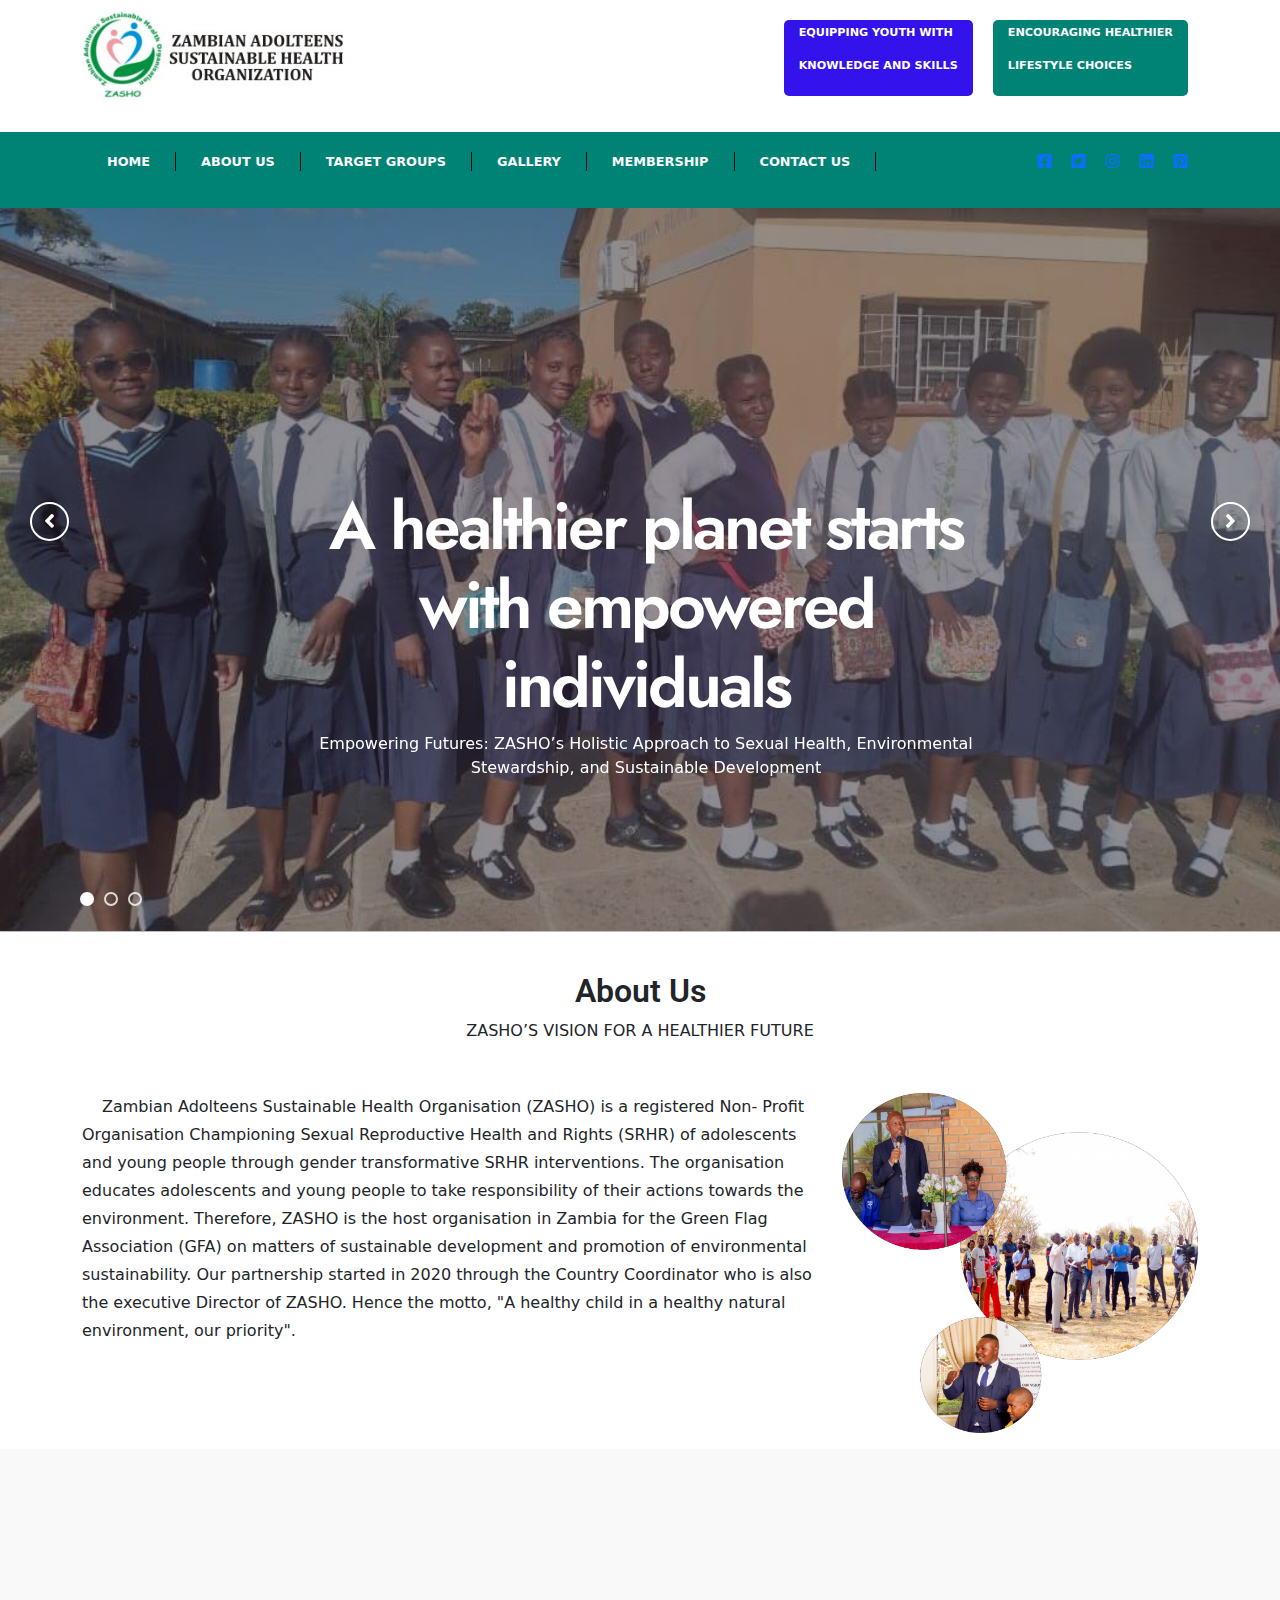
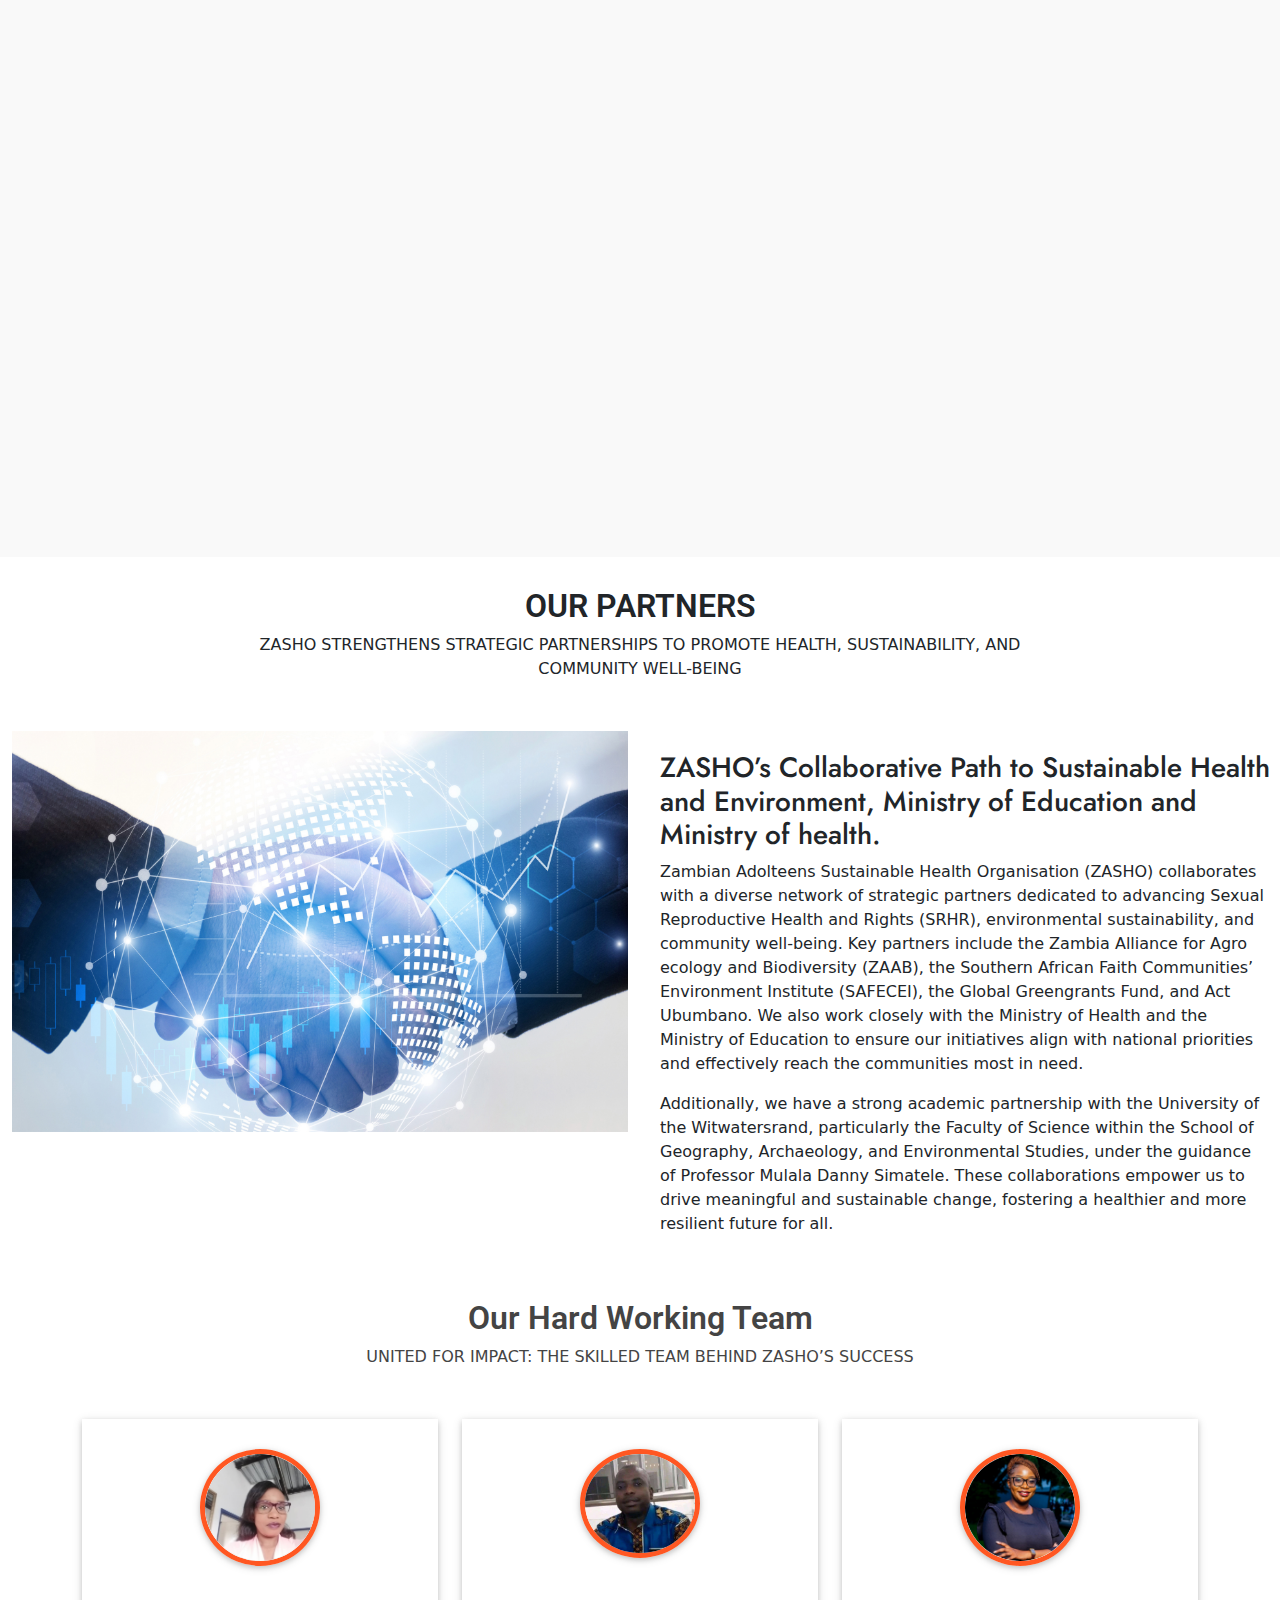
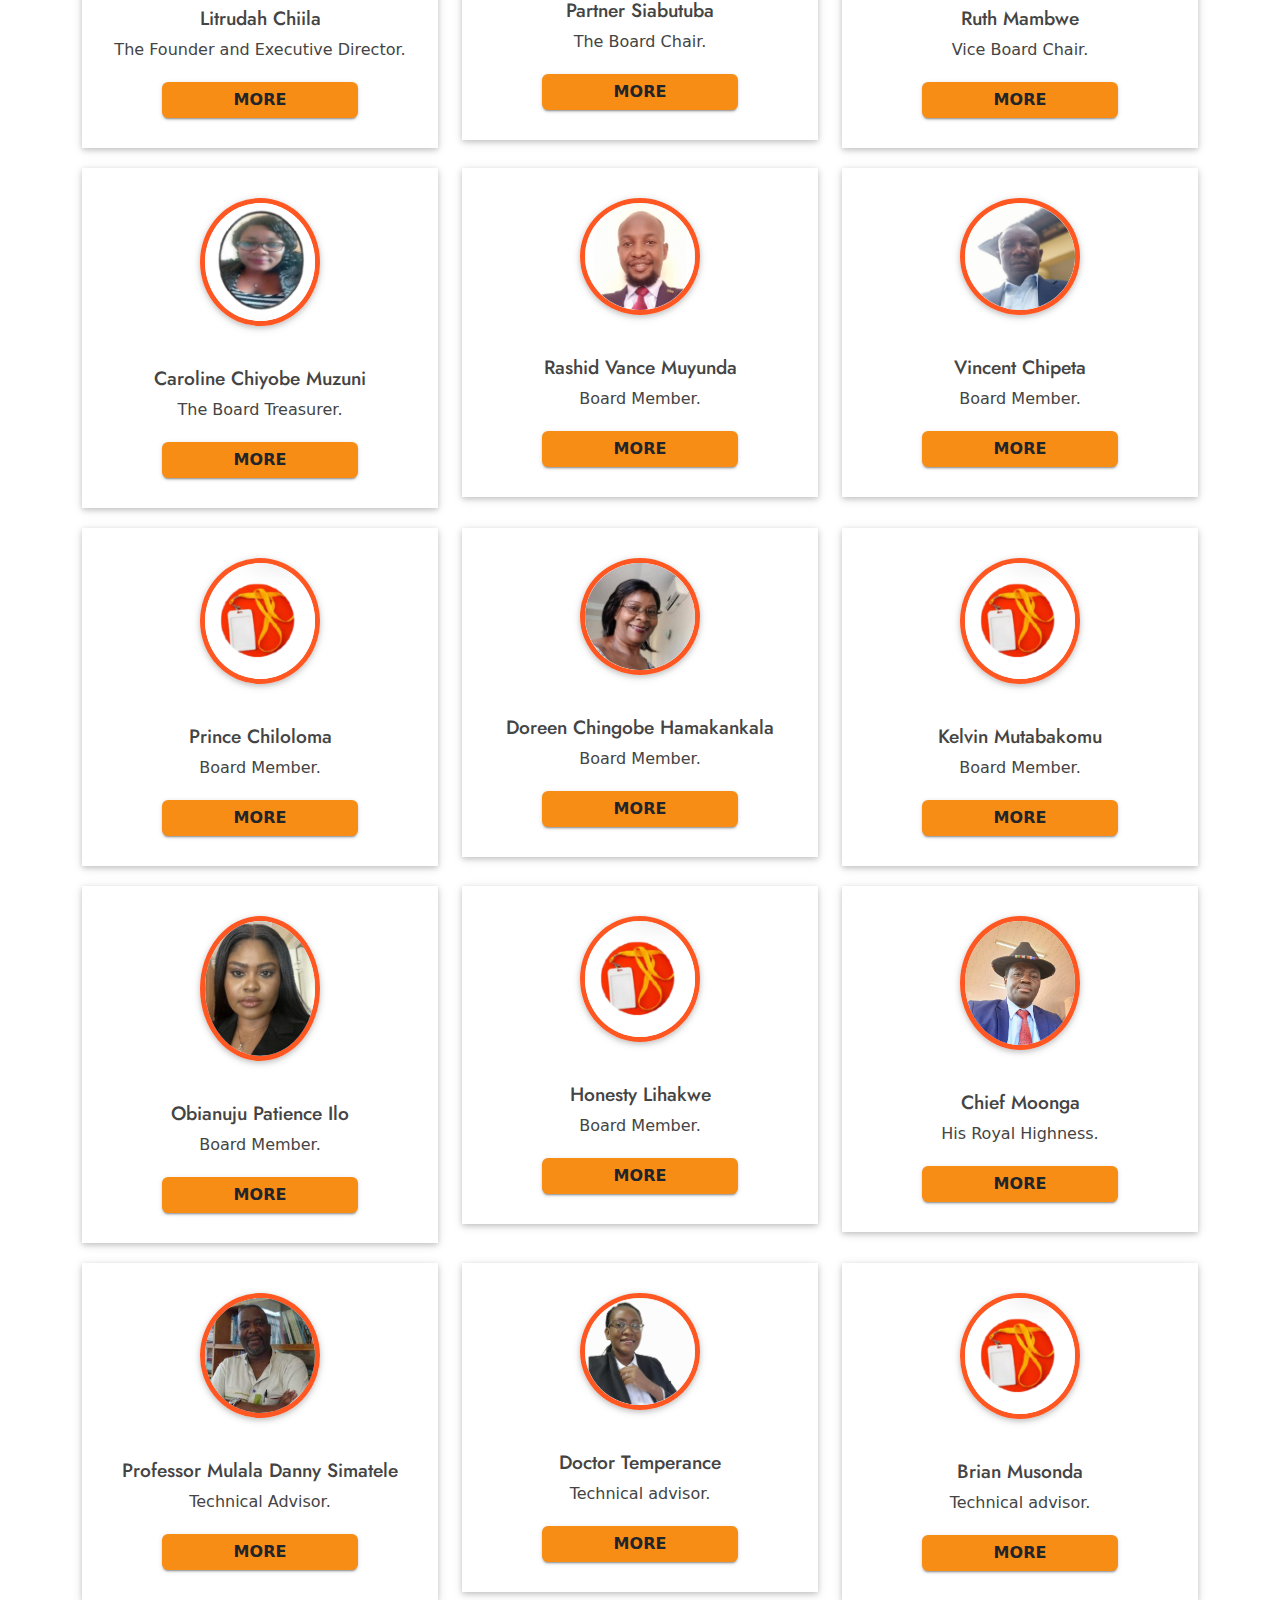
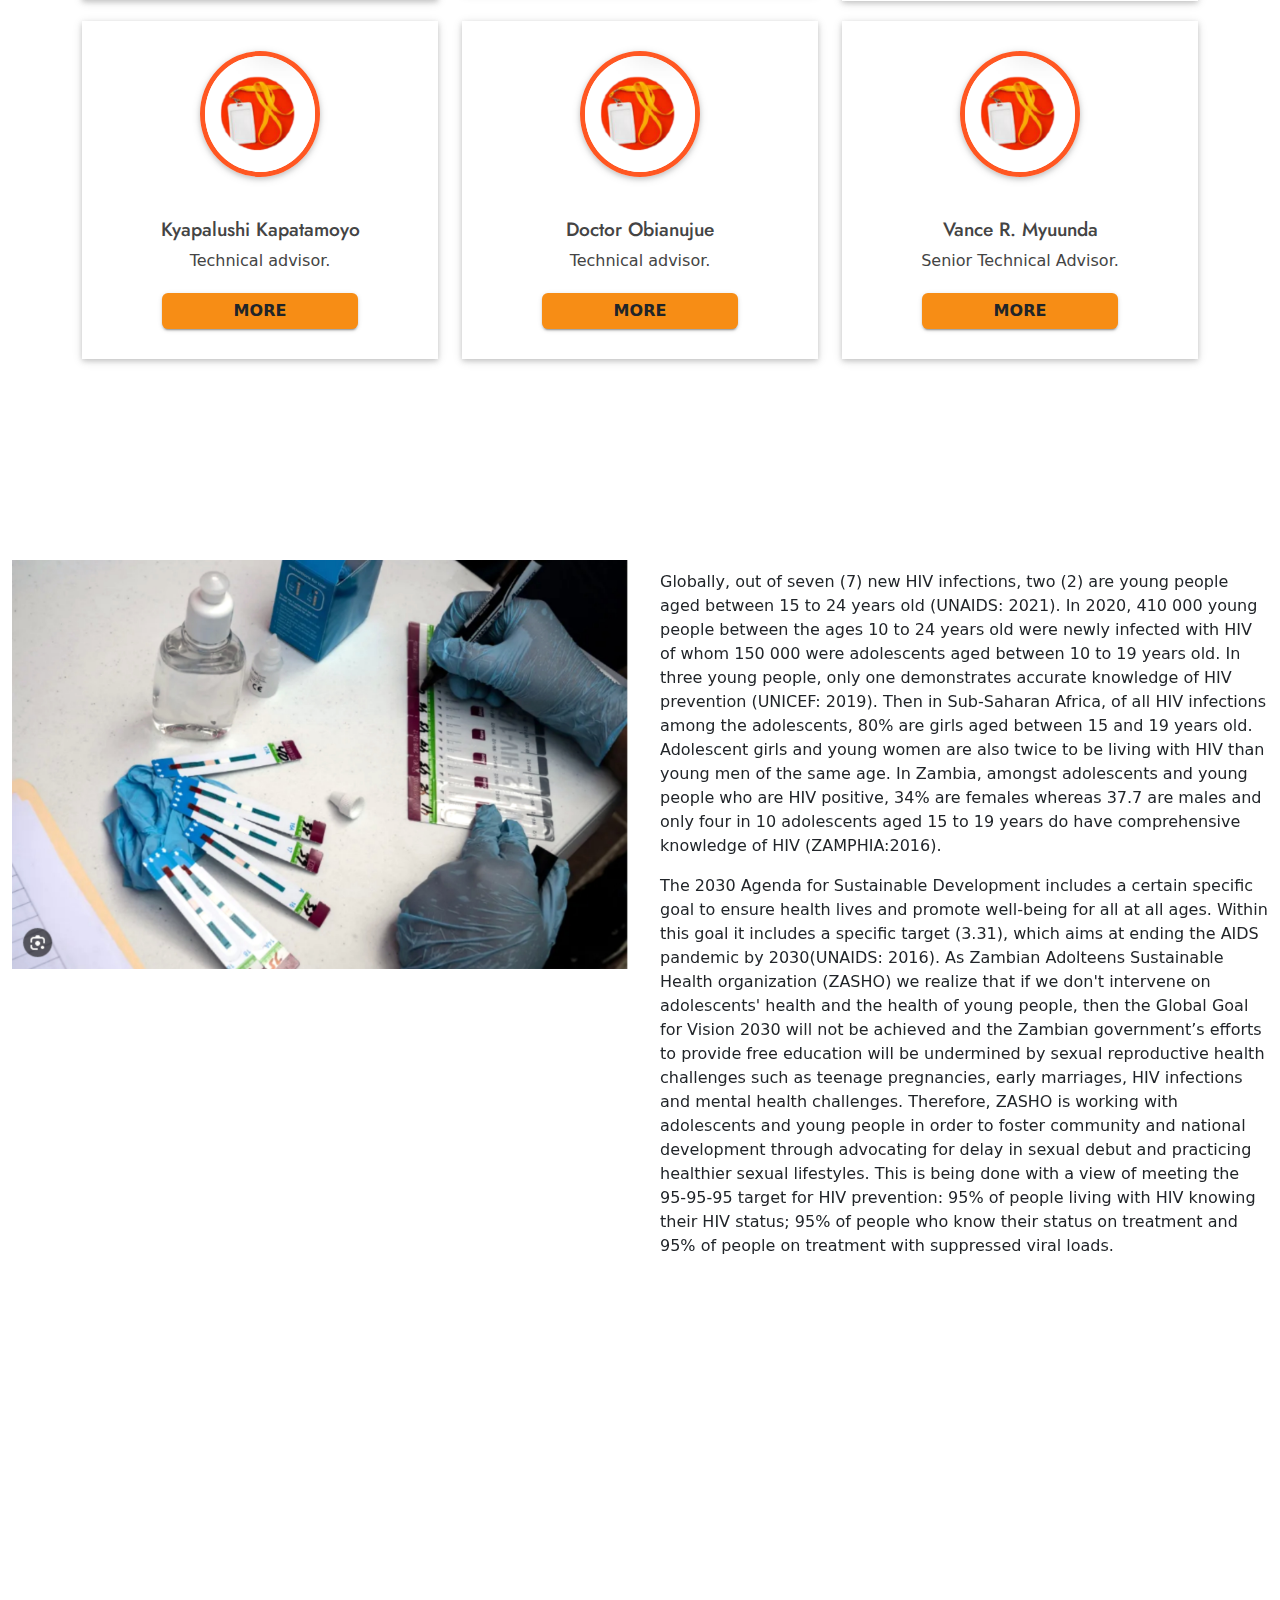
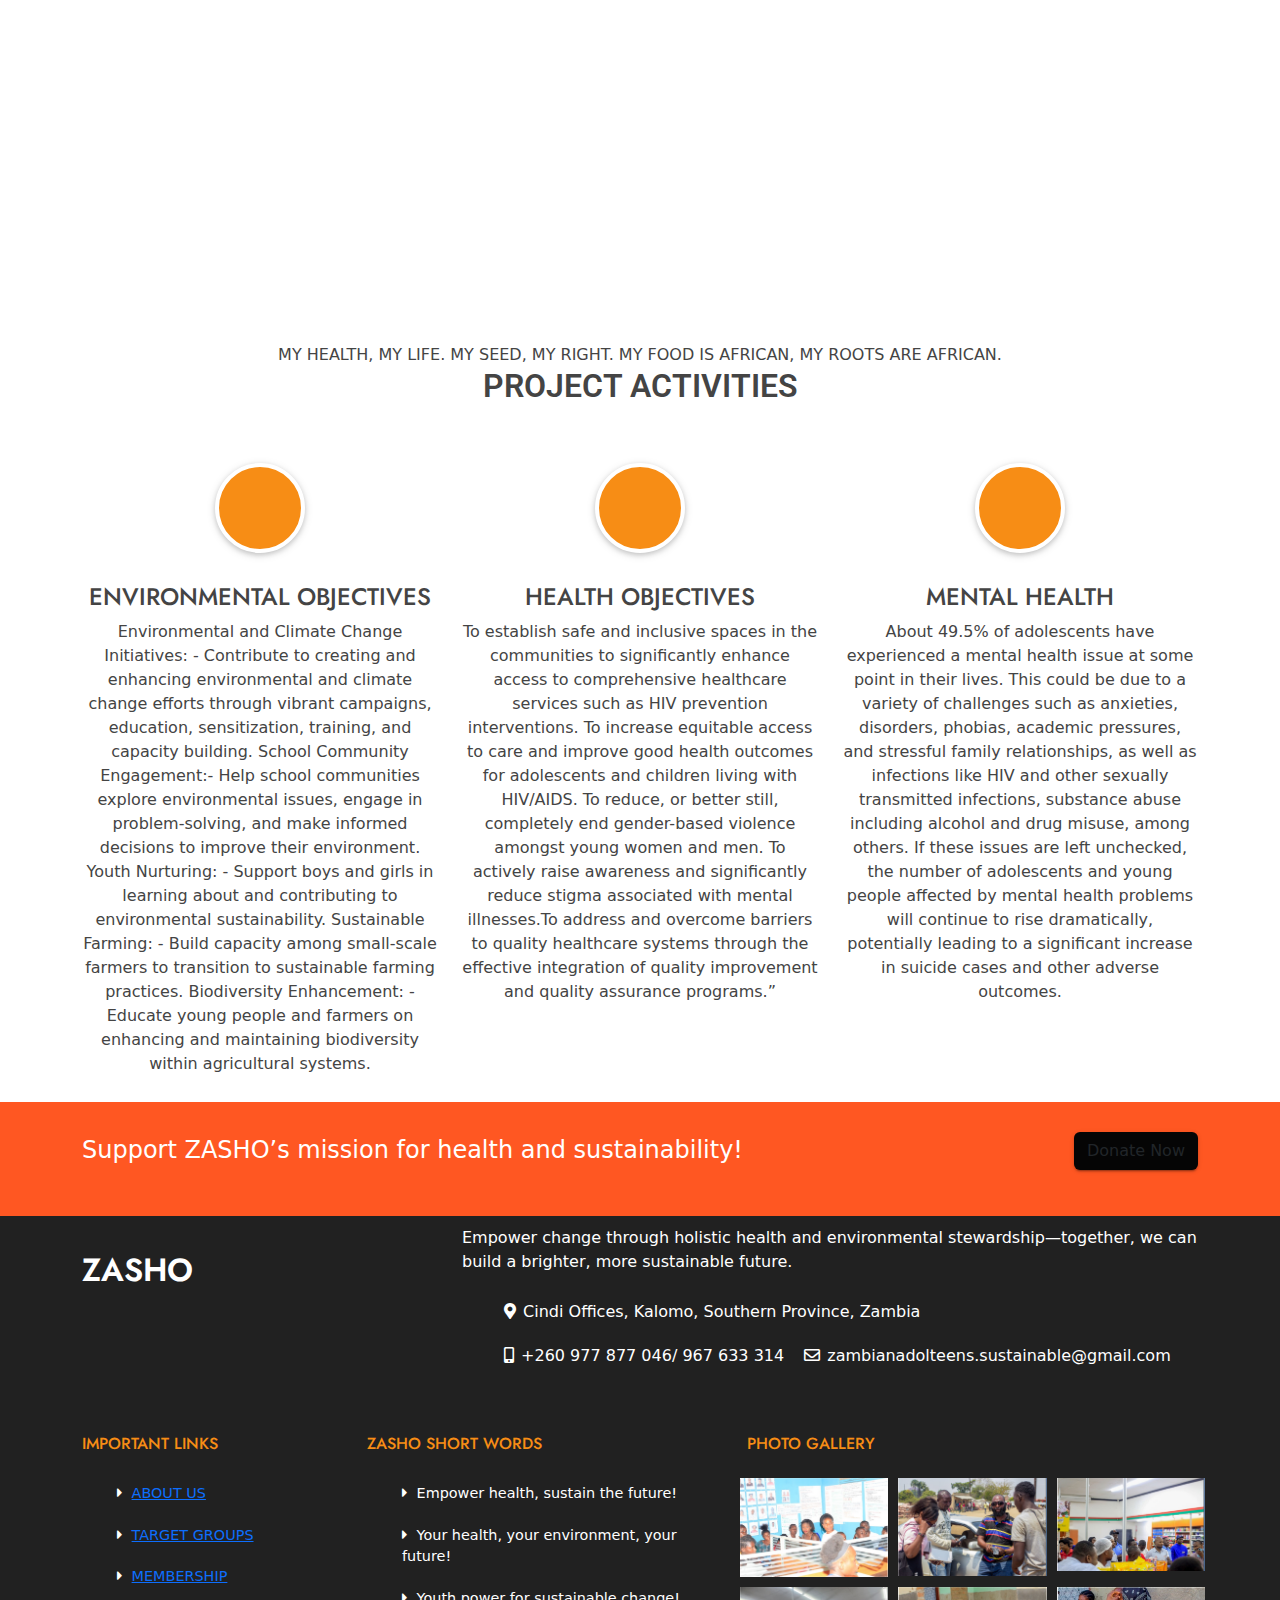
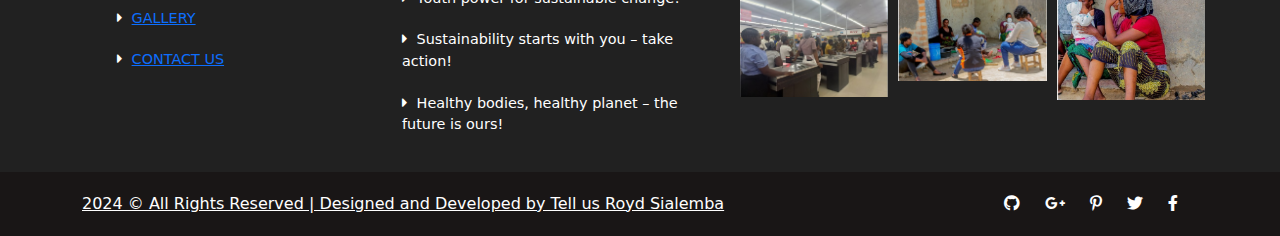
<file: index.html>
<!doctype html>
<html lang="en">

<head>
    <meta charset="utf-8">
    <meta name="viewport" content="width=device-width, initial-scale=1, shrink-to-fit=no">
    <title>ZASHO</title>
    <link rel="shortcut icon" href="assets/images/fav.png" type="image/x-icon">
    <link href="https://fonts.googleapis.com/css?family=Roboto:100,300,400,500,700,900" rel="stylesheet">
    <link rel="shortcut icon" href="assets/images/fav.jpg">
    <link rel="stylesheet" href="assets/css/bootstrap.min.css">
    <link rel="stylesheet" href="assets/css/all.min.css">
    <link rel="stylesheet" href="assets/plugins/slider/css/owl.carousel.min.css">
    <link rel="stylesheet" href="assets/plugins/slider/css/owl.theme.default.css">
    <link rel="stylesheet" type="text/css" href="assets/css/style.css" />

</head>

<body>
    <!-- ******************** Header Starts Here ******************* -->
    <header>
        <div class="container-fluid header-top">
            <div class="container">
                <div class="row">
                    <div class="col-md-3 logo-dv">
                        <img src="assets/images/logo.jpg" alt="">
                    </div>
                    <div class="col-md-9 bonto">
                        <ul>
                            <li>
                                <div class="donta-btn">
                                    <p>Equipping youth with </p>
                                    <p>knowledge and skills</p>
                                </div>
                            </li>
                            <li>
                                <div class="voltterr-btn">
                                    <p>Encouraging healthier</p>
                                    <p>lifestyle choices</p>
                                </div>
                            </li>
                        </ul>
                    </div>
                </div>
            </div>
        </div>


        <!-- ******************** Nav Starts Here ******************* -->

        <div id="menu-jk" class="headwe-nav container-fluid">
            <div class="container">
                <div class="row">
                    <div class="col-lg-9 nav-div">
                        <nav class="navbar navbar-expand-lg navbar-light     ">
                            <button class="navbar-toggler" type="button" data-toggle="collapse"
                                data-target="#navbarTogglerDemo03" aria-controls="navbarTogglerDemo03"
                                aria-expanded="false" aria-label="Toggle navigation">
                                <span class="navbar-toggler-icon"></span>
                            </button>


                            <div class="collapse navbar-collapse" id="navbarTogglerDemo03">
                                <ul class="navbar-nav mr-auto mt-2 mt-lg-0">
                                    <li class="nav-item active">
                                        <a class="nav-link" href="index.html">Home </a>
                                    </li>
                                    <li class="nav-item">
                                        <a class="nav-link" href="about_us.html">About Us</a>
                                    </li>

                                    <li class="nav-item">
                                        <a class="nav-link " href="events.html">Target Groups</a>
                                    </li>
                                    <li class="nav-item">
                                        <a class="nav-link " href="blog.html">Gallery</a>

                                    <li class="nav-item">
                                        <a class="nav-link " href="causes.html">Membership</a>
                                    </li>
                                    </li>
                                    <li class="nav-item">
                                        <a class="nav-link " href="contact_us.html">Contact US</a>
                                    </li>
                                </ul>

                            </div>
                        </nav>
                    </div>
                    <div class="col-lg-3 d-none d-lg-block social-div">
                        <ul class="ulright">
                            <li>
                                <a href="https://web.facebook.com/profile.php?id=100086734936938&mibextid=JRoKGi&_rdc=1&_rdr"
                                    target="_blank">
                                    <i class="fab fa-facebook-square"></i>
                                </a>
                            </li>
                            <li>
                                <a href="https://twitter.com/yourprofile" target="_blank">
                                    <i class="fab fa-twitter-square"></i>
                                </a>
                            </li>
                            <li>
                                <a href="https://www.instagram.com/yourprofile" target="_blank">
                                    <i class="fab fa-instagram"></i>
                                </a>
                            </li>
                            <li>
                                <a href="https://www.linkedin.com/company/zambia-adolteens-sustainable-health-organization-zasho/"
                                    target="_blank">
                                    <i class="fab fa-linkedin"></i>
                                </a>
                            </li>
                            <li>
                                <a href="https://www.pinterest.com/yourprofile" target="_blank">
                                    <i class="fab fa-pinterest-square"></i>
                                </a>
                            </li>
                        </ul>
                    </div>

                </div>
            </div>
        </div>
    </header>

    <!-- ******************** Slider Starts Here ******************* -->



    <div class="slider">
        <!-- Set up your HTML -->
        <div class="owl-carousel ">
            <div class="slider-img">
                <div class="item">
                    <div class="slider-img"><img src="assets/images/slider/slider-3.jpeg" alt=""></div>
                    <div class="container">
                        <div class="row">
                            <div class="col-lg-offset-2 col-lg-8 col-md-offset-2 col-md-8 col-sm-12 col-xs-12">
                                <div class="animated bounceInDown slider-captions">
                                    <h1 class="slider-title">A healthier planet starts with empowered individuals</h1>
                                    <p class="slider-text hidden-xs">Empowering Futures: ZASHO’s Holistic Approach to
                                        Sexual Health, Environmental Stewardship, and Sustainable Development</p>

                                </div>
                            </div>
                        </div>
                    </div>
                </div>
            </div>
            <div class="item">
                <div class="slider-img"><img src="assets/images/slider/slider-1.jpeg" alt=""></div>
                <div class="container">
                    <div class="row">
                        <div class="col-lg-offset-2 col-lg-8 col-md-offset-2 col-md-8 col-sm-12 col-xs-12">
                            <div class="slider-captions ">
                                <h4 class="slider-title">LINKING SEXUAL REPRODUCTIVE HEALTH TO SUSTAINABLE FOOD
                                    SECURITY.</h4>
                                <p class="slider-text hidden-xs">From Health to Agroecology: ZASHO’s Commitment to
                                    Sustainable Development and Youth Empowerment</p>

                            </div>
                        </div>
                    </div>
                </div>
            </div>
            <div class="item">
                <div class="slider-img"><img src="assets/images/slider/slider-2.jpeg" alt=""></div>
                <div class="container">
                    <div class="row">
                        <div class="col-lg-offset-2 col-lg-8 col-md-offset-2 col-md-8 col-sm-12 col-xs-12">
                            <div class="slider-captions ">
                                <h1 class="slider-title"></h1>
                                <p class="slider-text hidden-xs">EMPOWERING YOUNG PEPLE THROUGH THROUGH ENGAGED GENDER
                                    TRANSFORMATIVE SEXUAL AND REPRODUCTIVE HEALTH INTERVENTIONS WHILE CONTRIBUTING TO
                                    SOCIAL, ECOLOGICAL AND ENVIRONMENTAL SUSTAINABILITY</p>

                            </div>
                        </div>
                    </div>
                </div>
            </div>

        </div>
    </div>

    <!-- ******************** About US Starts Here ******************* -->

    <div class="about-us">
        <div class="container">
            <div class="session-title">
                <h2>About Us </h2>
                <p>ZASHO’s Vision for a Healthier Future</p>

            </div>
            <div class="about-row row">
                <div class="col-md-8">
                    <div class="abut-detail">

                        <p>Zambian Adolteens Sustainable Health Organisation (ZASHO) is a registered Non- Profit
                            Organisation Championing Sexual Reproductive Health and Rights (SRHR) of adolescents and
                            young people through gender transformative SRHR interventions.
                            The organisation educates adolescents and young people to take responsibility of their
                            actions towards the environment. Therefore, ZASHO is the host organisation in Zambia for the
                            Green Flag Association (GFA) on matters of sustainable development and promotion of
                            environmental sustainability. Our partnership started in 2020 through the Country
                            Coordinator who is also the executive Director of ZASHO. Hence the motto, "A healthy child
                            in a healthy natural environment, our priority".
                        </p>
                    </div>


                    <div class="row diag-ro">
                        <div class="about-diag">
                            <div class="icon"><i class="fas fa-atrrow-right"></i></div>
                            <div class="tex">
                                <h5></h5>
                                <p></p>
                            </div>
                        </div>
                        <div class="about-diag">
                            <div class="icon"><i class="fas fa-tarrow-right"></i></div>
                            <div class="tex">
                                <h5></h5>
                                <p></p>
                            </div>
                        </div>
                        <div class="about-diag">
                            <div class="icon"><i class="fas fta-arrow-right"></i></div>
                            <div class="tex">
                                <h5></h5>
                                <p></p>
                            </div>
                        </div>
                    </div>
                </div>
                <div class="col-md-4">
                    <img src="assets/images/about_img.jpg" alt="">
                </div>
            </div>
        </div>
    </div>

    <!-- Why Us Section -->
    <section id="why-us" class="section why-us light-background" data-builder="section">

        <div class="container-fluid">

            <div class="row gy-4">

                <div class="col-lg-7 d-flex flex-column justify-content-center order-2 order-lg-1">

                    <div class="content px-xl-5" data-aos="fade-up" data-aos-delay="400">
                        <h3><span></span><strong>VISION</strong>
                        </h3>
                        <p>
                            A world in which every adolescent and young person enjoys their sexual and reproductive
                            health Srtiogrhy ts free from stigma while realizing their full human potential as they
                            contribute towards social, ecological and environmental sustainability.
                        </p>
                    </div>

                    <div class="faq-container px-xl-5" data-aos="fade-up" data-aos-delay="800">

                        <div class="faq-item faq-active">

                            <h3><span></span> MISSION</h3>
                            <div class="faq-content">
                                <p>To champion sexual reproductive and health rights while integrating HIV/AIDS/STIs
                                    prevention amongst children, adolescents and young people (AYP) through engaged
                                    gender transformative Sexual and Reproductive Health interventions while
                                    contributing to social, ecological and environmental sustainability..</p>
                            </div>
                            <i class="faq-toggle bi bi-chevron-right"></i>
                        </div><!-- End Faq item-->

                        <div class="faq-item">
                            <h3><span></span> VALUES</h3>
                            <div class="faq-content">
                                <p>Integrity – Upholding the highest ethical standards in all actions and decisions.

                                    Accountability – Taking responsibility for actions, decisions, and their impact on
                                    others.

                                    Inclusiveness – Embracing diversity and ensuring that all voices are heard and
                                    respected.

                                    Collaboration – Working together across sectors and communities to achieve common
                                    goals.

                                    Transparency – Being open, honest, and clear in communication and operations.

                                    Sustainability – Committing to practices that protect and preserve the environment
                                    for future generations

                                    Empowerment – Enabling individuals and communities to take control of their health
                                    and well-being.

                                    Respect – Valuing the dignity, rights, and contributions of every individual.</p>
                            </div>
                            <i class="faq-toggle bi bi-chevron-right"></i>
                        </div><!-- End Faq item-->

                        <div class="faq-item">
                            <h3><span></span> OUR FOCUS</h3>
                            <div class="faq-content">
                                <p>Sexual and Reproductive health and Rights,
                                    Agroecology- Health and Just food Systems,
                                    Environment, Climate Change, & Education
                                    Gender Based Violence,
                                    Epidemic preparedness,
                                    Psychosocial Life skills,
                                    Norms and behavioral change,
                                    Advocacy and Consultancy.</p>
                            </div>
                            <i class="faq-toggle bi bi-chevron-right"></i>
                        </div><!-- End Faq item-->

                    </div>

                </div>

                <div class="col-lg-5 order-1 order-lg-2 why-us-img">
                    <img src="assets/img/why-us.jpeg" class="img-fluid" alt="" data-aos="zoom-in" data-aos-delay="100">
                </div>
            </div>

        </div>

    </section><!-- /Why Us Section -->
    <!-- ******************** We are Making Starts Here ******************* -->
    <div class="session-title row">
        <h2>OUR PARTNERS</h2>
        <p>ZASHO Strengthens Strategic Partnerships to Promote Health, Sustainability, and Community Well-being</p>
    </div>

    <div class="we-are-making container-fluid">
        <div class="row">
            <div class="col-lg-6 imag-part">
                <img src="assets/images/count-1.jpg" alt="">
            </div>
            <div class="col-lg-6 text-part">
                <h3>ZASHO’s Collaborative Path to Sustainable Health and Environment, Ministry of Education and Ministry
                    of health.</h3>
                <p>
                    Zambian Adolteens Sustainable Health Organisation (ZASHO) collaborates with a diverse network of
                    strategic partners dedicated to advancing Sexual Reproductive Health and Rights (SRHR),
                    environmental sustainability, and community well-being. Key partners include the Zambia Alliance for
                    Agro ecology and Biodiversity (ZAAB), the Southern African Faith Communities’ Environment Institute
                    (SAFECEI), the Global Greengrants Fund, and Act Ubumbano. We also work closely with the Ministry of
                    Health and the Ministry of Education to ensure our initiatives align with national priorities and
                    effectively reach the communities most in need.</p>

                <p>Additionally, we have a strong academic partnership with the University of the Witwatersrand,
                    particularly the Faculty of Science within the School of Geography, Archaeology, and Environmental
                    Studies, under the guidance of Professor Mulala Danny Simatele. These collaborations empower us to
                    drive meaningful and sustainable change, fostering a healthier and more resilient future for all.
                </p>


            </div>
        </div>
    </div>
    </div>
    </div>
    </div>


    <!-- ******************** Services Starts Here ******************* -->


    <section class="container-fluid causes">
        <div class="container">
            <div class="session-title row">
                <h2>Our Hard Working Team</h2>
                <p>United for Impact: The Skilled Team Behind ZASHO’s Success</p>

            </div>
            <div class="cuses-row row">
                <div class="col-md-4">
                    <div class="causen-ccover">


                        <div class="caus-img">
                            <img src="assets/images/causes/c1.jpg" alt="">
                        </div>
                        <div class="caus-info row no-margin">
                            <span class="left-info col-6">

                            </span>
                            <span class="rit-info text-right col-6">

                            </span>
                        </div>
                        <div class="caus-detail">
                            <h4>Litrudah Chiila</h4>
                            <p>The Founder and Executive Director.</p>
                        </div>

                        <div class="donat-btn">
                            <a href="causes.html" class="btn btn-default">More</a>
                        </div>

                    </div>

                </div>

                <div class="col-md-4">
                    <div class="causen-ccover">


                        <div class="caus-img">
                            <img src="assets/images/causes/c9.jpeg" alt="">
                        </div>
                        <div class="caus-info row no-margin">
                            <span class="left-info col-6">

                            </span>
                            <span class="rit-info text-right col-6">

                            </span>
                        </div>
                        <div class="caus-detail">
                            <h4>Partner Siabutuba</h4>
                            <p> The Board Chair.</p>
                        </div>

                        <div class="donat-btn">
                            <a href="causes.html" class="btn btn-default">More</a>
                        </div>

                    </div>

                </div>

                <div class="col-md-4">
                    <div class="causen-ccover">


                        <div class="caus-img">
                            <img src="assets/images/causes/c4.jpg" alt="">
                        </div>
                        <div class="caus-info row no-margin">
                            <span class="left-info col-6">

                            </span>
                            <span class="rit-info text-right col-6">

                            </span>
                        </div>
                        <div class="caus-detail">
                            <h4>Ruth Mambwe</h4>
                            <p>Vice Board Chair.</p>
                        </div>

                        <div class="donat-btn">
                            <a href="causes.html" class="btn btn-default">More</a>
                        </div>

                    </div>
                </div>
                <div class="col-md-4">
                    <div class="causen-ccover">


                        <div class="caus-img">
                            <img src="assets/images/causes/c13.jpg" alt="">
                        </div>
                        <div class="caus-info row no-margin">
                            <span class="left-info col-6">

                            </span>
                            <span class="rit-info text-right col-6">

                            </span>
                        </div>
                        <div class="caus-detail">
                            <h4>Caroline Chiyobe Muzuni</h4>
                            <p>The Board Treasurer.</p>
                        </div>

                        <div class="donat-btn">
                            <a href="causes.html" class="btn btn-default">More</a>
                        </div>

                    </div>
                </div>
                <div class="col-md-4">
                    <div class="causen-ccover">


                        <div class="caus-img">
                            <img src="assets/images/causes/c5.jpg" alt="">
                        </div>
                        <div class="caus-info row no-margin">
                            <span class="left-info col-6">

                            </span>
                            <span class="rit-info text-right col-6">

                            </span>
                        </div>
                        <div class="caus-detail">
                            <h4>Rashid Vance Muyunda </h4>
                            <p>Board Member.</p>
                        </div>

                        
                        <div class="donat-btn">
                            <a href="causes.html" class="btn btn-default">More</a>
                        </div>

                    </div>

                </div>

                <div class="col-md-4">
                    <div class="causen-ccover">


                        
                        <div class="caus-img">
                            <img src="assets/images/causes/c6.jpg" alt="">
                        </div>
                        <div class="caus-info row no-margin">
                            <span class="left-info col-6">

                            </span>
                            <span class="rit-info text-right col-6">

                            </span>
                        </div>
                        <div class="caus-detail">
                            <h4>Vincent Chipeta </h4>
                            <p>Board Member.</p>
                        </div>

                        <div class="donat-btn">
                            <a href="causes.html" class="btn btn-default">More</a>
                        </div>

                    </div>
                </div>
                <div class="col-md-4">
                    <div class="causen-ccover">


                        <div class="caus-img">
                            <img src="assets/images/causes/c14.jpg" alt="">
                        </div>
                        <div class="caus-info row no-margin">
                            <span class="left-info col-6">

                            </span>
                            <span class="rit-info text-right col-6">

                            </span>
                        </div>
                        <div class="caus-detail">
                            <h4>Prince Chiloloma</h4>
                            <p>Board Member.</p>
                    
                        </div>

                        <div class="donat-btn">
                            <a href="causes.html" class="btn btn-default">More</a>
                        </div>

                    </div>

                </div>

                <div class="col-md-4">
                    <div class="causen-ccover">


                        <div class="caus-img">
                            <img src="assets/images/causes/c3.jpg" alt="">
                        </div>
                        <div class="caus-info row no-margin">
                            <span class="left-info col-6">

                            </span>
                            <span class="rit-info text-right col-6">

                            </span>
                        </div>
                        <div class="caus-detail">
                            <h4>Doreen Chingobe Hamakankala</h4>
                            <p>Board Member.</p>
                        <div class="donat-btn">
                            <a href="causes.html" class="btn btn-default">More</a>
                        </div>

                    </div>

                </div>
                </div>

                <div class="col-md-4">
                    <div class="causen-ccover">


                        <div class="caus-img">
                            <img src="assets/images/causes/c14.jpg" alt="">
                        </div>
                        <div class="caus-info row no-margin">
                            <span class="left-info col-6">

                            </span>
                            <span class="rit-info text-right col-6">

                            </span>
                        </div>
                        <div class="caus-detail">
                            <h4>Kelvin Mutabakomu </h4>
                            <p>Board Member.</p>
                        </div>

                        <div class="donat-btn">
                            <a href="causes.html" class="btn btn-default">More</a>
                        </div>

                    </div>

                </div>
                <div class="col-md-4">
                    <div class="causen-ccover">

                        <div class="caus-img">
                            <img src="assets/images/causes/c15.jpg" alt="">
                        </div>
                        <div class="caus-info row no-margin">
                            <span class="left-info col-6">

                            </span>
                            <span class="rit-info text-right col-6">

                            </span>
                        </div>
                        <div class="caus-detail">
                            <h4>Obianuju Patience Ilo  </h4>
                            <p>Board Member.</p>
                        </div>

                        <div class="donat-btn">
                            <a href="causes.html" class="btn btn-default">More</a>
                        </div>

                    </div>

                </div>
                <div class="col-md-4">
                    <div class="causen-ccover">


                        <div class="caus-img">
                            <img src="assets/images/causes/c14.jpg" alt="">
                        </div>
                        <div class="caus-info row no-margin">
                            <span class="left-info col-6">

                            </span>
                            <span class="rit-info text-right col-6">

                            </span>
                        </div>
                        <div class="caus-detail">
                            <h4>Honesty Lihakwe</h4>
                            <p>Board Member.</p>
                        </div>

                        <div class="donat-btn">
                            <a href="causes.html" class="btn btn-default">More</a>
                        </div>

                    </div>

                </div>

                <div class="col-md-4">
                    <div class="causen-ccover">


                        <div class="caus-img">
                            <img src="assets/images/causes/c10.jpeg" alt="">
                        </div>
                        <div class="caus-info row no-margin">
                            <span class="left-info col-6">

                            </span>
                            <span class="rit-info text-right col-6">

                            </span>
                        </div>
                        <div class="caus-detail">
                            <h4>Chief Moonga</h4>
                            <p>His Royal Highness.</p></p>
                        </div>

                        <div class="donat-btn">
                            <a href="causes.html" class="btn btn-default">More</a>
                        </div>

                    </div>
                </div>

                <div class="col-md-4">
                    <div class="causen-ccover">


                        <div class="caus-img">
                            <img src="assets/images/causes/c12.jpg" alt="">
                        </div>
                        <div class="caus-info row no-margin">
                            <span class="left-info col-6">

                            </span>
                            <span class="rit-info text-right col-6">

                            </span>
                        </div>
                        <div class="caus-detail">
                            <h4>Professor Mulala Danny Simatele</h4>
                            <p>Technical Advisor.</p></p>
                        </div>

                        <div class="donat-btn">
                            <a href="causes.html" class="btn btn-default">More</a>
                        </div>

                    </div>
                </div>

                <div class="col-md-4">
                    <div class="causen-ccover">


                        <div class="caus-img">
                            <img src="assets/images/causes/c7.JPG" alt="">
                        </div>
                        <div class="caus-info row no-margin">
                            <span class="left-info col-6">

                            </span>
                            <span class="rit-info text-right col-6">

                            </span>
                        </div>
                        <div class="caus-detail">
                            <h4>Doctor Temperance</h4>
                            <p>Technical advisor.</p></p>
                        </div>

                        <div class="donat-btn">
                            <a href="causes.html" class="btn btn-default">More</a>
                        </div>
                    </div>
                </div>
              

                <div class="col-md-4">
                    <div class="causen-ccover">


                        <div class="caus-img">
                            <img src="assets/images/causes/c14.jpg" alt="">
                        </div>
                        <div class="caus-info row no-margin">
                            <span class="left-info col-6">

                            </span>
                            <span class="rit-info text-right col-6">

                            </span>
                        </div>
                        <div class="caus-detail">
                            <h4>Brian Musonda</h4>
                            <p>Technical advisor.</p></p>
                        </div>

                        <div class="donat-btn">
                            <a href="causes.html" class="btn btn-default">More</a>
                        </div>
                    </div>
                </div>

                <div class="col-md-4">
                    <div class="causen-ccover">


                        <div class="caus-img">
                            <img src="assets/images/causes/c14.jpg" alt="">
                        </div>
                        <div class="caus-info row no-margin">
                            <span class="left-info col-6">

                            </span>
                            <span class="rit-info text-right col-6">

                            </span>
                        </div>
                        <div class="caus-detail">
                            <h4> Kyapalushi Kapatamoyo</h4>
                            <p>Technical advisor.</p></p>
                        </div>

                        <div class="donat-btn">
                            <a href="causes.html" class="btn btn-default">More</a>
                        </div>
                    </div>
                </div>
                <div class="col-md-4">
                    <div class="causen-ccover">


                        <div class="caus-img">
                            <img src="assets/images/causes/c14.jpg" alt="">
                        </div>
                        <div class="caus-info row no-margin">
                            <span class="left-info col-6">

                            </span>
                            <span class="rit-info text-right col-6">

                            </span>
                        </div>
                        <div class="caus-detail">
                            <h4> Doctor Obianujue</h4>
                            <p>Technical advisor.</p></p>
                        </div>

                        <div class="donat-btn">
                            <a href="causes.html" class="btn btn-default">More</a>
                        </div>
                    </div>
                </div>

                <div class="col-md-4">
                    <div class="causen-ccover">


                        <div class="caus-img">
                            <img src="assets/images/causes/c14.jpg" alt="">
                        </div>
                        <div class="caus-info row no-margin">
                            <span class="left-info col-6">

                            </span>
                            <span class="rit-info text-right col-6">

                            </span>
                        </div>
                        <div class="caus-detail">
                            <h4>Vance R. Myuunda</h4>
                            <p>Senior Technical Advisor.</p>
                            </p>
                        </div>

                        <div class="donat-btn">
                            <a href="causes.html" class="btn btn-default">More</a>
                        </div>
                    </div>
                </div>

    </section>

    <!-- ******************** Services Starts Here ******************* -->

    <!-- ******************** We are Making Starts Here ******************* -->
    <div class="session-title row" data-aos="fade-up"> 
        <h2>JUSTIFICATION & PURPOSE</h2>
        <p>ZASHO’s Strategy: Addressing HIV, Gender-Based Violence, and Climate Change to Meet 2030 Goals</p>

    </div>
    <div class="we-are-making container-fluid">
        <div class="row">
            <div class="col-lg-6 imag-part">
                <img src="assets/images/count-2.jpg" alt="">
            </div>
            <div class="col-lg-6 text-part">
                <p>
                    Globally, out of seven (7) new HIV infections, two (2) are young people aged between 15 to 24 years
                    old (UNAIDS: 2021). In 2020, 410 000 young people between the ages 10 to 24 years old were newly
                    infected with HIV of whom 150 000 were adolescents aged between 10 to 19 years old. In three young
                    people, only one demonstrates accurate knowledge of HIV prevention (UNICEF: 2019). Then in
                    Sub-Saharan Africa, of all HIV infections among the adolescents, 80% are girls aged between 15 and
                    19 years old. Adolescent girls and young women are also twice to be living with HIV than young men
                    of the same age. In Zambia, amongst adolescents and young people who are HIV positive, 34% are
                    females whereas 37.7 are males and only four in 10 adolescents aged 15 to 19 years do have
                    comprehensive knowledge of HIV (ZAMPHIA:2016). </p>

                <P>The 2030 Agenda for Sustainable Development includes a certain specific goal to ensure health lives
                    and promote well-being for all at all ages. Within this goal it includes a specific target (3.31),
                    which aims at ending the AIDS pandemic by 2030(UNAIDS: 2016). As Zambian Adolteens Sustainable
                    Health organization (ZASHO) we realize that if we don't intervene on adolescents' health and the
                    health of young people, then the Global Goal for Vision 2030 will not be achieved and the Zambian
                    government’s efforts to provide free education will be undermined by sexual reproductive health
                    challenges such as teenage pregnancies, early marriages, HIV infections and mental health
                    challenges. Therefore, ZASHO is working with adolescents and young people in order to foster
                    community and national development through advocating for delay in sexual debut and practicing
                    healthier sexual lifestyles. This is being done with a view of meeting the 95-95-95 target for HIV
                    prevention: 95% of people living with HIV knowing their HIV status; 95% of people who know their
                    status on treatment and 95% of people on treatment with suppressed viral loads.</p>
                <div class="col-md-4">

                </div>
            </div>
        </div>
    </div>

    <!-- ******************** We are Making Starts Here ******************* -->
    <!-- About Section -->
    <section id="about" class="about section">

        <!-- Section Title -->
        <div class="container section-title" data-aos="fade-up">
            <h2>IMPLICATIONS</h2>
            <p>Addressing Socio-Economic Barriers: ZASHO’s Commitment to Adolescent Health and Development</p>
        </div><!-- End Section Title -->

        <div class="container">

            <div class="row gy-4">

                <div class="col-lg-6" data-aos="fade-up" data-aos-delay="100">
                    <p>With the above elaborated socio-economic and health barriers, unfortunately, adolescents and
                        young people are robbed of their future and the opportunity to transform society and foster
                        formulation of sustainable development strategies in the country. If these adolescents and young
                        people are not availed with information and access to sexual and Reproductive Health services,
                        then we place the development of our societies and country in jeopardy.
                        In the context of this therefore, there is urgent need to equip adolescents and young people
                        with the knowledge and the power to make their own decisions about their bodies and futures.
                        ZASHO would like to identify itself with the efforts of Government and other stakeholders to
                        enhance adolescent’s access to healthcare services, hence the
                    </p>

                </div>

                <div class="col-lg-6 content" data-aos="fade-up" data-aos-delay="400">
                    <p>
                        need for this organization to
                        empower and educate these groups of people about good health seeking behaviors and how to access
                        health information and education
                    </p>
                    <ul>
                        <li><i class="bi bi-check2-circle"></i> <span>Barriers Hinder Youth: Lack of access to sexual
                                and reproductive health services robs young people of their future and societal
                                contributions.</span></li>
                        <li><i class="bi bi-check2-circle"></i> <span>Need for Empowerment: It's crucial to give
                                adolescents the knowledge and power to make informed decisions about their bodies and
                                futures.</span></li>
                        <li><i class="bi bi-check2-circle"></i> <span>ZASHO's Role: ZASHO supports government efforts to
                                enhance healthcare access for youth, focusing on empowering and educating them about
                                health.</span></li>
                    </ul>
                </div>

            </div>

        </div>

    </section><!-- /About Section -->


    <!-- ******************** Services Starts Here ******************* -->

    <section class="services container-fluid">
        <div class="container">
            <div class="session-title">
                <p>My health, my life. My seed, my right. My food is African, my roots are African.</p>
                <h2>PROJECT ACTIVITIES</h2>
            </div>
            <div class="service-row row">
                <div class="col-md-4">
                    <div class="servic-col">
                        <div class="servic-round">
                            <p></p>
                        </div>
                        <h4>ENVIRONMENTAL OBJECTIVES</h4>
                        <p>Environmental and Climate Change Initiatives: - Contribute to creating and enhancing
                            environmental and climate change efforts through vibrant campaigns, education,
                            sensitization, training, and capacity building.

                            School Community Engagement:- Help school communities explore environmental issues, engage
                            in problem-solving, and make informed decisions to improve their environment.

                            Youth Nurturing: - Support boys and girls in learning about and contributing to
                            environmental sustainability.

                            Sustainable Farming: - Build capacity among small-scale farmers to transition to sustainable
                            farming practices.

                            Biodiversity Enhancement: - Educate young people and farmers on enhancing and maintaining
                            biodiversity within agricultural systems.
                        </p>
                    </div>
                </div>
                <div class="col-md-4">
                    <div class="servic-col">
                        <div class="servic-round">
                            <p></p>
                        </div>
                        <h4>HEALTH OBJECTIVES</h4>
                        <p> To establish safe and inclusive spaces in the communities to significantly enhance access to
                            comprehensive healthcare services such as HIV prevention interventions. To increase
                            equitable access to care and improve good health outcomes for adolescents and children
                            living with HIV/AIDS. To reduce, or better still, completely end gender-based violence
                            amongst young women and men. To actively raise awareness and significantly reduce stigma
                            associated with mental illnesses.To address and overcome barriers to quality healthcare
                            systems through the effective integration of quality improvement and quality assurance
                            programs.”
                        </p>
                    </div>
                </div>
                <div class="col-md-4">
                    <div class="servic-col">
                        <div class="servic-round">
                            <p></p>
                        </div>
                        <h4>MENTAL HEALTH</h4>
                        <p>About 49.5% of adolescents have experienced a mental health issue at some point in their
                            lives. This could be due to a variety of challenges such as anxieties, disorders, phobias,
                            academic pressures, and stressful family relationships, as well as infections like HIV and
                            other sexually transmitted infections, substance abuse including alcohol and drug misuse,
                            among others. If these issues are left unchecked, the number of adolescents and young people
                            affected by mental health problems will continue to rise dramatically, potentially leading
                            to a significant increase in suicide cases and other adverse outcomes.

                        </p>
                    </div>
                </div>
            </div>
        </div>
    </section>


    <!-- ******************** Footer Starts Here ******************* -->
    <div class="footer-ablove">
        <div class="container">
            <div class="row">
                <p>Support ZASHO’s mission for health and sustainability!
                    <a href="contact_us.html" class="btn btn-default">Donate Now</a>
                </p>
            </div>
        </div>
    </div>
    <footer class="container-fluid footer-cont">
        <div class="container">
            <div class="footer-top row">
                <div class="col-md-4 foot-logo">
                    <h2>ZASHO</h2>
                </div>
                <div class="col-md-8 foot-addr">
                    <p>Empower change through holistic health and environmental stewardship—together, we can build a
                        brighter, more sustainable future.</p>
                    <ul>
                        <li><i class="fas fa-map-marker-alt"></i> Cindi Offices, Kalomo, Southern Province, Zambia</li>
                        <li><i class="fas fa-mobile-alt"></i> +260 977 877 046/ 967 633 314 </li>
                        <li><i class="far fa-envelope"></i> zambianadolteens.sustainable@gmail.com </li>
                    </ul>
                </div>
            </div>
            <div class="foot-botom row">
                <div class="col-md-3">
                    <div class="fotter-coo">
                        <h5>IMPORTANT LINKS</h5>
                        <ul>
                            <li><i class="fas fa-caret-right"></i> <a href="about_us.html">ABOUT US</a></li>
                            <li><i class="fas fa-caret-right"></i> <a href="events.html">TARGET GROUPS</a></li>
                            <li><i class="fas fa-caret-right"></i> <a href="causes.html">MEMBERSHIP</a></li>
                            <li><i class="fas fa-caret-right"></i> <a href="blog.html">GALLERY</a></li>
                            <li><i class="fas fa-caret-right"></i> <a href="contact_us.html">CONTACT US</a></li>
                        </ul>
                    </div>

                </div>
                <div class="col-md-4">
                    <div class="fotter-coo">
                        <h5>ZASHO SHORT WORDS</h5>
                        <ul>
                            <li><i class="fas fa-caret-right"></i> Empower health, sustain the future!</li>
                            <li><i class="fas fa-caret-right"></i> Your health, your environment, your future!</li>
                            <li><i class="fas fa-caret-right"></i> Youth power for sustainable change!</li>
                            <li><i class="fas fa-caret-right"></i> Sustainability starts with you – take action!</li>
                            <li><i class="fas fa-caret-right"></i> Healthy bodies, healthy planet – the future is ours!
                            </li>
                        </ul>
                    </div>

                </div>
                <div class="col-md-5">
                    <div class="fotter-coo">
                        <h5>PHOTO GALLERY</h5>
                        <div class="gallery-row row">
                            <div class="col-md-4 col-6 gall-col">
                                <img src="assets/images/gallery/g1.jpg" alt="">
                            </div>
                            <div class="col-md-4 col-6 gall-col">
                                <img src="assets/images/gallery/g2.jpg" alt="">
                            </div>
                            <div class="col-md-4 col-6 gall-col">
                                <img src="assets/images/gallery/g3.jpg" alt="">
                            </div>
                            <div class="col-md-4 col-6 gall-col">
                                <img src="assets/images/gallery/g4.jpg" alt="">
                            </div>
                            <div class="col-md-4 col-6 gall-col">
                                <img src="assets/images/gallery/G5.jpg" alt="">
                            </div>
                            <div class="col-md-4 col-6 gall-col">
                                <img src="assets/images/gallery/G6.jpg" alt="">
                            </div>
                        </div>
                    </div>

                </div>
            </div>
        </div>
    </footer>

    <div class="copy">
        <div class="container">
            <a href="https:tellusroyd.com/">2024 &copy; All Rights Reserved | Designed and Developed by
                Tell us Royd Sialemba</a>

            <span>
                <a><i class="fab fa-github"></i></a>
                <a><i class="fab fa-google-plus-g"></i></a>
                <a><i class="fab fa-pinterest-p"></i></a>
                <a><i class="fab fa-twitter"></i></a>
                <a><i class="fab fa-facebook-f"></i></a>
            </span>
        </div>

    </div>

</body>

<script src="assets/js/jquery-3.2.1.min.js"></script>
<script src="assets/js/popper.min.js"></script>
<script src="assets/js/bootstrap.min.js"></script>
<script src="assets/plugins/scroll-fixed/jquery-scrolltofixed-min.js"></script>
<script src="assets/plugins/slider/js/owl.carousel.min.js"></script>
<script src="assets/js/script.js"></script>




<!-- Vendor JS Files -->
<script src="assets/vendor/bootstrap/js/bootstrap.bundle.min.js"></script>
<script src="assets/vendor/php-email-form/validate.js"></script>
<script src="assets/vendor/aos/aos.js"></script>
<script src="assets/vendor/glightbox/js/glightbox.min.js"></script>
<script src="assets/vendor/swiper/swiper-bundle.min.js"></script>
<script src="assets/vendor/waypoints/noframework.waypoints.js"></script>
<script src="assets/vendor/imagesloaded/imagesloaded.pkgd.min.js"></script>
<script src="assets/vendor/isotope-layout/isotope.pkgd.min.js"></script>

<!-- Main JS File -->
<script src="assets/js/main.js"></script>


<head>
    <meta charset="utf-8">
    <meta content="width=device-width, initial-scale=1.0" name="viewport">
    <title>ZASHO</title>
    <meta name="description" content="">
    <meta name="keywords" content="">

    <!-- Favicons -->
    <link href="assets/img/favicon.png" rel="icon">
    <link href="assets/img/apple-touch-icon.png" rel="apple-touch-icon">

    <!-- Fonts -->
    <link href="https://fonts.googleapis.com" rel="preconnect">
    <link href="https://fonts.gstatic.com" rel="preconnect" crossorigin>
    <link
        href="https://fonts.googleapis.com/css2?family=Open+Sans:ital,wght@0,300;0,400;0,500;0,600;0,700;0,800;1,300;1,400;1,500;1,600;1,700;1,800&family=Poppins:ital,wght@0,100;0,200;0,300;0,400;0,500;0,600;0,700;0,800;0,900;1,100;1,200;1,300;1,400;1,500;1,600;1,700;1,800;1,900&family=Jost:ital,wght@0,100;0,200;0,300;0,400;0,500;0,600;0,700;0,800;0,900;1,100;1,200;1,300;1,400;1,500;1,600;1,700;1,800;1,900&display=swap"
        rel="stylesheet">

    <!-- Vendor CSS Files -->
    <link href="assets/vendor/bootstrap/css/bootstrap.min.css" rel="stylesheet">
    <link href="assets/vendor/bootstrap-icons/bootstrap-icons.css" rel="stylesheet">
    <link href="assets/vendor/aos/aos.css" rel="stylesheet">
    <link href="assets/vendor/glightbox/css/glightbox.min.css" rel="stylesheet">
    <link href="assets/vendor/swiper/swiper-bundle.min.css" rel="stylesheet">



    </ul>
    <i class="mobile-nav-toggle d-xl-none bi bi-list"></i>
    </nav>



    </div>
    </header>



    <!-- Scroll Top -->
    <a href="#" id="scroll-top" class="scroll-top d-flex align-items-center justify-content-center"><i
            class="bi bi-arrow-up-short"></i></a>





    <!-- Main JS File -->
    <script src="assets/js/main.js"></script>

    </body>

</html>
</file>
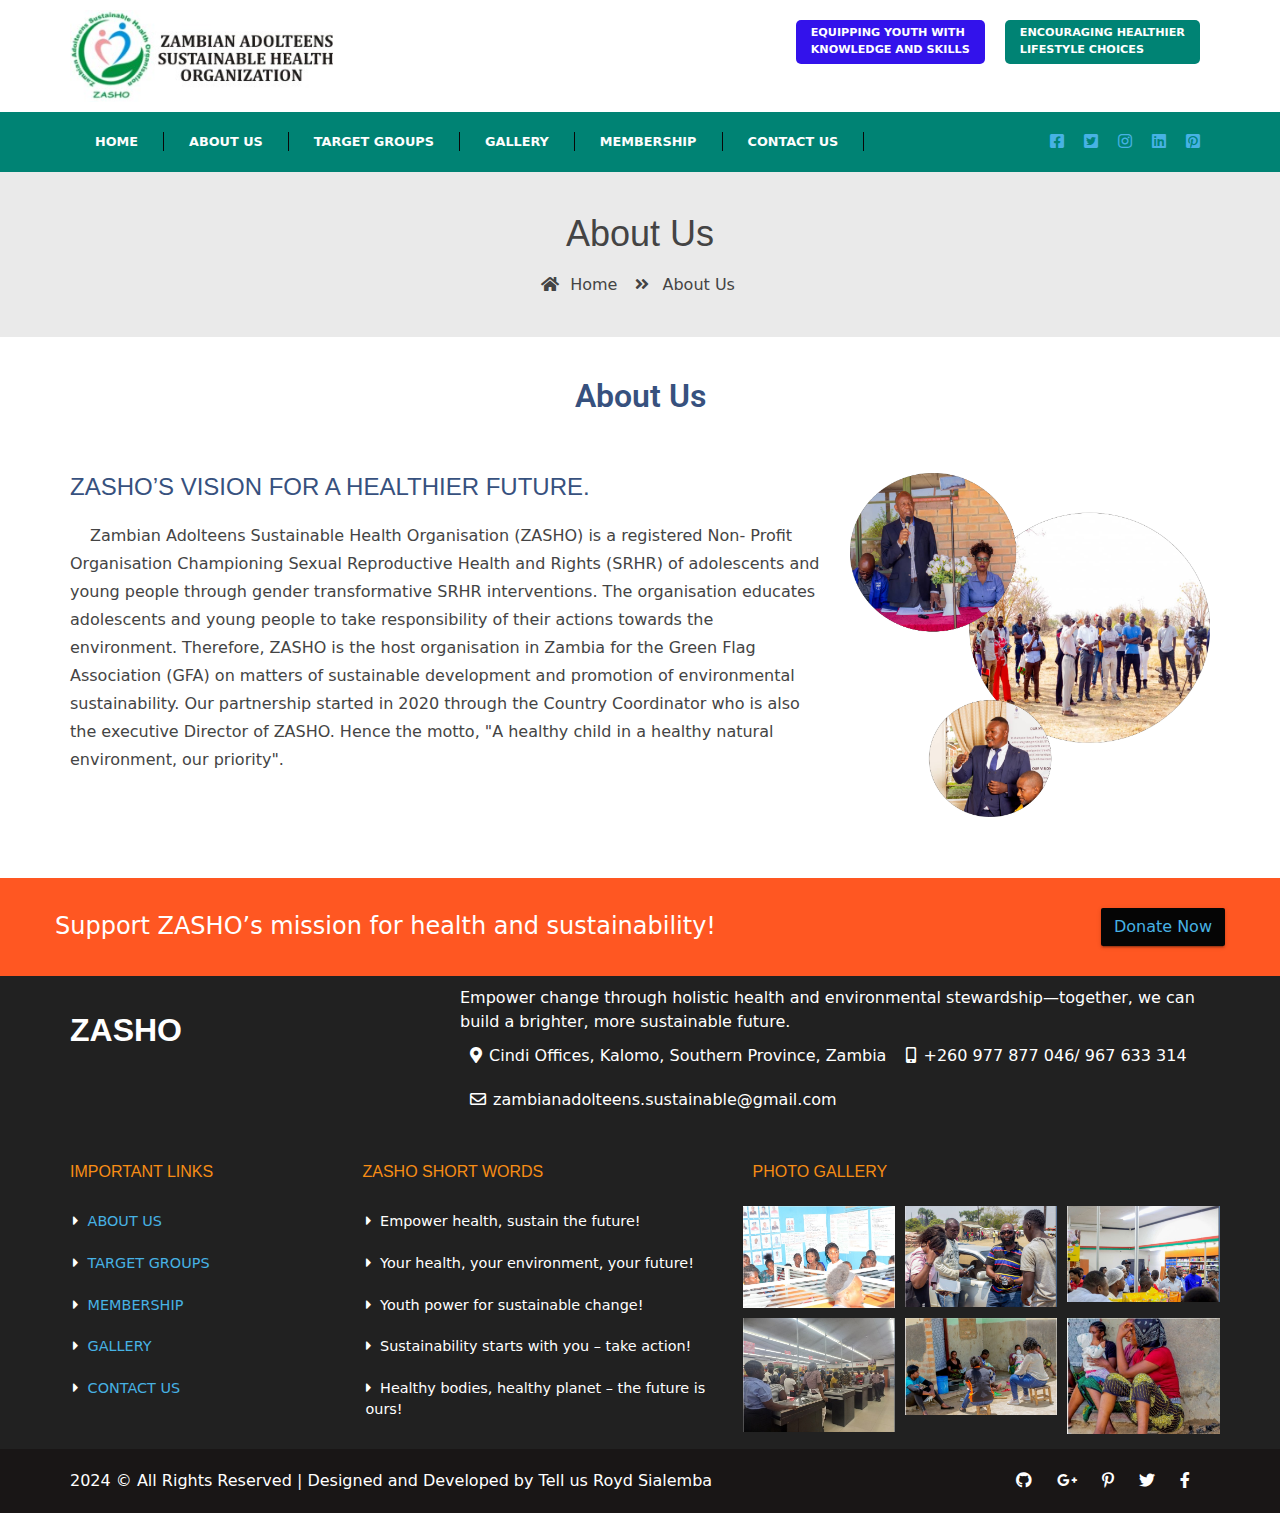
<file: about_us.html>
<!doctype html>
<html lang="en">

<head>
    <meta charset="utf-8">
    <meta name="viewport" content="width=device-width, initial-scale=1, shrink-to-fit=no">
    <title>ZASHO</title>
    <link rel="shortcut icon" href="assets/images/fav.png" type="image/x-icon">
    <link href="https://fonts.googleapis.com/css?family=Roboto:100,300,400,500,700,900" rel="stylesheet">
    <link rel="shortcut icon" href="assets/images/fav.jpg">
    <link rel="stylesheet" href="assets/css/bootstrap.min.css">
    <link rel="stylesheet" href="assets/css/all.min.css">
    <link rel="stylesheet" href="assets/plugins/slider/css/owl.carousel.min.css">
    <link rel="stylesheet" href="assets/plugins/slider/css/owl.theme.default.css">
    <link rel="stylesheet" type="text/css" href="assets/css/style.css" />
</head>

<body>
    <!-- ******************** Header Starts Here ******************* -->
    <header>
        <div class="container-fluid header-top">
            <div class="container">
                <div class="row">
                    <div class="col-md-3 logo-dv">
                        <img src="assets/images/logo.jpg" alt="">
                    </div>
                    <div class="col-md-9 bonto">
                        <ul>
                            <li>
                                <div class="donta-btn">
                                    <p>Equipping youth with </p>
                                    <p>knowledge and skills</p>
                                </div>
                            </li>
                            <li>
                                <div class="voltterr-btn">
                                    <p>Encouraging healthier</p>
                                    <p>lifestyle choices</p>
                                </div>
                            </li>
                        </ul>
                    </div>
                </div>
            </div>
        </div>

        <!-- ******************** Nav Starts Here ******************* -->

        <div id="menu-jk" class="headwe-nav container-fluid">
            <div class="container">
                <div class="row">
                    <div class="col-lg-9 nav-div">
                        <nav class="navbar navbar-expand-lg navbar-light     ">
                            <button class="navbar-toggler" type="button" data-toggle="collapse"
                                data-target="#navbarTogglerDemo03" aria-controls="navbarTogglerDemo03"
                                aria-expanded="false" aria-label="Toggle navigation">
                                <span class="navbar-toggler-icon"></span>
                            </button>


                            <div class="collapse navbar-collapse" id="navbarTogglerDemo03">
                                <ul class="navbar-nav mr-auto mt-2 mt-lg-0">
                                    <li class="nav-item active">
                                        <a class="nav-link" href="index.html">Home </a>
                                    </li>
                                    <li class="nav-item">
                                        <a class="nav-link" href="about_us.html">About Us</a>
                                    </li>

                                    <li class="nav-item">
                                        <a class="nav-link " href="events.html">Target Groups</a>
                                    </li>
                                    <li class="nav-item">
                                        <a class="nav-link " href="blog.html">Gallery</a>
                                    </li>
                                    <li class="nav-item">
                                        <a class="nav-link " href="causes.html">Membership</a>
                                    </li>
                                    <li class="nav-item">
                                        <a class="nav-link " href="contact_us.html">Contact US</a>
                                    </li>
                                </ul>

                            </div>
                        </nav>
                    </div>
                    <div class="col-lg-3 d-none d-lg-block social-div">
                        <ul class="ulright">
                            <li>
                                <a href="https://web.facebook.com/profile.php?id=100086734936938&mibextid=JRoKGi&_rdc=1&_rdr"
                                    target="_blank">
                                    <i class="fab fa-facebook-square"></i>
                                </a>
                            </li>
                            <li>
                                <a href="https://twitter.com/yourprofile" target="_blank">
                                    <i class="fab fa-twitter-square"></i>
                                </a>
                            </li>
                            <li>
                                <a href="https://www.instagram.com/yourprofile" target="_blank">
                                    <i class="fab fa-instagram"></i>
                                </a>
                            </li>
                            <li>
                                <a href="https://www.linkedin.com/company/zambia-adolteens-sustainable-health-organization-zasho/"
                                    target="_blank">
                                    <i class="fab fa-linkedin"></i>
                                </a>
                            </li>
                            <li>
                                <a href="https://www.pinterest.com/yourprofile" target="_blank">
                                    <i class="fab fa-pinterest-square"></i>
                                </a>
                        </ul>
                    </div>
                </div>
            </div>
        </div>
    </header>


    <!--  ************************* Page Title Starts Here ************************** -->
    <div class="page-nav no-margin row">
        <div class="container">
            <div class="row">
                <h2>About Us</h2>
                <ul>
                    <li> <a href="#"><i class="fas fa-home"></i> Home</a></li>
                    <li><i class="fas fa-angle-double-right"></i> About Us</li>
                </ul>
            </div>
        </div>
    </div>




    <!-- ******************** About US Starts Here ******************* -->

    <div class="about-us">
        <div class="container">
            <div class="session-title">
                <p></p>
                <h2>About Us </h2>
            </div>
            <div class="about-row row">
                <div class="col-md-8">
                    <div class="abut-detail">
                        <h4>ZASHO’S VISION FOR A HEALTHIER FUTURE.</h4>
                        <p>Zambian Adolteens Sustainable Health Organisation (ZASHO) is a registered Non- Profit
                            Organisation Championing Sexual Reproductive Health and Rights (SRHR) of adolescents and
                            young people through gender transformative SRHR interventions. The organisation educates
                            adolescents and young people to take responsibility of their actions towards the
                            environment. Therefore, ZASHO is the host organisation in Zambia for the Green Flag
                            Association (GFA) on matters of sustainable development and promotion of environmental
                            sustainability. Our partnership started in 2020 through the Country Coordinator who is also
                            the executive Director of ZASHO. Hence the motto, "A healthy child in a healthy natural
                            environment, our priority".
                        </p>
                    </div>


                    <div class="row diag-ro">
                        <div class="about-diag">
                            <div class="icon"><i class="fas fa-atrrow-right"></i></div>
                            <div class="tex">
                                <h5></h5>
                                <p></p>
                            </div>
                        </div>
                        <div class="about-diag">
                            <div class="icon"><i class="fas fa-tarrow-right"></i></div>
                            <div class="tex">
                                <h5></h5>
                                <p></p>
                            </div>
                        </div>
                        <div class="about-diag">
                            <div class="icon"><i class="fas fta-arrow-right"></i></div>
                            <div class="tex">
                                <h5></h5>
                                <p></p>
                            </div>
                        </div>
                    </div>
                </div>
                <div class="col-md-4">
                    <img src="assets/images/about_img.jpg" alt="">
                </div>
            </div>
        </div>
    </div>
   
    <!-- ******************** Footer Starts Here ******************* -->
    <div class="footer-ablove">
        <div class="container">
            <div class="row">
                <p>Support ZASHO’s mission for health and sustainability!
                    <a href="contact_us.html" class="btn btn-default">Donate Now</a>
                </p>
            </div>
        </div>
    </div>
    <footer class="container-fluid footer-cont">
        <div class="container">
            <div class="footer-top row">
                <div class="col-md-4 foot-logo">
                    <h2>ZASHO</h2>
                </div>
                <div class="col-md-8 foot-addr">
                    <p>Empower change through holistic health and environmental stewardship—together, we can build a
                        brighter, more sustainable future.</p>
                    <ul>
                        <li><i class="fas fa-map-marker-alt"></i> Cindi Offices, Kalomo, Southern Province, Zambia</li>
                        <li><i class="fas fa-mobile-alt"></i> +260 977 877 046/ 967 633 314 </li>
                        <li><i class="far fa-envelope"></i> zambianadolteens.sustainable@gmail.com </li>
                    </ul>
                </div>
            </div>
            <div class="foot-botom row">
                <div class="col-md-3">
                    <div class="fotter-coo">
                        <h5>IMPORTANT LINKS</h5>
                        <ul>
                            <li><i class="fas fa-caret-right"></i> <a href="about_us.html">ABOUT US</a></li>
                            <li><i class="fas fa-caret-right"></i> <a href="events.html">TARGET GROUPS</a></li>
                            <li><i class="fas fa-caret-right"></i> <a href="causes.html">MEMBERSHIP</a></li>
                            <li><i class="fas fa-caret-right"></i> <a href="blog.html">GALLERY</a></li>
                            <li><i class="fas fa-caret-right"></i> <a href="contact_us.html">CONTACT US</a></li>
                        </ul>
                    </div>

                </div>
                <div class="col-md-4">
                    <div class="fotter-coo">
                        <h5>ZASHO SHORT WORDS</h5>
                        <ul>
                            <li><i class="fas fa-caret-right"></i> Empower health, sustain the future!</li>
                            <li><i class="fas fa-caret-right"></i> Your health, your environment, your future!</li>
                            <li><i class="fas fa-caret-right"></i> Youth power for sustainable change!</li>
                            <li><i class="fas fa-caret-right"></i> Sustainability starts with you – take action!</li>
                            <li><i class="fas fa-caret-right"></i> Healthy bodies, healthy planet – the future is ours!
                            </li>
                        </ul>
                    </div>

                </div>
                <div class="col-md-5">
                    <div class="fotter-coo">
                        <h5>PHOTO GALLERY</h5>
                        <div class="gallery-row row">
                            <div class="col-md-4 col-6 gall-col">
                                <img src="assets/images/gallery/g1.jpg" alt="">
                            </div>
                            <div class="col-md-4 col-6 gall-col">
                                <img src="assets/images/gallery/g2.jpg" alt="">
                            </div>
                            <div class="col-md-4 col-6 gall-col">
                                <img src="assets/images/gallery/g3.jpg" alt="">
                            </div>
                            <div class="col-md-4 col-6 gall-col">
                                <img src="assets/images/gallery/g4.jpg" alt="">
                            </div>
                            <div class="col-md-4 col-6 gall-col">
                                <img src="assets/images/gallery/G5.jpg" alt="">
                            </div>
                            <div class="col-md-4 col-6 gall-col">
                                <img src="assets/images/gallery/G6.jpg" alt="">
                            </div>
                        </div>
                    </div>

                </div>
            </div>
        </div>
    </footer>

    <div class="copy">
        <div class="container">
            <a href="https:tellusroyd.com/">2024 &copy; All Rights Reserved | Designed and Developed by
                Tell us Royd Sialemba</a>

            <span>
                <a><i class="fab fa-github"></i></a>
                <a><i class="fab fa-google-plus-g"></i></a>
                <a><i class="fab fa-pinterest-p"></i></a>
                <a><i class="fab fa-twitter"></i></a>
                <a><i class="fab fa-facebook-f"></i></a>
            </span>
        </div>

    </div>

</body>

<script src="assets/js/jquery-3.2.1.min.js"></script>
<script src="assets/js/popper.min.js"></script>
<script src="assets/js/bootstrap.min.js"></script>
<script src="assets/plugins/scroll-fixed/jquery-scrolltofixed-min.js"></script>
<script src="assets/plugins/slider/js/owl.carousel.min.js"></script>
<script src="assets/js/script.js"></script>

</html>
</file>
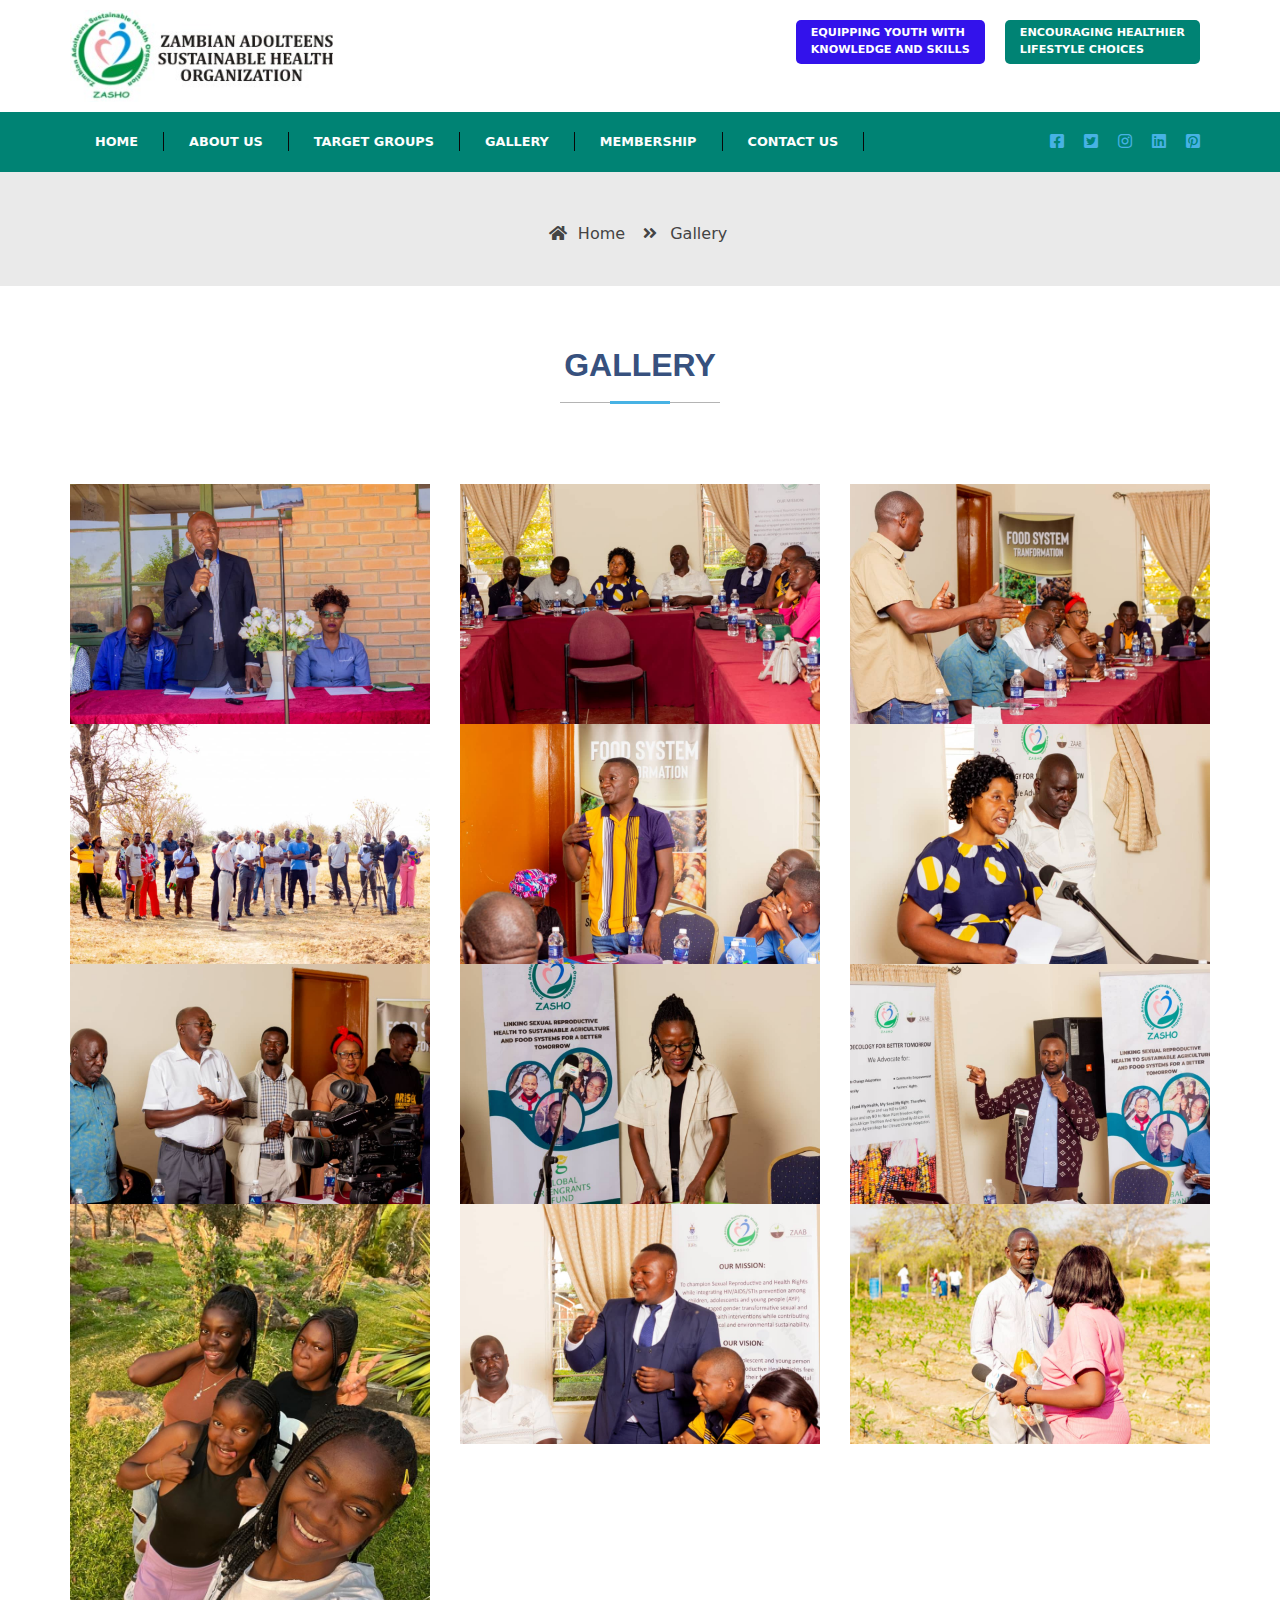
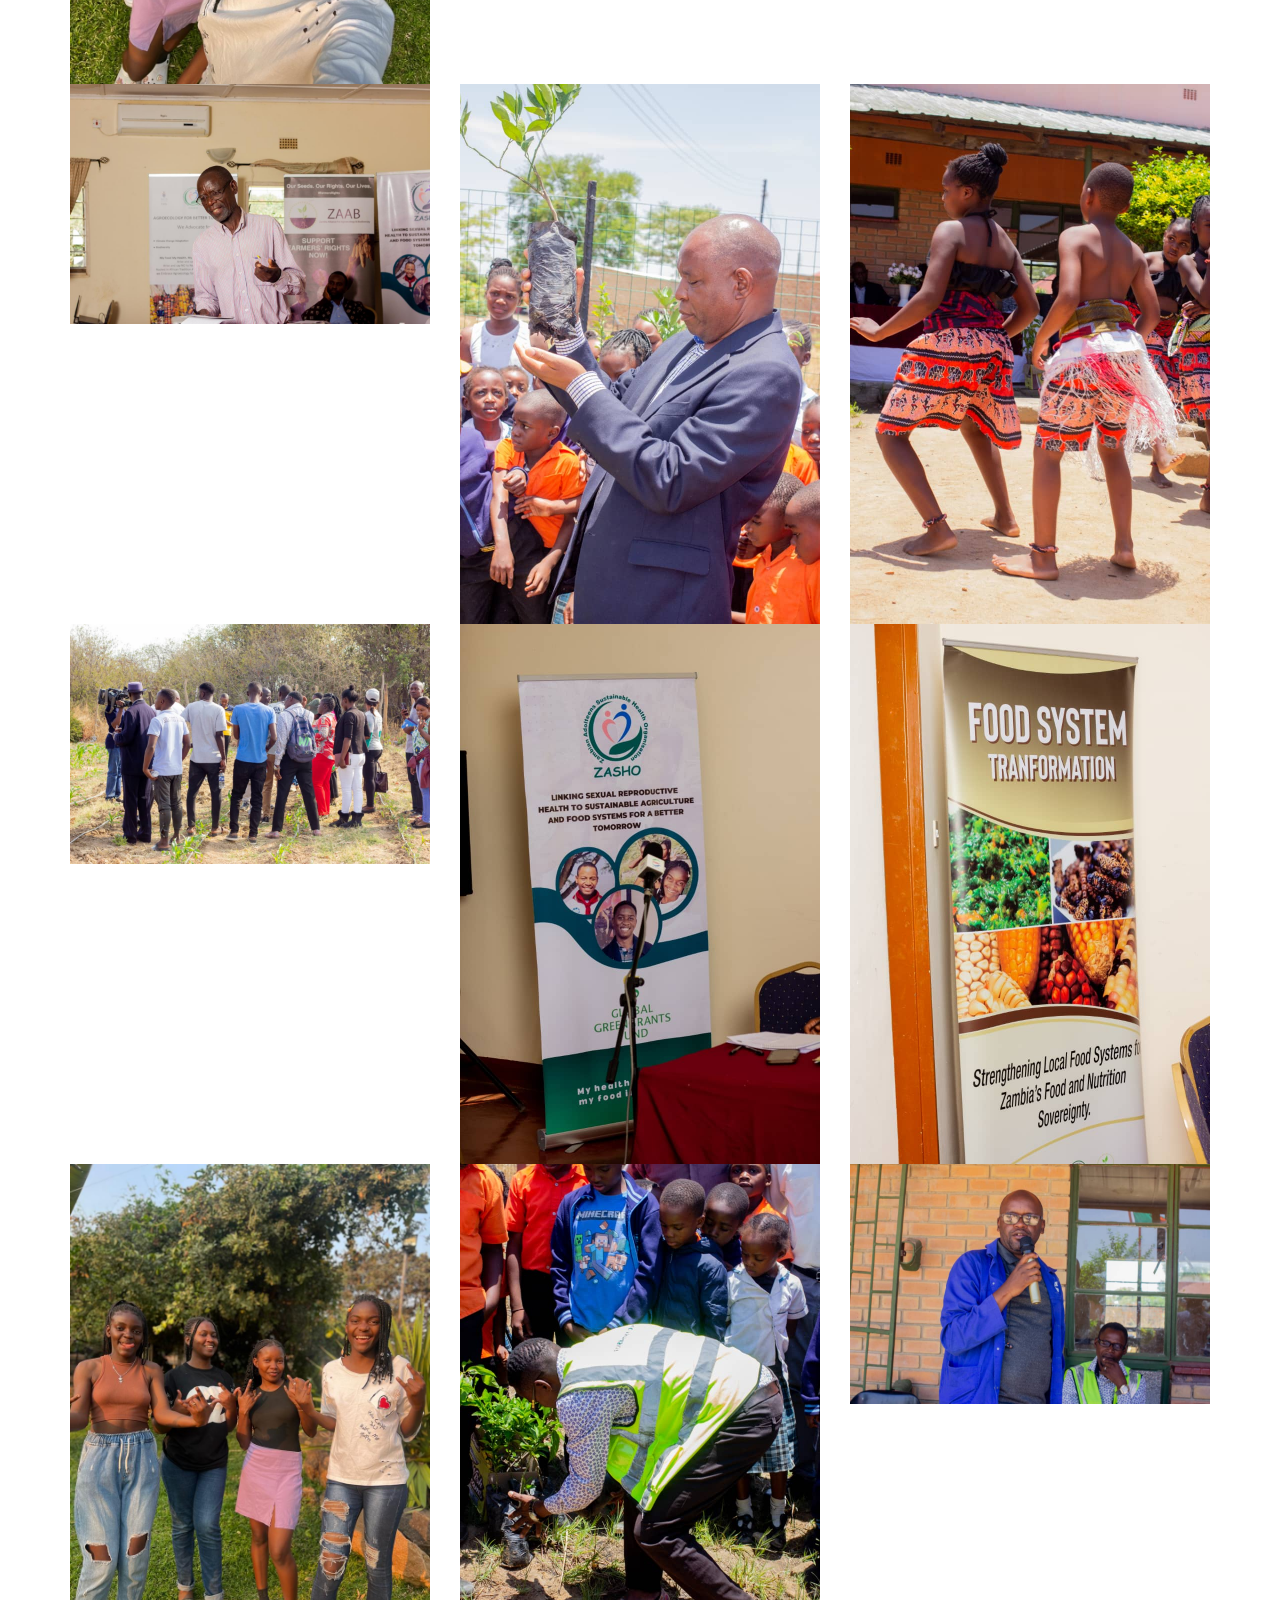
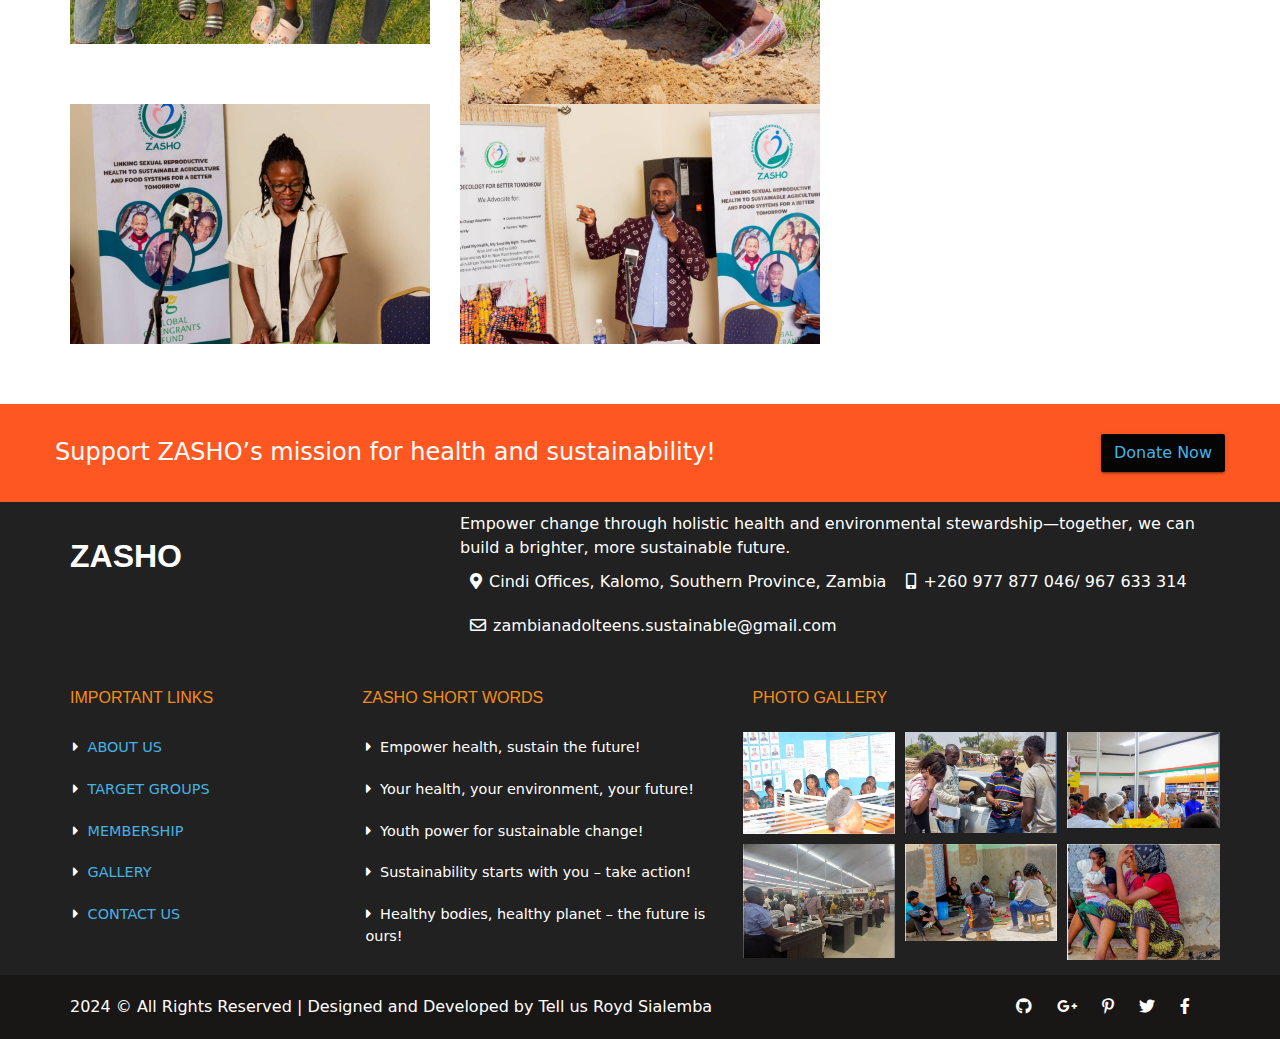
<file: blog.html>
<!doctype html>
<html lang="en">

<head>
    <meta charset="utf-8">
    <meta name="viewport" content="width=device-width, initial-scale=1, shrink-to-fit=no">
    <title>ZASHO</title>
    <link rel="shortcut icon" href="assets/images/fav.png" type="image/x-icon">
    <link href="https://fonts.googleapis.com/css?family=Roboto:100,300,400,500,700,900" rel="stylesheet">
    <link rel="shortcut icon" href="assets/images/fav.jpg">
    <link rel="stylesheet" href="assets/css/bootstrap.min.css">
    <link rel="stylesheet" href="assets/css/all.min.css">
    <link rel="stylesheet" href="assets/plugins/slider/css/owl.carousel.min.css">
    <link rel="stylesheet" href="assets/plugins/slider/css/owl.theme.default.css">
    <link rel="stylesheet" type="text/css" href="assets/css/style.css" />
</head>

<body>
    <!-- ******************** Header Starts Here ******************* -->
    <header>
        <div class="container-fluid header-top">
            <div class="container">
                <div class="row">
                    <div class="col-md-3 logo-dv">
                        <img src="assets/images/logo.jpg" alt="">
                    </div>
                    <div class="col-md-9 bonto">
                        <ul>
                            <li>
                                <div class="donta-btn">
                                    <p>Equipping youth with </p>
                                    <p>knowledge and skills</p>
                                </div>
                            </li>
                            <li>
                                <div class="voltterr-btn">
                                    <p>Encouraging healthier</p>
                                    <p>lifestyle choices</p>
                                </div>
                            </li>
                        </ul>
                    </div>
                </div>
            </div>
        </div>

     <!-- ******************** Nav Starts Here ******************* -->

        <div id="menu-jk" class="headwe-nav container-fluid">
            <div class="container">
                <div class="row">
                    <div class="col-lg-9 nav-div">
                       <nav class="navbar navbar-expand-lg navbar-light     ">
                          <button class="navbar-toggler" type="button" data-toggle="collapse" data-target="#navbarTogglerDemo03" aria-controls="navbarTogglerDemo03" aria-expanded="false" aria-label="Toggle navigation">
                            <span class="navbar-toggler-icon"></span>
                          </button>
                         

                          <div class="collapse navbar-collapse" id="navbarTogglerDemo03">
                            <ul class="navbar-nav mr-auto mt-2 mt-lg-0">
                              <li class="nav-item active">
                                <a class="nav-link" href="index.html">Home </a>
                              </li>
                              <li class="nav-item">
                                <a class="nav-link" href="about_us.html">About Us</a>
                              </li>
                             
                               <li class="nav-item">
                                <a class="nav-link " href="events.html"  >Target Groups</a>
                              </li>
                               <li class="nav-item">
                                <a class="nav-link " href="blog.html" >Gallery</a>
                              </li>
                              <li class="nav-item">
                                <a class="nav-link " href="causes.html"  >Membership</a>
                              </li>
                               <li class="nav-item">
                                <a class="nav-link " href="contact_us.html" >Contact US</a>
                              </li>
                            </ul>
                          
                          </div>
                        </nav>
                                            </div>
                    <div class="col-lg-3 d-none d-lg-block social-div">
                        <ul class="ulright">
                          <li>
                            <a href="https://web.facebook.com/profile.php?id=100086734936938&mibextid=JRoKGi&_rdc=1&_rdr"
                                target="_blank">
                                <i class="fab fa-facebook-square"></i>
                            </a>
                        </li>
                        <li>
                            <a href="https://twitter.com/yourprofile" target="_blank">
                                <i class="fab fa-twitter-square"></i>
                            </a>
                        </li>
                        <li>
                            <a href="https://www.instagram.com/yourprofile" target="_blank">
                                <i class="fab fa-instagram"></i>
                            </a>
                        </li>
                        <li>
                            <a href="https://www.linkedin.com/company/zambia-adolteens-sustainable-health-organization-zasho/"
                                target="_blank">
                                <i class="fab fa-linkedin"></i>
                            </a>
                        </li>
                        <li>
                            <a href="https://www.pinterest.com/yourprofile" target="_blank">
                                <i class="fab fa-pinterest-square"></i>
                            </a>
                        </ul>
                    </div>
                </div>
            </div>
        </div>
    </header>

    
    <!--  ************************* Page Title Starts Here ************************** -->
    <div class="page-nav no-margin row">
        <div class="container">
            <div class="row">
              
                <ul>
                    <li> <a href="#"><i class="fas fa-home"></i> Home</a></li>
                    <li><i class="fas fa-angle-double-right"></i> Gallery</li>
                </ul>
            </div>
        </div>
    </div>
    <!-- Portfolio Section -->
    <section id="portfolio" class="portfolio section">

        <!-- Section Title -->
        <div class="container section-title" data-aos="fade-up">
          <h2>GALLERY</h2>
          
        </div><!-- End Section Title -->
  
        <div class="container">
  
          <div class="isotope-layout" data-default-filter="*" data-layout="masonry" data-sort="original-order">

            
            </ul><!-- End Portfolio Filters -->
  
            <div class="row gy-4 isotope-container" data-aos="fade-up" data-aos-delay="200">
  
              <div class="col-lg-4 col-md-6 portfolio-item isotope-item filter-app">
                <img src="assets/img/masonry-portfolio/masonry-portfolio-1.jpeg" class="img-fluid" alt="">
                <div class="portfolio-info">
                  
                  <p>Lorem ipsum, dolor sit</p>
                  <a href="assets/img/masonry-portfolio/masonry-portfolio-1.jpeg" title="App 1" data-gallery="portfolio-gallery-app" class="glightbox preview-link"><i class="bi bi-zoom-in"></i></a>
                  <a href="portfolio-details.html" title="More Details" class="details-link"><i class="bi bi-link-45deg"></i></a>
                </div>
              </div><!-- End Portfolio Item -->
  
              <div class="col-lg-4 col-md-6 portfolio-item isotope-item filter-product">
                <img src="assets/img/masonry-portfolio/masonry-portfolio-2.jpeg" class="img-fluid" alt="">
                <div class="portfolio-info">
                 
                  <a href="assets/img/masonry-portfolio/masonry-portfolio-2.jpeg" title="Product 1" data-gallery="portfolio-gallery-product" class="glightbox preview-link"><i class="bi bi-zoom-in"></i></a>
                  <a href="portfolio-details.html" title="More Details" class="details-link"><i class="bi bi-link-45deg"></i></a>
                </div>
              </div><!-- End Portfolio Item -->
  
              <div class="col-lg-4 col-md-6 portfolio-item isotope-item filter-branding">
                <img src="assets/img/masonry-portfolio/masonry-portfolio-3.jpeg" class="img-fluid" alt="">
                <div class="portfolio-info">
                  
                  <a href="assets/img/masonry-portfolio/masonry-portfolio-3.jpeg" title="Branding 1" data-gallery="portfolio-gallery-branding" class="glightbox preview-link"><i class="bi bi-zoom-in"></i></a>
                  <a href="portfolio-details.html" title="More Details" class="details-link"><i class="bi bi-link-45deg"></i></a>
                </div>
              </div><!-- End Portfolio Item -->
  
              <div class="col-lg-4 col-md-6 portfolio-item isotope-item filter-app">
                <img src="assets/img/masonry-portfolio/masonry-portfolio-4.jpeg" class="img-fluid" alt="">
                <div class="portfolio-info">
                 
                  <a href="assets/img/masonry-portfolio/masonry-portfolio-4.jpeg" title="App 2" data-gallery="portfolio-gallery-app" class="glightbox preview-link"><i class="bi bi-zoom-in"></i></a>
                  <a href="portfolio-details.html" title="More Details" class="details-link"><i class="bi bi-link-45deg"></i></a>
                </div>
              </div><!-- End Portfolio Item -->
  
              <div class="col-lg-4 col-md-6 portfolio-item isotope-item filter-product">
                <img src="assets/img/masonry-portfolio/masonry-portfolio-5.jpeg" class="img-fluid" alt="">
                <div class="portfolio-info">
                 
                  <a href="assets/img/masonry-portfolio/masonry-portfolio-5.jpeg" title="Product 2" data-gallery="portfolio-gallery-product" class="glightbox preview-link"><i class="bi bi-zoom-in"></i></a>
                  <a href="portfolio-details.html" title="More Details" class="details-link"><i class="bi bi-link-45deg"></i></a>
                </div>
              </div><!-- End Portfolio Item -->
  
              <div class="col-lg-4 col-md-6 portfolio-item isotope-item filter-branding">
                <img src="assets/img/masonry-portfolio/masonry-portfolio-6.jpeg" class="img-fluid" alt="">
                <div class="portfolio-info">
                  
                  <a href="assets/img/masonry-portfolio/masonry-portfolio-6.jpeg" title="Branding 2" data-gallery="portfolio-gallery-branding" class="glightbox preview-link"><i class="bi bi-zoom-in"></i></a>
                  <a href="portfolio-details.html" title="More Details" class="details-link"><i class="bi bi-link-45deg"></i></a>
                </div>
              </div><!-- End Portfolio Item -->
  
              <div class="col-lg-4 col-md-6 portfolio-item isotope-item filter-app">
                <img src="assets/img/masonry-portfolio/masonry-portfolio-7.jpeg" class="img-fluid" alt="">
                <div class="portfolio-info">
                  
                  <a href="assets/img/masonry-portfolio/masonry-portfolio-7.jpeg" title="App 3" data-gallery="portfolio-gallery-app" class="glightbox preview-link"><i class="bi bi-zoom-in"></i></a>
                  <a href="portfolio-details.html" title="More Details" class="details-link"><i class="bi bi-link-45deg"></i></a>
                </div>
              </div><!-- End Portfolio Item -->
  
              <div class="col-lg-4 col-md-6 portfolio-item isotope-item filter-product">
                <img src="assets/img/masonry-portfolio/masonry-portfolio-8.jpeg" class="img-fluid" alt="">
                <div class="portfolio-info">
                  <h4>Product 3</h4>
                  <p>Lorem ipsum, dolor sit</p>
                  <a href="assets/img/masonry-portfolio/masonry-portfolio-8.jpeg" title="Product 3" data-gallery="portfolio-gallery-product" class="glightbox preview-link"><i class="bi bi-zoom-in"></i></a>
                  <a href="portfolio-details.html" title="More Details" class="details-link"><i class="bi bi-link-45deg"></i></a>
                </div>
              </div><!-- End Portfolio Item -->

              <div class="col-lg-4 col-md-6 portfolio-item isotope-item filter-product">
                <img src="assets/img/masonry-portfolio/masonry-portfolio-9.jpeg" class="img-fluid" alt="">
                <div class="portfolio-info">
                  
                  <a href="assets/img/masonry-portfolio/masonry-portfolio-9.jpeg" title="Product 1" data-gallery="portfolio-gallery-product" class="glightbox preview-link"><i class="bi bi-zoom-in"></i></a>
                  <a href="portfolio-details.html" title="More Details" class="details-link"><i class="bi bi-link-45deg"></i></a>
                </div>
              </div><!-- End Portfolio Item -->
  
              <div class="col-lg-4 col-md-6 portfolio-item isotope-item filter-branding">
                <img src="assets/img/masonry-portfolio/masonry-portfolio-10.jpeg" class="img-fluid" alt="">
                <div class="portfolio-info">
                  
                  <a href="assets/img/masonry-portfolio/masonry-portfolio-10.jpeg" title="Branding 1" data-gallery="portfolio-gallery-branding" class="glightbox preview-link"><i class="bi bi-zoom-in"></i></a>
                  <a href="portfolio-details.html" title="More Details" class="details-link"><i class="bi bi-link-45deg"></i></a>
                </div>
              </div><!-- End Portfolio Item -->
  
              <div class="col-lg-4 col-md-6 portfolio-item isotope-item filter-app">
                <img src="assets/img/masonry-portfolio/masonry-portfolio-11.jpeg" class="img-fluid" alt="">
                <div class="portfolio-info">
                  
                  <a href="assets/img/masonry-portfolio/masonry-portfolio-11.jpeg" title="App 2" data-gallery="portfolio-gallery-app" class="glightbox preview-link"><i class="bi bi-zoom-in"></i></a>
                  <a href="portfolio-details.html" title="More Details" class="details-link"><i class="bi bi-link-45deg"></i></a>
                </div>
              </div><!-- End Portfolio Item -->
  
              <div class="col-lg-4 col-md-6 portfolio-item isotope-item filter-product">
                <img src="assets/img/masonry-portfolio/masonry-portfolio-12.jpeg" class="img-fluid" alt="">
                <div class="portfolio-info">
                 
                  <a href="assets/img/masonry-portfolio/masonry-portfolio-12.jpeg" title="Product 2" data-gallery="portfolio-gallery-product" class="glightbox preview-link"><i class="bi bi-zoom-in"></i></a>
                  <a href="portfolio-details.html" title="More Details" class="details-link"><i class="bi bi-link-45deg"></i></a>
                </div>
              </div><!-- End Portfolio Item -->
  
              <div class="col-lg-4 col-md-6 portfolio-item isotope-item filter-branding">
                <img src="assets/img/masonry-portfolio/masonry-portfolio-13.jpeg" class="img-fluid" alt="">
                <div class="portfolio-info">
                  
                  <a href="assets/img/masonry-portfolio/masonry-portfolio-13.jpeg" title="Branding 2" data-gallery="portfolio-gallery-branding" class="glightbox preview-link"><i class="bi bi-zoom-in"></i></a>
                  <a href="portfolio-details.html" title="More Details" class="details-link"><i class="bi bi-link-45deg"></i></a>
                </div>
              </div><!-- End Portfolio Item -->
  
              <div class="col-lg-4 col-md-6 portfolio-item isotope-item filter-app">
                <img src="assets/img/masonry-portfolio/masonry-portfolio-14.jpeg" class="img-fluid" alt="">
                <div class="portfolio-info">
                 
                  <a href="assets/img/masonry-portfolio/masonry-portfolio-14.jpeg" title="App 3" data-gallery="portfolio-gallery-app" class="glightbox preview-link"><i class="bi bi-zoom-in"></i></a>
                  <a href="portfolio-details.html" title="More Details" class="details-link"><i class="bi bi-link-45deg"></i></a>
                </div>
              </div><!-- End Portfolio Item -->
  
              <div class="col-lg-4 col-md-6 portfolio-item isotope-item filter-product">
                <img src="assets/img/masonry-portfolio/masonry-portfolio-15.jpeg" class="img-fluid" alt="">
                <div class="portfolio-info">
                 
                  <a href="assets/img/masonry-portfolio/masonry-portfolio-15.jpeg" title="Product 3" data-gallery="portfolio-gallery-product" class="glightbox preview-link"><i class="bi bi-zoom-in"></i></a>
                  <a href="portfolio-details.html" title="More Details" class="details-link"><i class="bi bi-link-45deg"></i></a>
                </div>
              </div><!-- End Portfolio Item -->
              <div class="col-lg-4 col-md-6 portfolio-item isotope-item filter-product">
                <img src="assets/img/masonry-portfolio/masonry-portfolio-16.jpeg" class="img-fluid" alt="">
                <div class="portfolio-info">
                  
                  <a href="assets/img/masonry-portfolio/masonry-portfolio-16.jpeg" title="Product 1" data-gallery="portfolio-gallery-product" class="glightbox preview-link"><i class="bi bi-zoom-in"></i></a>
                  <a href="portfolio-details.html" title="More Details" class="details-link"><i class="bi bi-link-45deg"></i></a>
                </div>
              </div><!-- End Portfolio Item -->
  
              <div class="col-lg-4 col-md-6 portfolio-item isotope-item filter-branding">
                <img src="assets/img/masonry-portfolio/masonry-portfolio-17.jpeg" class="img-fluid" alt="">
                <div class="portfolio-info">
                  
                  <a href="assets/img/masonry-portfolio/masonry-portfolio-17.jpeg" title="Branding 1" data-gallery="portfolio-gallery-branding" class="glightbox preview-link"><i class="bi bi-zoom-in"></i></a>
                  <a href="portfolio-details.html" title="More Details" class="details-link"><i class="bi bi-link-45deg"></i></a>
                </div>
              </div><!-- End Portfolio Item -->
  
              <div class="col-lg-4 col-md-6 portfolio-item isotope-item filter-app">
                <img src="assets/img/masonry-portfolio/masonry-portfolio-18.jpeg" class="img-fluid" alt="">
                <div class="portfolio-info">
              
                  <a href="assets/img/masonry-portfolio/masonry-portfolio-18.jpeg" title="App 2" data-gallery="portfolio-gallery-app" class="glightbox preview-link"><i class="bi bi-zoom-in"></i></a>
                  <a href="portfolio-details.html" title="More Details" class="details-link"><i class="bi bi-link-45deg"></i></a>
                </div>
              </div><!-- End Portfolio Item -->
  
              <div class="col-lg-4 col-md-6 portfolio-item isotope-item filter-product">
                <img src="assets/img/masonry-portfolio/masonry-portfolio-19.jpeg" class="img-fluid" alt="">
                <div class="portfolio-info">
                
                  <a href="assets/img/masonry-portfolio/masonry-portfolio-19.jpeg" title="Product 2" data-gallery="portfolio-gallery-product" class="glightbox preview-link"><i class="bi bi-zoom-in"></i></a>
                  <a href="portfolio-details.html" title="More Details" class="details-link"><i class="bi bi-link-45deg"></i></a>
                </div>
              </div><!-- End Portfolio Item -->
  
              <div class="col-lg-4 col-md-6 portfolio-item isotope-item filter-branding">
                <img src="assets/img/masonry-portfolio/masonry-portfolio-20.jpeg" class="img-fluid" alt="">
                <div class="portfolio-info">
                
                  <a href="assets/img/masonry-portfolio/masonry-portfolio-20.jpeg" title="Branding 2" data-gallery="portfolio-gallery-branding" class="glightbox preview-link"><i class="bi bi-zoom-in"></i></a>
                  <a href="portfolio-details.html" title="More Details" class="details-link"><i class="bi bi-link-45deg"></i></a>
                </div>
              </div><!-- End Portfolio Item -->
  
              <div class="col-lg-4 col-md-6 portfolio-item isotope-item filter-app">
                <img src="assets/img/masonry-portfolio/masonry-portfolio-21.jpeg" class="img-fluid" alt="">
                <div class="portfolio-info">
                  
                  <a href="assets/img/masonry-portfolio/masonry-portfolio-21.jpeg" title="App 3" data-gallery="portfolio-gallery-app" class="glightbox preview-link"><i class="bi bi-zoom-in"></i></a>
                  <a href="portfolio-details.html" title="More Details" class="details-link"><i class="bi bi-link-45deg"></i></a>
                </div>
              </div><!-- End Portfolio Item -->
  
              <div class="col-lg-4 col-md-6 portfolio-item isotope-item filter-product">
                <img src="assets/img/masonry-portfolio/masonry-portfolio-8.jpeg" class="img-fluid" alt="">
                <div class="portfolio-info">
                  
                  <a href="assets/img/masonry-portfolio/masonry-portfolio-8.jpeg" title="Product 3" data-gallery="portfolio-gallery-product" class="glightbox preview-link"><i class="bi bi-zoom-in"></i></a>
                  <a href="portfolio-details.html" title="More Details" class="details-link"><i class="bi bi-link-45deg"></i></a>
                </div>
              </div><!-- End Portfolio Item -->
  
              <div class="col-lg-4 col-md-6 portfolio-item isotope-item filter-branding">
                <img src="assets/img/masonry-portfolio/masonry-portfolio-9.jpeg" class="img-fluid" alt="">
                <div class="portfolio-info">
                  <h4>Branding 3</h4>
                  <p>Lorem ipsum, dolor sit</p>
                  <a href="assets/img/masonry-portfolio/masonry-portfolio-9.jpeg" title="Branding 2" data-gallery="portfolio-gallery-branding" class="glightbox preview-link"><i class="bi bi-zoom-in"></i></a>
                  <a href="portfolio-details.html" title="More Details" class="details-link"><i class="bi bi-link-45deg"></i></a>
                </div>
              </div>
            </div>
              <!-- End Portfolio Item -->
  
  

            </div>
        </div>
    </section>

    <!-- ******************** Footer Starts Here ******************* -->
    <div class="footer-ablove">
        <div class="container">
            <div class="row">
                <p>Support ZASHO’s mission for health and sustainability!
                    <a href="contact_us.html" class="btn btn-default">Donate Now</a>
                </p>
            </div>
        </div>
    </div>
    <footer class="container-fluid footer-cont">
        <div class="container">
            <div class="footer-top row">
                <div class="col-md-4 foot-logo">
                    <h2>ZASHO</h2>
                </div>
                <div class="col-md-8 foot-addr">
                    <p>Empower change through holistic health and environmental stewardship—together, we can build a brighter, more sustainable future.</p>
                    <ul>
                        <li><i class="fas fa-map-marker-alt"></i> Cindi Offices, Kalomo, Southern Province, Zambia</li>
                        <li><i class="fas fa-mobile-alt"></i> +260 977 877 046/ 967 633 314 </li>
                        <li><i class="far fa-envelope"></i> zambianadolteens.sustainable@gmail.com </li>
                    </ul>
                </div>
            </div>
            <div class="foot-botom row">
                <div class="col-md-3">
                    <div class="fotter-coo">
                        
                        <h5>IMPORTANT LINKS</h5>
                        <ul>
                            <li><i class="fas fa-caret-right"></i> <a href="about_us.html">ABOUT US</a></li>
                            <li><i class="fas fa-caret-right"></i> <a href="events.html">TARGET GROUPS</a></li>
                            <li><i class="fas fa-caret-right"></i> <a href="causes.html">MEMBERSHIP</a></li>
                            <li><i class="fas fa-caret-right"></i> <a href="blog.html">GALLERY</a></li>
                            <li><i class="fas fa-caret-right"></i> <a href="contact_us.html">CONTACT US</a></li>
                        </ul>
                    </div>

                </div>
                <div class="col-md-4">
                    <div class="fotter-coo">
                        <h5>ZASHO SHORT WORDS</h5>
                        <ul>
                            <li><i class="fas fa-caret-right"></i> Empower health, sustain the future!</li>
                            <li><i class="fas fa-caret-right"></i> Your health, your environment, your future!</li>
                            <li><i class="fas fa-caret-right"></i> Youth power for sustainable change!</li>
                            <li><i class="fas fa-caret-right"></i> Sustainability starts with you – take action!</li>
                            <li><i class="fas fa-caret-right"></i> Healthy bodies, healthy planet – the future is ours!</li>
                        </ul>
                    </div>

                </div>
                <div class="col-md-5">
                    <div class="fotter-coo">
                        <h5>PHOTO GALLERY</h5>
                        <div class="gallery-row row">
                            <div class="col-md-4 col-6 gall-col">
                              <img src="assets/images/gallery/g1.jpg" alt="">
                            </div>
                            <div class="col-md-4 col-6 gall-col">
                                <img src="assets/images/gallery/g2.jpg" alt="">
                            </div>
                            <div class="col-md-4 col-6 gall-col">
                                <img src="assets/images/gallery/g3.jpg" alt="">
                            </div>
                            <div class="col-md-4 col-6 gall-col">
                                <img src="assets/images/gallery/g4.jpg" alt="">
                            </div>
                            <div class="col-md-4 col-6 gall-col">
                                <img src="assets/images/gallery/G5.jpg" alt="">
                            </div>
                            <div class="col-md-4 col-6 gall-col">
                                <img src="assets/images/gallery/G6.jpg" alt="">
                            </div>
                        </div>
                    </div>

                </div>
            </div>
        </div>
    </footer>

    <div class="copy">
        <div class="container">
            <a href="https:tellusroyd.com/">2024 &copy; All Rights Reserved | Designed and Developed by
                Tell us Royd Sialemba</a>

            <span>
                <a><i class="fab fa-github"></i></a>
                <a><i class="fab fa-google-plus-g"></i></a>
                <a><i class="fab fa-pinterest-p"></i></a>
                <a><i class="fab fa-twitter"></i></a>
                <a><i class="fab fa-facebook-f"></i></a>
            </span>
        </div>

    </div>

</body>

<script src="assets/js/jquery-3.2.1.min.js"></script>
<script src="assets/js/popper.min.js"></script>
<script src="assets/js/bootstrap.min.js"></script>
<script src="assets/plugins/scroll-fixed/jquery-scrolltofixed-min.js"></script>
<script src="assets/plugins/slider/js/owl.carousel.min.js"></script>
<script src="assets/js/script.js"></script>

</html>
</file>
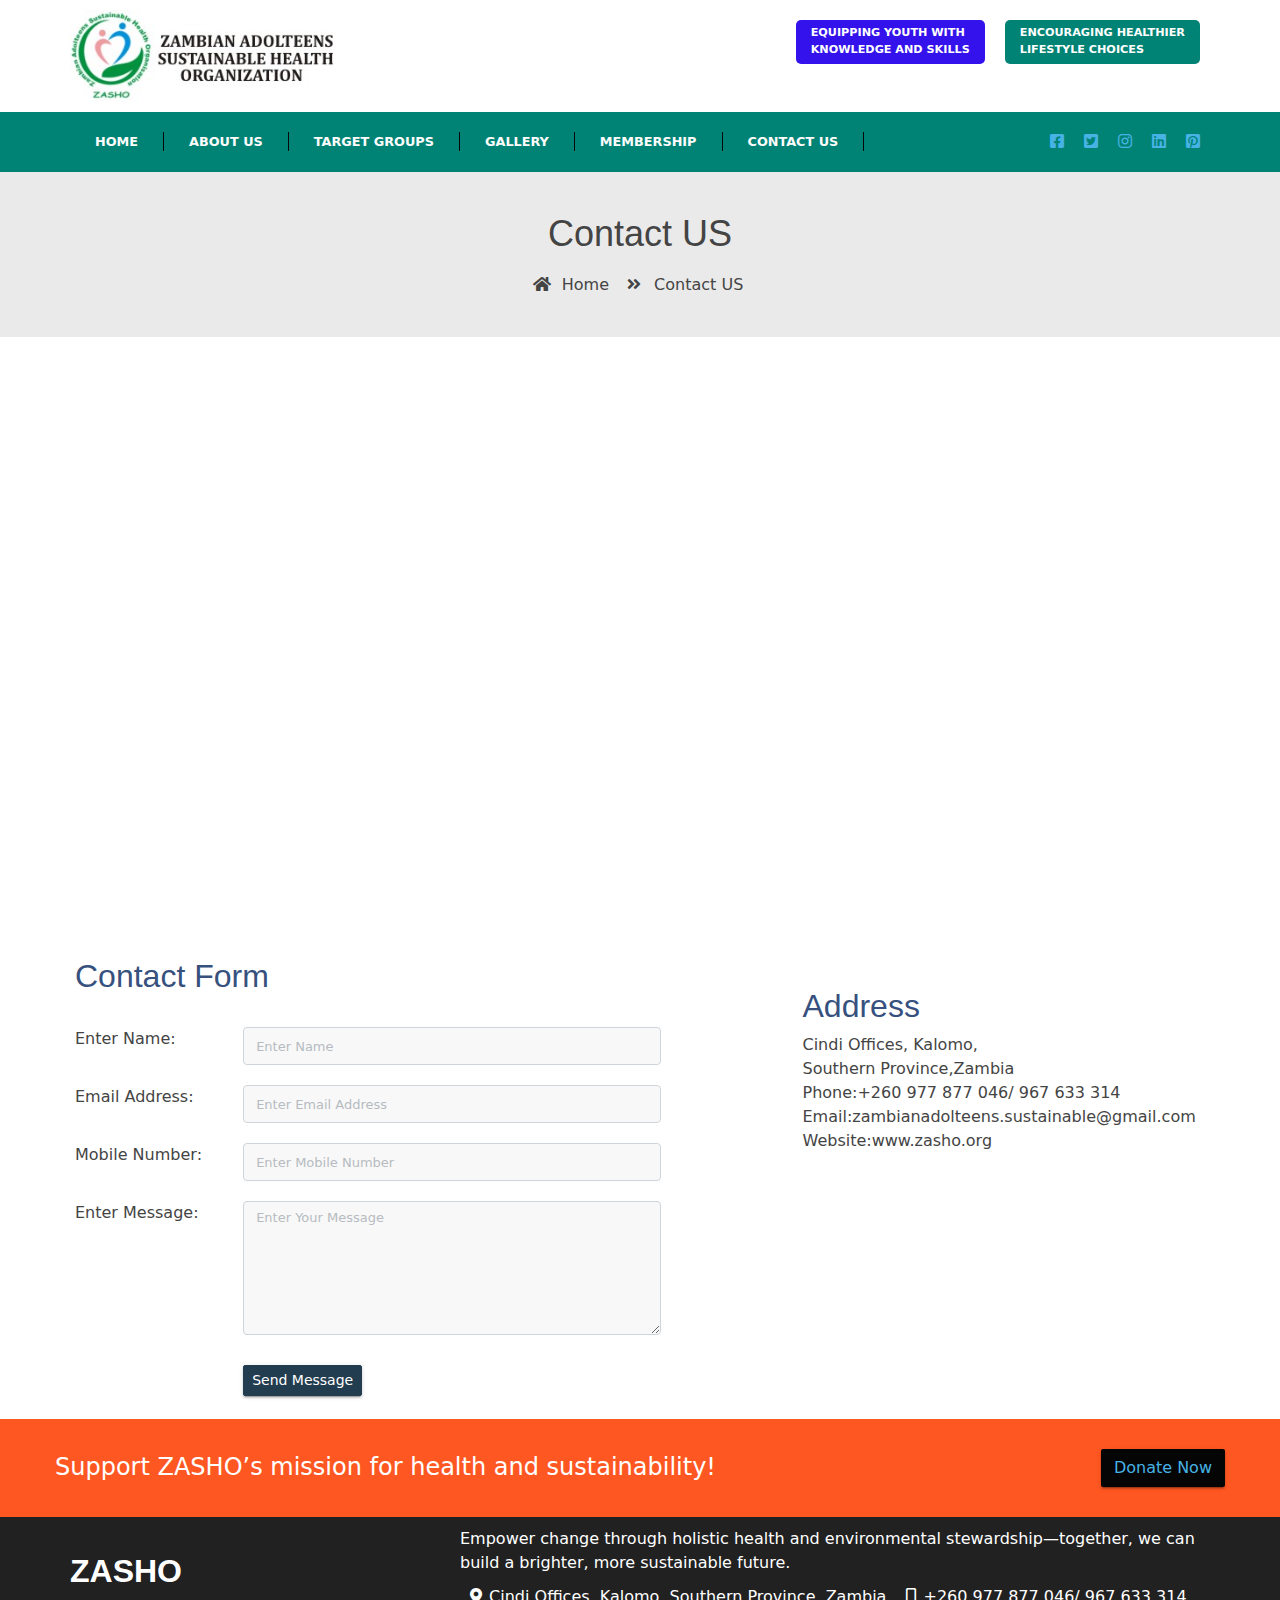
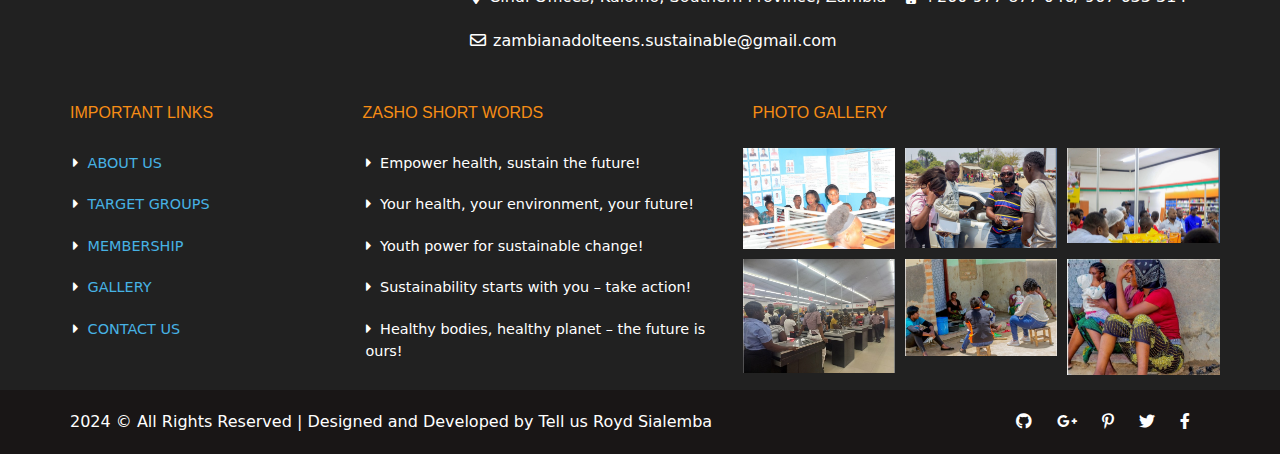
<file: contact_us.html>
<!doctype html>
<html lang="en">

<head>
    <meta charset="utf-8">
    <meta name="viewport" content="width=device-width, initial-scale=1, shrink-to-fit=no">
    <title>ZASHO</title>
    <link rel="shortcut icon" href="assets/images/fav.png" type="image/x-icon">
    <link href="https://fonts.googleapis.com/css?family=Roboto:100,300,400,500,700,900" rel="stylesheet">
    <link rel="shortcut icon" href="assets/images/fav.jpg">
    <link rel="stylesheet" href="assets/css/bootstrap.min.css">
    <link rel="stylesheet" href="assets/css/all.min.css">
    <link rel="stylesheet" href="assets/plugins/slider/css/owl.carousel.min.css">
    <link rel="stylesheet" href="assets/plugins/slider/css/owl.theme.default.css">
    <link rel="stylesheet" type="text/css" href="assets/css/style.css" />
</head>

<body>
    <!-- ******************** Header Starts Here ******************* -->
    <header>
        <div class="container-fluid header-top">
            <div class="container">
                <div class="row">
                    <div class="col-md-3 logo-dv">
                        <img src="assets/images/logo.jpg" alt="">
                    </div>
                    <div class="col-md-9 bonto">
                        <ul>
                            <li>
                                <div class="donta-btn">
                                    <p>Equipping youth with </p>
                                    <p>knowledge and skills</p>
                                </div>
                            </li>
                            <li>
                                <div class="voltterr-btn">
                                    <p>Encouraging healthier</p>
                                    <p>lifestyle choices</p>
                                </div>
                            </li>
                        </ul>
                    </div>
                </div>
            </div>
        </div>

     <!-- ******************** Nav Starts Here ******************* -->

        <div id="menu-jk" class="headwe-nav container-fluid">
            <div class="container">
                <div class="row">
                    <div class="col-lg-9 nav-div">
                       <nav class="navbar navbar-expand-lg navbar-light     ">
                          <button class="navbar-toggler" type="button" data-toggle="collapse" data-target="#navbarTogglerDemo03" aria-controls="navbarTogglerDemo03" aria-expanded="false" aria-label="Toggle navigation">
                            <span class="navbar-toggler-icon"></span>
                          </button>
                         

                          <div class="collapse navbar-collapse" id="navbarTogglerDemo03">
                            <ul class="navbar-nav mr-auto mt-2 mt-lg-0">
                              <li class="nav-item active">
                                <a class="nav-link" href="index.html">Home </a>
                              </li>
                              <li class="nav-item">
                                <a class="nav-link" href="about_us.html">About Us</a>
                              </li>
                              
                               <li class="nav-item">
                                <a class="nav-link " href="events.html"  >Target Groups</a>
                              </li>
                               <li class="nav-item">
                                <a class="nav-link " href="blog.html" >Gallery</a>
                              </li>
                              <li class="nav-item">
                                <a class="nav-link " href="causes.html"  >Membership</a>
                              </li>
                               <li class="nav-item">
                                <a class="nav-link " href="contact_us.html" >Contact US</a>
                              </li>
                            </ul>
                          
                          </div>
                        </nav>
                                            </div>
                    <div class="col-lg-3 d-none d-lg-block social-div">
                        <ul class="ulright">
                            <li>
                                <a href="https://web.facebook.com/profile.php?id=100086734936938&mibextid=JRoKGi&_rdc=1&_rdr"
                                    target="_blank">
                                    <i class="fab fa-facebook-square"></i>
                                </a>
                            </li>
                            <li>
                                <a href="https://twitter.com/yourprofile" target="_blank">
                                    <i class="fab fa-twitter-square"></i>
                                </a>
                            </li>
                            <li>
                                <a href="https://www.instagram.com/yourprofile" target="_blank">
                                    <i class="fab fa-instagram"></i>
                                </a>
                            </li>
                            <li>
                                <a href="https://www.linkedin.com/company/zambia-adolteens-sustainable-health-organization-zasho/"
                                    target="_blank">
                                    <i class="fab fa-linkedin"></i>
                                </a>
                            </li>
                            <li>
                                <a href="https://www.pinterest.com/yourprofile" target="_blank">
                                    <i class="fab fa-pinterest-square"></i>
                                </a>
                        </ul>
                    </div>
                </div>
            </div>
        </div>
    </header>

    
    <!--  ************************* Page Title Starts Here ************************** -->
    <div class="page-nav no-margin row">
        <div class="container">
            <div class="row">
                <h2>Contact US</h2>
                <ul>
                    <li> <a href="#"><i class="fas fa-home"></i> Home</a></li>
                    <li><i class="fas fa-angle-double-right"></i> Contact US</li>
                </ul>
            </div>
        </div>
    </div>


      <!--  ************************* Contact Us Starts Here ************************** -->


    <div style="margin-top:0px;" class="row no-margin">

        <iframe src="https://www.google.com/maps/embed?pb=!1m14!1m12!1m3!1d59302.902190860776!2d26.49921602824231!3d-17.02180161655913!2m3!1f0!2f0!3f0!3m2!1i1024!2i768!4f13.1!5e0!3m2!1sen!2szm!4v1725531225917!5m2!1sen!2szm" width="9000" height="600" style="border:0;" allowfullscreen="" loading="lazy" referrerpolicy="no-referrer-when-downgrade"></iframe>

    </div>

    <div class="row contact-rooo no-margin">
        <div class="container">
            <div class="row">


                <div style="padding:20px" class="col-sm-7">
                    <h2 >Contact Form</h2> <br>
                    <form action="contact.php" method="POST">
                        <div class="row cont-row">
                            <div class="col-sm-3"><label>Enter Name</label><span>:</span></div>
                            <div class="col-sm-8"><input type="text" name="name" placeholder="Enter Name" class="form-control input-sm" required></div>
                        </div>
                        <div class="row cont-row">
                            <div class="col-sm-3"><label>Email Address</label><span>:</span></div>
                            <div class="col-sm-8"><input type="email" name="email" placeholder="Enter Email Address" class="form-control input-sm" required></div>
                        </div>
                        <div class="row cont-row">
                            <div class="col-sm-3"><label>Mobile Number</label><span>:</span></div>
                            <div class="col-sm-8"><input type="text" name="phone" placeholder="Enter Mobile Number" class="form-control input-sm"></div>
                        </div>
                        <div class="row cont-row">
                            <div class="col-sm-3"><label>Enter Message</label><span>:</span></div>
                            <div class="col-sm-8">
                                <textarea name="message" rows="5" placeholder="Enter Your Message" class="form-control input-sm" required></textarea>
                            </div>
                        </div>
                        <div style="margin-top:10px;" class="row">
                            <div style="padding-top:10px;" class="col-sm-3"><label></label></div>
                            <div class="col-sm-8">
                                <button type="submit" class="btn btn-success btn-sm">Send Message</button>
                            </div>
                        </div>
                    </form>
                    
                </div>
                <div class="col-sm-5">

                    <div style="margin:50px" class="serv">


                        <h2 style="margin-top:10px;">Address</h2>

                        Cindi Offices, Kalomo, <br>
                        Southern Province,Zambia<br>
                        Phone:+260 977 877 046/ 967 633 314<br>
                        Email:zambianadolteens.sustainable@gmail.com<br>
                        Website:www.zasho.org<br>
                    </div>


                </div>

            </div>
        </div>

    </div>





    <!-- ******************** Footer Starts Here ******************* -->  
    <div class="footer-ablove">
        <div class="container">
            <div class="row">
                <p>Support ZASHO’s mission for health and sustainability!
                    <a href="contact_us.html" class="btn btn-default">Donate Now</a>
                </p>
            </div>
        </div>
    </div>
    <footer class="container-fluid footer-cont">
        <div class="container">
            <div class="footer-top row">
                <div class="col-md-4 foot-logo">
                    <h2>ZASHO</h2>
                </div>
                <div class="col-md-8 foot-addr">
                    <p>Empower change through holistic health and environmental stewardship—together, we can build a brighter, more sustainable future.</p>
                    <ul>
                        <li><i class="fas fa-map-marker-alt"></i> Cindi Offices, Kalomo, Southern Province, Zambia</li>
                        <li><i class="fas fa-mobile-alt"></i> +260 977 877 046/ 967 633 314 </li>
                        <li><i class="far fa-envelope"></i> zambianadolteens.sustainable@gmail.com </li>
                    </ul>
                </div>
            </div>
            <div class="foot-botom row">
                <div class="col-md-3">
                    <div class="fotter-coo">
                        <h5>IMPORTANT LINKS</h5>
                        <ul>
                            <li><i class="fas fa-caret-right"></i> <a href="about_us.html">ABOUT US</a></li>
                            <li><i class="fas fa-caret-right"></i> <a href="events.html">TARGET GROUPS</a></li>
                            <li><i class="fas fa-caret-right"></i> <a href="causes.html">MEMBERSHIP</a></li>
                            <li><i class="fas fa-caret-right"></i> <a href="blog.html">GALLERY</a></li>
                            <li><i class="fas fa-caret-right"></i> <a href="contact_us.html">CONTACT US</a></li>
                        </ul>
                    </div>
                    
                </div>
                 <div class="col-md-4">
                    <div class="fotter-coo">
                        <h5>ZASHO SHORT WORDS</h5>
                        <ul>
                            <li><i class="fas fa-caret-right"></i> Empower health, sustain the future!</li>
                            <li><i class="fas fa-caret-right"></i> Your health, your environment, your future!</li>
                            <li><i class="fas fa-caret-right"></i> Youth power for sustainable change!</li>
                            <li><i class="fas fa-caret-right"></i> Sustainability starts with you – take action!</li>
                            <li><i class="fas fa-caret-right"></i> Healthy bodies, healthy planet – the future is ours!</li>
                        </ul>
                    </div>
                    
                </div>
                <div class="col-md-5">
                    <div class="fotter-coo">
                        <h5>PHOTO GALLERY</h5>
                        <div class="gallery-row row">
                            <div class="col-md-4 col-6 gall-col">
                                <img src="assets/images/gallery/g1.jpg" alt="">
                            </div>
                            <div class="col-md-4 col-6 gall-col">
                                <img src="assets/images/gallery/g2.jpg" alt="">
                            </div>
                            <div class="col-md-4 col-6 gall-col">
                                <img src="assets/images/gallery/g3.jpg" alt="">
                            </div>
                            <div class="col-md-4 col-6 gall-col">
                                <img src="assets/images/gallery/g4.jpg" alt="">
                            </div>
                            <div class="col-md-4 col-6 gall-col">
                                <img src="assets/images/gallery/G5.jpg" alt="">
                            </div>
                            <div class="col-md-4 col-6 gall-col">
                                <img src="assets/images/gallery/G6.jpg" alt="">
                            </div>
                        </div>
                    </div>
                    
                </div>
            </div>
        </div>
    </footer>

     <div class="copy">
        <div class="container">
            <a href="https:tellusroyd.com/">2024 &copy; All Rights Reserved | Designed and Developed by
                Tell us Royd Sialemba</a>

            <span>
                <a><i class="fab fa-github"></i></a>
                <a><i class="fab fa-google-plus-g"></i></a>
                <a><i class="fab fa-pinterest-p"></i></a>
                <a><i class="fab fa-twitter"></i></a>
                <a><i class="fab fa-facebook-f"></i></a>
        </span>
        </div>

    </div>

</body>

    <script src="assets/js/jquery-3.2.1.min.js"></script>
    <script src="assets/js/popper.min.js"></script>
    <script src="assets/js/bootstrap.min.js"></script>
    <script src="assets/plugins/scroll-fixed/jquery-scrolltofixed-min.js"></script>
    <script src="assets/plugins/slider/js/owl.carousel.min.js"></script>
    <script src="assets/js/script.js"></script>
</html>
</file>
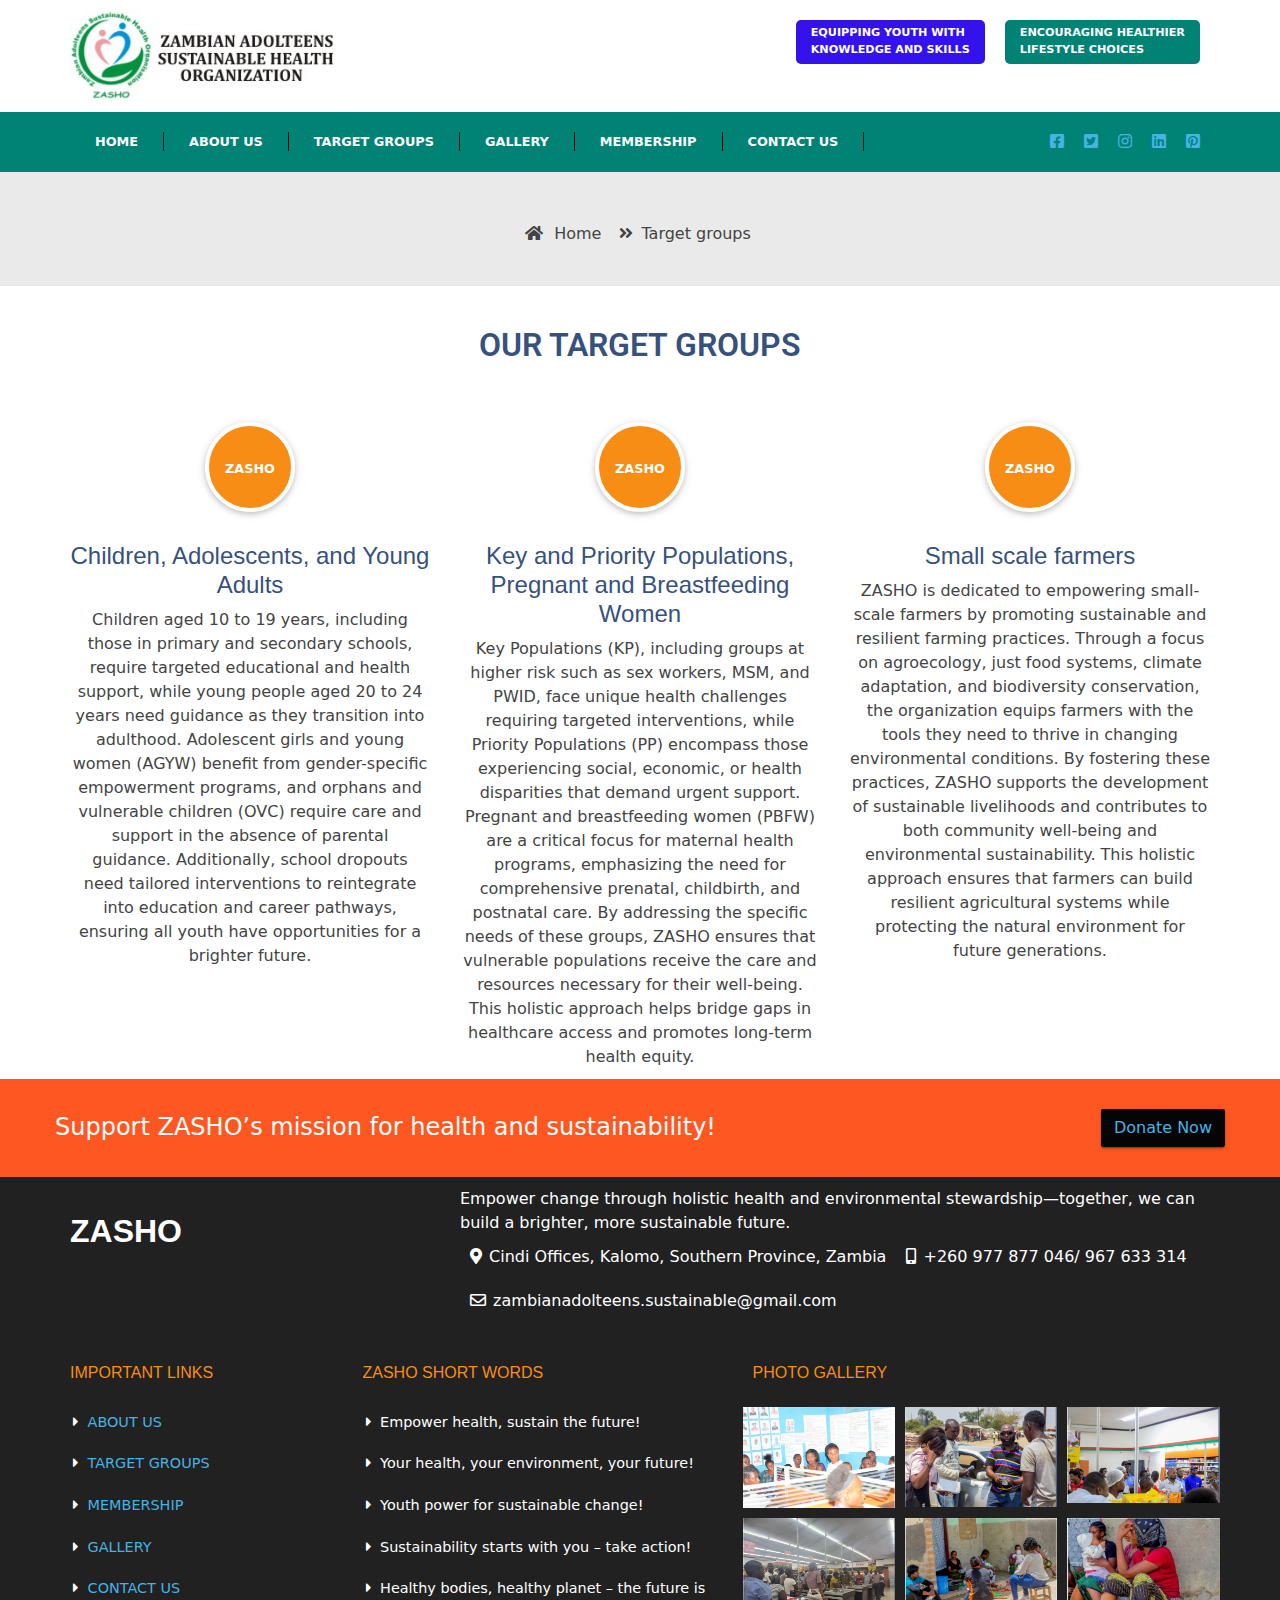
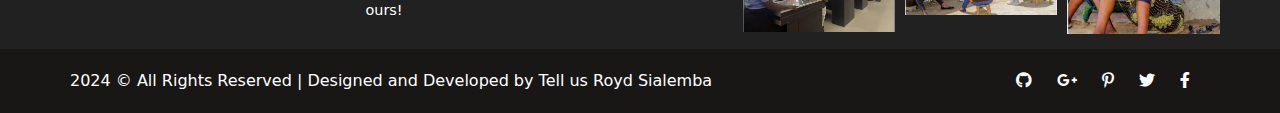
<file: events.html>
<!doctype html>
<html lang="en">

<head>
    <meta charset="utf-8">
    <meta name="viewport" content="width=device-width, initial-scale=1, shrink-to-fit=no">
    <title>ZASHO</title>
    <link rel="shortcut icon" href="assets/images/fav.png" type="image/x-icon">
    <link href="https://fonts.googleapis.com/css?family=Roboto:100,300,400,500,700,900" rel="stylesheet">
    <link rel="shortcut icon" href="assets/images/fav.jpg">
    <link rel="stylesheet" href="assets/css/bootstrap.min.css">
    <link rel="stylesheet" href="assets/css/all.min.css">
    <link rel="stylesheet" href="assets/plugins/slider/css/owl.carousel.min.css">
    <link rel="stylesheet" href="assets/plugins/slider/css/owl.theme.default.css">
    <link rel="stylesheet" type="text/css" href="assets/css/style.css" />
</head>

<body>
    <!-- ******************** Header Starts Here ******************* -->
    <header>
        <div class="container-fluid header-top">
            <div class="container">
                <div class="row">
                    <div class="col-md-3 logo-dv">
                        <img src="assets/images/logo.jpg" alt="">
                    </div>
                    <div class="col-md-9 bonto">
                        <ul>
                            <li>
                                <div class="donta-btn">
                                    <p>Equipping youth with </p>
                                    <p>knowledge and skills</p>
                                </div>
                            </li>
                            <li>
                                <div class="voltterr-btn">
                                    <p>Encouraging healthier</p>
                                    <p>lifestyle choices</p>
                                </div>
                            </li>
                        </ul>
                    </div>
                </div>
            </div>
        </div>

     <!-- ******************** Nav Starts Here ******************* -->

        <div id="menu-jk" class="headwe-nav container-fluid">
            <div class="container">
                <div class="row">
                    <div class="col-lg-9 nav-div">
                       <nav class="navbar navbar-expand-lg navbar-light     ">
                          <button class="navbar-toggler" type="button" data-toggle="collapse" data-target="#navbarTogglerDemo03" aria-controls="navbarTogglerDemo03" aria-expanded="false" aria-label="Toggle navigation">
                            <span class="navbar-toggler-icon"></span>
                          </button>
                         

                          <div class="collapse navbar-collapse" id="navbarTogglerDemo03">
                            <ul class="navbar-nav mr-auto mt-2 mt-lg-0">
                              <li class="nav-item active">
                                <a class="nav-link" href="index.html">Home </a>
                              </li>
                              <li class="nav-item">
                                <a class="nav-link" href="about_us.html">About Us</a>
                              </li>
                              
                               <li class="nav-item">
                                <a class="nav-link " href="events.html"  >Target Groups</a>
                              </li>
                               <li class="nav-item">
                                <a class="nav-link " href="blog.html" >Gallery</a>

                              </li>
                              <li class="nav-item">
                                <a class="nav-link " href="causes.html"  >Membership</a>
                              </li>
                               <li class="nav-item">
                                <a class="nav-link " href="contact_us.html" >Contact US</a>
                              </li>
                            </ul>
                          
                          </div>
                        </nav>
                                            </div>
                    <div class="col-lg-3 d-none d-lg-block social-div">
                        <ul class="ulright">
                            <li>
                                <a href="https://web.facebook.com/profile.php?id=100086734936938&mibextid=JRoKGi&_rdc=1&_rdr"
                                    target="_blank">
                                    <i class="fab fa-facebook-square"></i>
                                </a>
                            </li>
                            <li>
                                <a href="https://twitter.com/yourprofile" target="_blank">
                                    <i class="fab fa-twitter-square"></i>
                                </a>
                            </li>
                            <li>
                                <a href="https://www.instagram.com/yourprofile" target="_blank">
                                    <i class="fab fa-instagram"></i>
                                </a>
                            </li>
                            <li>
                                <a href="https://www.linkedin.com/company/zambia-adolteens-sustainable-health-organization-zasho/"
                                    target="_blank">
                                    <i class="fab fa-linkedin"></i>
                                </a>
                            </li>
                            <li>
                                <a href="https://www.pinterest.com/yourprofile" target="_blank">
                                    <i class="fab fa-pinterest-square"></i>
                                </a>
                        </ul>
                    </div>
                </div>
            </div>
        </div>
    </header>

    
    <!--  ************************* Page Title Starts Here ************************** -->
    <div class="page-nav no-margin row">
        <div class="container">
            <div class="row">
                <ul>
                    <li> <a href="#"><i class="fas fa-home"></i> Home</a></li>
                    <li><i class="fas fa-angle-double-right"></i>Target groups</li>
                </ul>
            </div>
        </div>
    </div>


    


      <!-- ******************** Services Starts Here ******************* -->

    <section class="services container-fluid">
        <div class="container">
            <div class="session-title">
                <p></p>
                <h2>OUR TARGET GROUPS</h2>
            </div>
            <div class="service-row row">
                <div class="col-md-4">
                    <div class="servic-col">
                        <div class="servic-round">
                            <p>ZASHO</p>
                        </div>
                        <h4> Children, Adolescents, and Young Adults</h4>
                        <p>Children aged 10 to 19 years, including those in primary and secondary schools, require
                            targeted educational and health support, while young people aged 20 to 24 years need
                            guidance as they transition into adulthood. Adolescent girls and young women (AGYW) benefit
                            from gender-specific empowerment programs, and orphans and vulnerable children (OVC) require
                            care and support in the absence of parental guidance. Additionally, school dropouts need
                            tailored interventions to reintegrate into education and career pathways, ensuring all youth
                            have opportunities for a brighter future.

                        </p>
                    </div>
                </div>
                <div class="col-md-4">
                    <div class="servic-col">
                        <div class="servic-round">
                            <p>ZASHO</p>
                        </div>
                        <h4>Key and Priority Populations, Pregnant and Breastfeeding Women</h4>
                        <p> Key Populations (KP), including groups at higher risk such as sex workers, MSM, and PWID,
                            face unique health challenges requiring targeted interventions, while Priority Populations
                            (PP) encompass those experiencing social, economic, or health disparities that demand urgent
                            support. Pregnant and breastfeeding women (PBFW) are a critical focus for maternal health
                            programs, emphasizing the need for comprehensive prenatal, childbirth, and postnatal care.
                            By addressing the specific needs of these groups, ZASHO ensures that vulnerable populations
                            receive the care and resources necessary for their well-being. This holistic approach helps
                            bridge gaps in healthcare access and promotes long-term health equity.
                        </p>
                    </div>
                </div>
                <div class="col-md-4">
                    <div class="servic-col">
                        <div class="servic-round">
                            <p>ZASHO</p>
                        </div>
                        <h4>Small scale farmers</h4>
                        <p>ZASHO is dedicated to empowering small-scale farmers by promoting sustainable and resilient
                            farming practices. Through a focus on agroecology, just food systems, climate adaptation,
                            and biodiversity conservation, the organization equips farmers with the tools they need to
                            thrive in changing environmental conditions. By fostering these practices, ZASHO supports
                            the development of sustainable livelihoods and contributes to both community well-being and
                            environmental sustainability. This holistic approach ensures that farmers can build
                            resilient agricultural systems while protecting the natural environment for future
                            generations.
                        </p>
                    </div>
                </div>
            </div>
        </div>
    </section>



    <!-- ******************** Footer Starts Here ******************* -->  
    <div class="footer-ablove">
        <div class="container">
            <div class="row">
                <p>Support ZASHO’s mission for health and sustainability!
                    <a href="contact_us.html" class="btn btn-default">Donate Now</a>
                </p>
            </div>
        </div>
    </div>
    <footer class="container-fluid footer-cont">
        <div class="container">
            <div class="footer-top row">
                <div class="col-md-4 foot-logo">
                    <h2>ZASHO</h2>
                </div>
                <div class="col-md-8 foot-addr">
                    <p>Empower change through holistic health and environmental stewardship—together, we can build a brighter, more sustainable future.</p>
                    <ul>
                        <li><i class="fas fa-map-marker-alt"></i> Cindi Offices, Kalomo, Southern Province, Zambia</li>
                        <li><i class="fas fa-mobile-alt"></i> +260 977 877 046/ 967 633 314 </li>
                        <li><i class="far fa-envelope"></i> zambianadolteens.sustainable@gmail.com </li>
                    </ul>
                </div>
            </div>
            <div class="foot-botom row">
                <div class="col-md-3">
                    <div class="fotter-coo">
                        <h5>IMPORTANT LINKS</h5>
                        <ul>
                            <li><i class="fas fa-caret-right"></i> <a href="about_us.html">ABOUT US</a></li>
                            <li><i class="fas fa-caret-right"></i> <a href="events.html">TARGET GROUPS</a></li>
                            <li><i class="fas fa-caret-right"></i> <a href="causes.html">MEMBERSHIP</a></li>
                            <li><i class="fas fa-caret-right"></i> <a href="blog.html">GALLERY</a></li>
                            <li><i class="fas fa-caret-right"></i> <a href="contact_us.html">CONTACT US</a></li>
                        </ul>
                       
                    </div>
                    
                </div>
                 <div class="col-md-4">
                    <div class="fotter-coo">
                        <h5>ZASHO SHORT WORDS</h5>
                        <ul>
                            <li><i class="fas fa-caret-right"></i> Empower health, sustain the future!</li>
                            <li><i class="fas fa-caret-right"></i> Your health, your environment, your future!</li>
                            <li><i class="fas fa-caret-right"></i> Youth power for sustainable change!</li>
                            <li><i class="fas fa-caret-right"></i> Sustainability starts with you – take action!</li>
                            <li><i class="fas fa-caret-right"></i> Healthy bodies, healthy planet – the future is ours!</li>
                        </ul>
                    </div>
                    
                </div>
                <div class="col-md-5">
                    <div class="fotter-coo">
                        <h5>PHOTO GALLERY</h5>
                        <div class="gallery-row row">
                            <div class="col-md-4 col-6 gall-col">
                                <img src="assets/images/gallery/g1.jpg" alt="">
                            </div>
                            <div class="col-md-4 col-6 gall-col">
                                <img src="assets/images/gallery/g2.jpg" alt="">
                            </div>
                            <div class="col-md-4 col-6 gall-col">
                                <img src="assets/images/gallery/g3.jpg" alt="">
                            </div>
                            <div class="col-md-4 col-6 gall-col">
                                <img src="assets/images/gallery/g4.jpg" alt="">
                            </div>
                            <div class="col-md-4 col-6 gall-col">
                                <img src="assets/images/gallery/G5.jpg" alt="">
                            </div>
                            <div class="col-md-4 col-6 gall-col">
                                <img src="assets/images/gallery/G6.jpg" alt="">
                            </div>
                        </div>
                    </div>
                    
                </div>
            </div>
        </div>
    </footer>

     <div class="copy">
        <div class="container">
            <a href="https:tellusroyd.com/">2024 &copy; All Rights Reserved | Designed and Developed by
                Tell us Royd Sialemba</a>

            <span>
                <a><i class="fab fa-github"></i></a>
                <a><i class="fab fa-google-plus-g"></i></a>
                <a><i class="fab fa-pinterest-p"></i></a>
                <a><i class="fab fa-twitter"></i></a>
                <a><i class="fab fa-facebook-f"></i></a>
        </span>
        </div>

    </div>

</body>

    <script src="assets/js/jquery-3.2.1.min.js"></script>
    <script src="assets/js/popper.min.js"></script>
    <script src="assets/js/bootstrap.min.js"></script>
    <script src="assets/plugins/scroll-fixed/jquery-scrolltofixed-min.js"></script>
    <script src="assets/plugins/slider/js/owl.carousel.min.js"></script>
    <script src="assets/js/script.js"></script>
</html>
</file>
<file: assets/css/style.css>
/* =======================================================================
Template Name: Youtubers
Author:  SmartEye Technologies
Author URI: www.smarteyeapps.com
Version: 1.0
coder name:Prabin Raja
Description: This Template is created for Youtubers
======================================================================= */
/* ===================================== Import Less ================================== */
@import url(https://fonts.googleapis.com/css?family=Montserrat:300,400,600,700);
@import url(https://fonts.googleapis.com/css?family=Arimo:300,400,400italic,700,700italic);
/* ===================================== Basic CSS ==================================== */
* {
  margin: 0px;
  padding: 0px;
  list-style: none; }

img {
  max-width: 100%; }

a {
  text-decoration: none;
  outline: none;
  color: rgb(253, 253, 253); }

a:hover {
  color: rgb(248, 208, 9); }

ul {
  margin-bottom: 0;
  padding-left: 0; }

a:hover,
a:focus,
input,
textarea {
  text-decoration: none;
  outline: none; }

.center {
  text-align: center; }

.left {
  text-align: left; }

.right {
  text-align: right; }

.cp {
  cursor: pointer; }

html, body {
  height: 100%; }

p {
  margin-bottom: 0px;
  width: 100%; }

.no-padding {
  padding: 0px; }

.no-margin {
  margin: 0px; }

.hid {
  display: none; }

.top-mar {
  margin-top: 15px; }

.h-100 {
  height: 100%; }

::placeholder {
  color: #747f8a !important;
  font-size: 13px;
  opacity: .5 !important; }

.container-fluid {
  padding: 0px; }

h1, h2, h3, h4, h5, h6 {
  font-family: 'Roboto', sans-serif;
  color: #545454; }

strong {
  font-family: 'Roboto', sans-serif; }

body {
  background-color: #ffffff45 !important;
  font-family: 'Roboto', sans-serif;
  color: #4d4b4b;
  overflow-x: hidden; }

.session-title {
  padding: 30px;
  margin: 0px;
  margin-bottom: 20px; }
  .session-title h2 {
    width: 100%;
    text-align: center;
    font-family: 'Roboto', sans-serif;
    font-weight: 600; }
  .session-title p {
    max-width: 850px;
    text-align: center;
    float: none;
    margin: auto;
    text-transform: uppercase; }
  .session-title span {
    float: right;
    font-style: italic; }

.inner-title {
  padding: 20px;
  padding-left: 0px;
  margin: 0px;
  margin-bottom: 10px;
  padding-bottom: 0px;
  border-bottom: 1px solid #ccccccc4;
  display: block;
  padding-right: 0px; }
  .inner-title h2 {
    width: 100%;
    text-align: center;
    font-size: 1rem;
    font-weight: 600;
    text-align: left;
    border-bottom: 1px solid #863dd9;
    padding-bottom: 10px;
    margin-bottom: 0px;
    width: 300px; }
  .inner-title p {
    width: 100%;
    text-align: center; }
  .inner-title .btn {
    float: right;
    margin-top: -38px;
    font-weight: 600;
    font-size: .8rem; }

.page-nav {
  padding: 40px;
  text-align: center;
  padding-top: 40px;
  background-color: #eaeaea; }
  .page-nav ul {
    float: none;
    margin: auto; }
  @media screen and (max-width: 576px) {
    .page-nav {
      padding-top: 43px; } }
  @media screen and (max-width: 356px) {
    .page-nav {
      padding-top: 43px; } }
  .page-nav h2 {
    font-size: 36px;
    width: 100%;
    color: #444; }
    @media screen and (max-width: 600px) {
      .page-nav h2 {
        font-size: 26px; } }
  .page-nav ul li {
    float: left;
    margin-right: 10px;
    margin-top: 10px;
    font-size: 16px; }
    .page-nav ul li i {
      width: 30px;
      text-align: center;
      color: #444; }
    .page-nav ul li a {
      color: #444; }

.btn-success {
  background-color: #223d50;
  border-color: #223d50; }
  .btn-success:hover {
    background-color: #223d50 !important;
    border-color: #223d50 !important; }
  .btn-success:active {
    background-color: #223d50 !important;
    border-color: #223d50 !important; }
  .btn-success:focus {
    background-color: #223d50 !important;
    border-color: #223d50 !important;
    box-shadow: none !important; }

.btn-primary {
  background-color: #6655e8;
  border-color: #6655e8; }
  .btn-primary:hover {
    background-color: #6655e8 !important;
    border-color: #6655e8 !important; }
  .btn-primary:active {
    background-color: #6655e8 !important;
    border-color: #6655e8 !important; }
  .btn-primary:focus {
    background-color: #6655e8 !important;
    border-color: #6655e8 !important;
    box-shadow: none !important; }

.btn {
  box-shadow: 0 3px 1px -2px rgba(0, 0, 0, 0.2), 0 2px 2px 0 rgba(0, 0, 0, 0.14), 0 1px 5px 0 rgba(0, 0, 0, 0.12);
  border-radius: 2px; }

.form-control:focus {
  box-shadow: none !important;
  border: 2px solid  #863dd9; }

.btn-light {
  background-color: #FFF;
  color: #3F3F3F; }

.collapse.show {
  display: block !important; }

.form-control:focus {
  box-shadow: none;
  border: 2px solid #863dd9 !important; }

.form-control {
  background-color: #F8F8F8;
  margin-bottom: 20px; }
  .form-control:focus {
    background-color: #FFF;
    border-color: #CCC; }

.container {
  max-width: 1170px; }
  @media screen and (max-width: 575px) {
    .container {
      padding: 10px 15px; } }

/* =================== Header Style Starts Here =================== */
header .header-top {
  background-color: #FFF;
  padding: 10px; }
  header .header-top .bonto ul {
    float: right; }
    header .header-top .bonto ul li {
      float: left;
      padding: 10px;
      text-transform: uppercase; }
      header .header-top .bonto ul li p {
        font-size: .7rem;
        font-weight: 600; }
    header .header-top .bonto ul .donta-btn {
      background-color: #3312eb;
      color: #FFF;
      padding: 5px 15px;
      border-radius: 5px; }
    header .header-top .bonto ul .voltterr-btn {
      background-color: #008374;
      color: #FFF;
      padding: 5px 15px;
      border-radius: 5px; }
header .headwe-nav {
  background-color: #008374; }
  header .headwe-nav .nav-div .navbar {
    padding: 0px; }
  header .headwe-nav .nav-div .navbar-nav {
    padding: 20px 0px; }
    header .headwe-nav .nav-div .navbar-nav .nav-item .nav-link {
      text-transform: uppercase;
      font-size: .8rem;
      font-weight: 600;
      padding: 0px 25px;
      color: #fdfdfd;
      border-right: 1px solid #080808; }
      header .headwe-nav .nav-div .navbar-nav .nav-item .nav-link:hover {
        color: #f78d15; }
    header .headwe-nav .nav-div .navbar-nav .nav-item .active {
      color: #f78d15; }
  header .headwe-nav .social-div ul {
    float: right; }
    header .headwe-nav .social-div ul li {
      float: left;
      padding: 18px 10px; }

.scroll-to-fixed-fixed {
  box-shadow: 0 2px 5px 0 rgba(0, 0, 0, 0.16), 0 2px 10px 0 rgba(0, 0, 0, 0.12); }

/* =================== Slider Style Starts Here =================== */
.slider {
  position: relative; }

.slider-captions {
  position: absolute;
  bottom: 132px;
  text-align: center; }

@media screen and (max-width: 1050px) {
  .slider-captions {
    bottom: 100px !important; }

  width: 90%;
  text-align: center;
  float: none;
  margin: auto;
  .slider-captions .slider-title {
    font-size: 42px; } }
@media screen and (max-width: 810px) {
  .slider-captions {
    bottom: 50px !important; }

  .slider-captions .slider-title {
    font-size: 32px; } }
@media screen and (max-width: 572px) {
  .slider-captions {
    display: none; } }
.slider-title {
  font-size: 66px;
  font-weight: 600;
  color: #fff;
  letter-spacing: -3px; }

.slider-text {
  margin-bottom: 20px;
  color: #fff; }

.slider-img {
  background: -moz-linear-gradient(top, rgba(45, 32, 44, 0.3) 0%, rgba(45, 32, 44, 0.3) 100%);
  background: -webkit-linear-gradient(top, rgba(45, 32, 44, 0.3) 0%, rgba(45, 32, 44, 0.3) 100%);
  background: linear-gradient(to bottom, rgba(45, 32, 44, 0.3) 0%, rgba(45, 32, 44, 0.3) 100%);
  filter: progid:DXImageTransform.Microsoft.gradient(startColorstr='#cc1b2429', endColorstr='#cc1b2429', GradientType=0);
  position: relative; }

.slider-img img {
  position: relative;
  z-index: -1; }

.slider .owl-nav .owl-prev, .slider .owl-nav .owl-next {
  color: #fff;
  display: inline-block;
  zoom: 1;
  margin: 5px;
  padding: 6px 12px;
  font-size: 22px;
  -webkit-border-radius: 23px;
  -moz-border-radius: 23px;
  border-radius: 23px;
  background: transparent;
  filter: Alpha(Opacity=50);
  line-height: 1;
  border: 2px solid #fff; }

.owl-controls.clickable .owl-buttons div:hover {
  filter: Alpha(Opacity=100);
  opacity: 1;
  text-decoration: none;
  background-color: #fff; }

.slider .owl-nav .owl-prev {
  position: absolute;
  top: 40%;
  left: 25px; }

.slider .owl-nav .owl-next {
  position: absolute;
  top: 40%;
  right: 25px; }

.slider .owl-dots .owl-dot {
  position: relative;
  text-align: center;
  bottom: 40px;
  max-width: 1140px;
  margin: 0 auto; }

.slider .owl-dots .owl-dot span {
  display: block;
  width: 14px;
  height: 14px;
  margin: 0px 0px 10px 10px;
  filter: Alpha(Opacity=50);
  /*IE7 fix*/
  opacity: 0.8;
  -webkit-border-radius: 20px;
  -moz-border-radius: 20px;
  border-radius: 20px;
  border: 2px solid #fff;
  float: left; }

.slider .owl-dots .owl-dot.active span {
  background-color: #fff; }

.slider .owl-dots .owl-dot.active span, .slider .owl-controls.clickable .owl-page:hover span {
  background-color: #fff;
  filter: Alpha(Opacity=100);
  /*IE7 fix*/
  opacity: 1; }

.slider .col-lg-offset-2 {
  float: none;
  margin: auto; }

/* =================== Header Style Starts Here =================== */
.about-us {
  padding: 10px; }
  @media screen and (max-width: 940px) {
    .about-us {
      padding: 30px 10px; } }
  .about-us .diag-ro {
    margin: 0px;
    margin-top: 20px; }
    .about-us .diag-ro h4 {
      margin-bottom: 20px; }
    .about-us .diag-ro .about-diag {
      display: flex;
      flex: 1;
      padding: 10px;
      margin: auto; }
      .about-us .diag-ro .about-diag .icon {
        margin: auto;
        padding: 15px 20px; }
        .about-us .diag-ro .about-diag .icon i {
          font-size: 1.8rem;
          color: #CCC; }
      .about-us .diag-ro .about-diag .tex {
        flex-grow: 1; }
        .about-us .diag-ro .about-diag .tex h5 {
          font-weight: 600;
          color: #f78d15; }
        .about-us .diag-ro .about-diag .tex p {
          text-transform: uppercase;
          font-size: .8rem; }
  .about-us .abut-detail h4 {
    margin-bottom: 20px; }
  .about-us .abut-detail p {
    text-indent: 20px;
    line-height: 28px;
    margin-bottom: 15px; }

   /* Why Us Section */
#why-us {
  padding: 60px 0;
  background-color: #f9f9f9; /* Light background color */
}

#why-us .content {
  margin-bottom: 40px;
}

#why-us h3 {
  font-size: 28px;
  font-weight: 600;
  color: #333;
  margin-bottom: 20px;
}

#why-us h3 span {
  color: #007bff; /* Primary color for emphasis */
}

#why-us p {
  font-size: 16px;
  color: #777;
  line-height: 1.6;
}

#why-us .faq-container {
  margin-top: 30px;
}

#why-us .faq-item {
  background: #fff;
  border: 1px solid #ddd;
  padding: 15px 20px;
  margin-bottom: 10px;
  border-radius: 4px;
  position: relative;
  cursor: pointer;
}

#why-us .faq-item h3 {
  font-size: 18px;
  font-weight: 500;
  color: #007bff;
  margin: 0;
  padding-right: 35px;
}

#why-us .faq-item span {
  font-weight: bold;
  color: #555;
}

#why-us .faq-item .faq-content {
  margin-top: 10px;
  font-size: 14px;
  color: #666;
  display: none;
}

#why-us .faq-item.faq-active .faq-content {
  display: block;
}

#why-us .faq-toggle {
  font-size: 24px;
  position: absolute;
  top: 15px;
  right: 20px;
  color: #333;
  transition: transform 0.3s;
}

#why-us .faq-active .faq-toggle {
  transform: rotate(90deg);
}

#why-us .why-us-img {
  text-align: center;
}

#why-us .why-us-img img {
  max-width: 100%;
  border-radius: 5px;
}
/* Why Us Section */
#why-us {
  padding: 60px 0;
  background-color: #f9f9f9; /* Light background color */
}

#why-us .content {
  margin-bottom: 40px;
}

#why-us h3 {
  font-size: 28px;
  font-weight: 600;
  color: #333;
  margin-bottom: 20px;
}

#why-us h3 span {
  color: #007bff; /* Primary color for emphasis */
}

#why-us p {
  font-size: 16px;
  color: #777;
  line-height: 1.6;
}

#why-us .faq-container {
  margin-top: 30px;
}

#why-us .faq-item {
  background: #fff;
  border: 1px solid #ddd;
  padding: 15px 20px;
  margin-bottom: 10px;
  border-radius: 4px;
  position: relative;
  cursor: pointer;
}

#why-us .faq-item h3 {
  font-size: 18px;
  font-weight: 500;
  color: #007bff;
  margin: 0;
  padding-right: 35px;
}

#why-us .faq-item span {
  font-weight: bold;
  color: #555;
}

#why-us .faq-item .faq-content {
  margin-top: 10px;
  font-size: 14px;
  color: #666;
  display: none;
}

#why-us .faq-item.faq-active .faq-content {
  display: block;
}

#why-us .faq-toggle {
  font-size: 24px;
  position: absolute;
  top: 15px;
  right: 20px;
  color: #333;
  transition: transform 0.3s;
}

#why-us .faq-active .faq-toggle {
  transform: rotate(90deg);
}

#why-us .why-us-img {
  text-align: center;
}

#why-us .why-us-img img {
  max-width: 100%;
  border-radius: 5px;
}
/* Why Us Section */
#why-us {
  padding: 60px 0;
  background-color: #f9f9f9; /* Light background color */
}

#why-us .content {
  margin-bottom: 40px;
}

#why-us h3 {
  font-size: 28px;
  font-weight: 600;
  color: #333;
  margin-bottom: 20px;
}

#why-us h3 span {
  color: #007bff; /* Primary color for emphasis */
}

#why-us p {
  font-size: 16px;
  color: #777;
  line-height: 1.6;
}

#why-us .faq-container {
  margin-top: 30px;
}

#why-us .faq-item {
  background: #fff;
  border: 1px solid #ddd;
  padding: 15px 20px;
  margin-bottom: 10px;
  border-radius: 4px;
  position: relative;
  cursor: pointer;
}

#why-us .faq-item h3 {
  font-size: 18px;
  font-weight: 500;
  color: #007bff;
  margin: 0;
  padding-right: 35px;
}

#why-us .faq-item span {
  font-weight: bold;
  color: #555;
}

#why-us .faq-item .faq-content {
  margin-top: 10px;
  font-size: 14px;
  color: #666;
  display: none;
}

#why-us .faq-item.faq-active .faq-content {
  display: block;
}

#why-us .faq-toggle {
  font-size: 24px;
  position: absolute;
  top: 15px;
  right: 20px;
  color: #333;
  transition: transform 0.3s;
}

#why-us .faq-active .faq-toggle {
  transform: rotate(90deg);
}

#why-us .why-us-img {
  text-align: center;
}

#why-us .why-us-img img {
  max-width: 100%;
  border-radius: 5px;
}

/* =================== Header Style Starts Here =================== */
.services {
  padding: 10px;
  background-color: #FFF; }
  @media screen and (max-width: 940px) {
    .services {
      padding: 30px 10px; } }
  .services .service-row .servic-col {
    text-align: center; }
    .services .service-row .servic-col .servic-round {
      width: 90px;
      height: 90px;
      background-color: #f78d15;
      color: #FFF;
      float: none;
      margin: auto;
      border-radius: 50px;
      margin: auto;
      text-transform: uppercase;
      margin-bottom: 30px;
      border: 4px solid #FFF;
      box-shadow: 0 2px 5px 0 rgba(0, 0, 0, 0.16), 0 2px 10px 0 rgba(0, 0, 0, 0.12); }
      .services .service-row .servic-col .servic-round p {
        padding-top: 33px;
        font-weight: 600;
        font-size: .8rem; }

/* =================== Causes Style Starts Here =================== */
.causes {
  padding: 07px; }
  @media screen and (max-width: 940px) {
    .causes {
      padding: 30px 10px; } }
  .causes .cuses-row .causen-ccover {
    background-color: #FFF;
    box-shadow: 0 2px 5px 0 rgba(0, 0, 0, 0.16), 0 2px 10px 0 rgba(0, 0, 0, 0.12);
    padding: 30px 15px;
    margin-bottom: 20px; }
  .causes .cuses-row .caus-img {
    text-align: center; }
    .causes .cuses-row .caus-img img {
      width: 120px;
      border-radius: 50%;
      border: 5px solid #ff5722;
      box-shadow: 0 2px 5px 0 rgba(0, 0, 0, 0.16), 0 2px 10px 0 rgba(0, 0, 0, 0.12);
      margin-bottom: 20px; }
  .causes .cuses-row .caus-info .left-info {
    float: left;
    font-weight: 600;
    font-size: .8rem; }
  .causes .cuses-row .caus-info .rit-info {
    float: right;
    font-weight: 600;
    font-size: .8rem; }
  .causes .cuses-row .caus-detail {
    text-align: center;
    margin-top: 20px; }
    .causes .cuses-row .caus-detail h4 {
      font-size: 1.2rem; }
  .causes .cuses-row .donat-btn {
    margin-top: 20px;
    text-align: center;
    text-align: center; }
    .causes .cuses-row .donat-btn .btn {
      width: 60%;
      background-color: #f78d15;
      border: #f78d15;
      text-transform: uppercase;
      font-weight: 600; }
      .causes .cuses-row .donat-btn .btn i {
        margin-right: 10px; }

/* =================== Upcomming Style Starts Here =================== */
.upcomming {
  background-color: #FFF;
  padding: 07px; }
  @media screen and (max-width: 940px) {
    .upcomming {
      padding: 30px 10px; } }
  .upcomming .events-row .event-card {
    box-shadow: 0 3px 1px -2px rgba(0, 0, 0, 0.2), 0 2px 2px 0 rgba(0, 0, 0, 0.14), 0 1px 5px 0 rgba(0, 0, 0, 0.12);
    border-radius: 2px;
    margin-bottom: 20px; }
    .upcomming .events-row .event-card .event-detail {
      padding: 20px;
      text-align: left; }
      .upcomming .events-row .event-card .event-detail h6 {
        margin-top: 20px;
        font-size: 1.2rem; }
    .upcomming .events-row .event-card .plac-dat {
      border-top: 1px solid #CCC; }
      .upcomming .events-row .event-card .plac-dat .colplac {
        font-size: .9rem;
        padding: 10px; }
        .upcomming .events-row .event-card .plac-dat .colplac p {
          font-size: .8rem; }
      .upcomming .events-row .event-card .plac-dat .colplacll {
        border-right: 1px  solid #CCC; }
    .upcomming .events-row .event-card:hover {
      box-shadow: 0 2px 5px 0 rgba(0, 0, 0, 0.16), 0 2px 10px 0 rgba(0, 0, 0, 0.12); }

/* =================== We are Making Style Starts Here =================== */

.we-are-making .text-part{
  padding: 10px;
  padding-left: 20px; }
  .we-are-making .text-part h3 {
    padding-top: 10px; }
  .we-are-making .text-part .count {
    margin-top: 30px; }
    .we-are-making .text-part .count .count-sing {
      text-align: center; }
      .we-are-making .text-part .count .count-sing i {
        font-size: 2rem;
        margin-bottom: 20px;
        color: #f78d15; }
      .we-are-making .text-part .count .count-sing h2 {
        color: #ff5722; }

        

/* =================== Blog Style Starts Here =================== */
.blog {
  padding: 10px;
  background-color: #ffffff; }

@media screen and (max-width: 990px) {
  .blog {
    padding: 0px 10px; } }
@media screen and (max-width: 1199px) {
  .blog .container {
    max-width: 100%; } }
.blog .blog-singe {
  box-shadow: 0 2px 6px 0 rgba(218, 218, 253, 0.65), 0 2px 6px 0 rgba(206, 206, 238, 0.54);
  border-radius: 2px;
  background-color: #FFF;
  margin-bottom: 30px; }

.blog .blog-singe .blog-img-tab {
  padding: 0px; }

.blog .blog-singe .blog-content-tab {
  padding: 15px; }

.blog .blog-singe .blog-content-tab h2 {
  font-size: 19px; }

.blog .blog-singe .blog-content-tab i {
  margin-right: 10px;
  font-size: 12px; }

.blog .blog-singe .blog-content-tab i small {
  margin-left: 5px;
  font-size: 100%; }

.blog .blog-singe .blog-content-tab .blog-desic {
  margin-top: 8px;
  font-size: 12px;
  text-indent: 20px;
  margin-bottom: 10px; }

.blog .blog-singe .blog-content-tab a {
  color: #ff5722;
  font-size: 12px; }

.blog .blog-singe .blog-content-tab a i {
  margin-left: 15px;
  font-size: 13px; }

.blog-row {
  margin-top: 20px; }

/* =================== Footer Style Starts Here =================== */
.footer-cont {
  background-color: #212121;
  color: #FFF;
  padding: 10px; }
  @media screen and (max-width: 240px) {
    .footer-cont {
      padding: 30px 10px; } }
  .footer-cont .footer-top {
    padding-bottom: 40px; }
    .footer-cont .footer-top .foot-logo h2 {
      color: #FFF;
      font-weight: 600;
      margin-top: 25px; }
    .footer-cont .footer-top .foot-addr ul {
      float: right; }
      .footer-cont .footer-top .foot-addr ul li {
        float: left;
        padding: 10px; }
        .footer-cont .footer-top .foot-addr ul li i {
          margin-right: 2px; }
  .footer-cont .foot-botom .fotter-coo h5 {
    color: #f78d15;
    font-size: 1rem;
    margin-bottom: 20px; }
  .footer-cont .foot-botom .fotter-coo ul li {
    font-size: .9rem;
    padding: 10px 3px; }
    .footer-cont .foot-botom .fotter-coo ul li i {
      margin-right: 5px; }
  .footer-cont .foot-botom .fotter-coo .gallery-row {
    margin-top: 5px; }
    .footer-cont .foot-botom .fotter-coo .gallery-row .gall-col {
      padding: 5px; }

.footer-ablove {
  padding: 30px;
  background-color: #ff5722;
  color: #FFF;
  font-size: 1.5rem; }

.footer-ablove .btn {
  float: right;
  background-color: rgb(5, 5, 5); }

/* =================== Copyroght Starts Here =================== */
.copy {
  padding: 20px;
  background-color: #191616;
  color: #FFF; }

.copy a {
  color: #FFF; }

.copy span {
  float: right; }

.copy span i {
  margin-right: 20px; }

.cop-ck {
  padding: 20px;
  background-color: #ffffffbd; }
  .cop-ck h2 {
    font-size: 1.2rem;
    margin-bottom: 20px; }

/* ===================================== Basic CSS ==================================== */
@media screen and (max-width: 991px) {
  .we-are-making .text-part {
    text-align: center; }

  .we-are-making .text-part .count .count-sing {
    margin-bottom: 20px; }

  .headwe-nav .container {
    padding: 10px; }

  header .headwe-nav .nav-div .navbar-nav .nav-item .nav-link {
    padding: 10px;
    border-right: 0px; } }

/*# sourceMappingURL=style.css.map */
/**
* Template Name: Arsha
* Template URL: https://bootstrapmade.com/arsha-free-bootstrap-html-template-corporate/
* Updated: Aug 07 2024 with Bootstrap v5.3.3
* Author: BootstrapMade.com
* License: https://bootstrapmade.com/license/
*/

/*--------------------------------------------------------------
# Font & Color Variables
# Help: https://bootstrapmade.com/color-system/
--------------------------------------------------------------*/
/* Fonts */
:root {
  --default-font: "Open Sans",  system-ui, -apple-system, "Segoe UI", Roboto, "Helvetica Neue", Arial, "Noto Sans", "Liberation Sans", sans-serif, "Apple Color Emoji", "Segoe UI Emoji", "Segoe UI Symbol", "Noto Color Emoji";
  --heading-font: "Jost",  sans-serif;
  --nav-font: "Poppins",  sans-serif;
}

/* Global Colors - The following color variables are used throughout the website. Updating them here will change the color scheme of the entire website */
:root { 
  --background-color: #ffffff; /* Background color for the entire website, including individual sections */
  --default-color: #444444; /* Default color used for the majority of the text content across the entire website */
  --heading-color: #37517e; /* Color for headings, subheadings and title throughout the website */
  --accent-color: #47b2e4; /* Accent color that represents your brand on the website. It's used for buttons, links, and other elements that need to stand out */
  --surface-color: #ffffff; /* The surface color is used as a background of boxed elements within sections, such as cards, icon boxes, or other elements that require a visual separation from the global background. */
  --contrast-color: #ffffff; /* Contrast color for text, ensuring readability against backgrounds of accent, heading, or default colors. */
}

/* Nav Menu Colors - The following color variables are used specifically for the navigation menu. They are separate from the global colors to allow for more customization options */
:root {
  --nav-color: #ffffff;  /* The default color of the main navmenu links */
  --nav-hover-color: #47b2e4; /* Applied to main navmenu links when they are hovered over or active */
  --nav-mobile-background-color: #ffffff; /* Used as the background color for mobile navigation menu */
  --nav-dropdown-background-color: #ffffff; /* Used as the background color for dropdown items that appear when hovering over primary navigation items */
  --nav-dropdown-color: #444444; /* Used for navigation links of the dropdown items in the navigation menu. */
  --nav-dropdown-hover-color: #47b2e4; /* Similar to --nav-hover-color, this color is applied to dropdown navigation links when they are hovered over. */
}

/* Color Presets - These classes override global colors when applied to any section or element, providing reuse of the sam color scheme. */

.light-background {
  --background-color: #f5f6f8;
  --surface-color: #ffffff;
}

.dark-background {
  --background-color: #37517e;
  --default-color: #ffffff;
  --heading-color: #ffffff;
  --surface-color: #4668a2;
  --contrast-color: #ffffff;
}

/* Smooth scroll */
:root {
  scroll-behavior: smooth;
}

/*--------------------------------------------------------------
# General Styling & Shared Classes
--------------------------------------------------------------*/
body {
  color: var(--default-color);
  background-color: var(--background-color);
  font-family: var(--default-font);
}

a {
  color: var(--accent-color);
  text-decoration: none;
  transition: 0.3s;
}

a:hover {
  color: color-mix(in srgb, var(--accent-color), transparent 25%);
  text-decoration: none;
}

h1,
h2,
h3,
h4,
h5,
h6 {
  color: var(--heading-color);
  font-family: var(--heading-font);
}

/* PHP Email Form Messages
------------------------------*/
.php-email-form .error-message {
  display: none;
  background: #df1529;
  color: #ffffff;
  text-align: left;
  padding: 15px;
  margin-bottom: 24px;
  font-weight: 600;
}

.php-email-form .sent-message {
  display: none;
  color: #ffffff;
  background: #059652;
  text-align: center;
  padding: 15px;
  margin-bottom: 24px;
  font-weight: 600;
}

.php-email-form .loading {
  display: none;
  background: var(--surface-color);
  text-align: center;
  padding: 15px;
  margin-bottom: 24px;
}

.php-email-form .loading:before {
  content: "";
  display: inline-block;
  border-radius: 50%;
  width: 24px;
  height: 24px;
  margin: 0 10px -6px 0;
  border: 3px solid var(--accent-color);
  border-top-color: var(--surface-color);
  animation: php-email-form-loading 1s linear infinite;
}

@keyframes php-email-form-loading {
  0% {
    transform: rotate(0deg);
  }

  100% {
    transform: rotate(360deg);
  }
}

/*--------------------------------------------------------------
# Global Header
--------------------------------------------------------------*/
.header {
  --background-color: #3d4d6a;
  --heading-color: #ffffff;
  color: var(--default-color);
  background-color: var(--background-color);
  padding: 15px 0;
  transition: all 0.5s;
  z-index: 997;
}

.header .logo {
  line-height: 1;
}

.header .logo img {
  max-height: 36px;
  margin-right: 8px;
}

.header .logo h1 {
  font-size: 30px;
  margin: 0;
  font-weight: 500;
  color: var(--heading-color);
  letter-spacing: 2px;
  text-transform: uppercase;
}

.header .btn-getstarted,
.header .btn-getstarted:focus {
  color: var(--contrast-color);
  background: var(--accent-color);
  font-size: 14px;
  padding: 8px 25px;
  margin: 0 0 0 30px;
  border-radius: 50px;
  transition: 0.3s;
}

.header .btn-getstarted:hover,
.header .btn-getstarted:focus:hover {
  color: var(--contrast-color);
  background: color-mix(in srgb, var(--accent-color), transparent 15%);
}

@media (max-width: 1200px) {
  .header .logo {
    order: 1;
  }

  .header .btn-getstarted {
    order: 2;
    margin: 0 15px 0 0;
    padding: 6px 15px;
  }

  .header .navmenu {
    order: 3;
  }
}

/* Index Page Header
------------------------------*/
.index-page .header {
  --background-color: rgba(255, 255, 255, 0);
  --heading-color: #ffffff;
  --nav-color: #ffffff;
}

/* Index Page Header on Scroll
------------------------------*/
.index-page.scrolled .header {
  --background-color: rgba(40, 58, 90, 0.9);
}

/*--------------------------------------------------------------
# Navigation Menu
--------------------------------------------------------------*/
/* Desktop Navigation */
@media (min-width: 1200px) {
  .navmenu {
    padding: 0;
  }

  .navmenu ul {
    margin: 0;
    padding: 0;
    display: flex;
    list-style: none;
    align-items: center;
  }

  .navmenu li {
    position: relative;
  }

  .navmenu a,
  .navmenu a:focus {
    color: var(--nav-color);
    padding: 18px 15px;
    font-size: 15px;
    font-family: var(--nav-font);
    font-weight: 400;
    display: flex;
    align-items: center;
    justify-content: space-between;
    white-space: nowrap;
    transition: 0.3s;
  }

  .navmenu a i,
  .navmenu a:focus i {
    font-size: 12px;
    line-height: 0;
    margin-left: 5px;
    transition: 0.3s;
  }

  .navmenu li:last-child a {
    padding-right: 0;
  }

  .navmenu li:hover>a,
  .navmenu .active,
  .navmenu .active:focus {
    color: var(--nav-hover-color);
  }

  .navmenu .dropdown ul {
    margin: 0;
    padding: 10px 0;
    background: var(--nav-dropdown-background-color);
    display: block;
    position: absolute;
    visibility: hidden;
    left: 14px;
    top: 130%;
    opacity: 0;
    transition: 0.3s;
    border-radius: 4px;
    z-index: 99;
    box-shadow: 0px 0px 30px rgba(0, 0, 0, 0.1);
  }

  .navmenu .dropdown ul li {
    min-width: 200px;
  }

  .navmenu .dropdown ul a {
    padding: 10px 20px;
    font-size: 15px;
    text-transform: none;
    color: var(--nav-dropdown-color);
  }

  .navmenu .dropdown ul a i {
    font-size: 12px;
  }

  .navmenu .dropdown ul a:hover,
  .navmenu .dropdown ul .active:hover,
  .navmenu .dropdown ul li:hover>a {
    color: var(--nav-dropdown-hover-color);
  }

  .navmenu .dropdown:hover>ul {
    opacity: 1;
    top: 100%;
    visibility: visible;
  }

  .navmenu .dropdown .dropdown ul {
    top: 0;
    left: -90%;
    visibility: hidden;
  }

  .navmenu .dropdown .dropdown:hover>ul {
    opacity: 1;
    top: 0;
    left: -100%;
    visibility: visible;
  }

  .navmenu .megamenu {
    position: static;
  }

  .navmenu .megamenu ul {
    margin: 0;
    padding: 10px;
    background: var(--nav-dropdown-background-color);
    box-shadow: 0px 0px 20px rgba(0, 0, 0, 0.1);
    position: absolute;
    top: 130%;
    left: 0;
    right: 0;
    visibility: hidden;
    opacity: 0;
    display: flex;
    transition: 0.3s;
    border-radius: 4px;
    z-index: 99;
  }

  .navmenu .megamenu ul li {
    flex: 1;
  }

  .navmenu .megamenu ul li a,
  .navmenu .megamenu ul li:hover>a {
    padding: 10px 20px;
    font-size: 15px;
    color: var(--nav-dropdown-color);
  }

  .navmenu .megamenu ul li a:hover,
  .navmenu .megamenu ul li .active,
  .navmenu .megamenu ul li .active:hover {
    color: var(--nav-dropdown-hover-color);
  }

  .navmenu .megamenu:hover>ul {
    opacity: 1;
    top: 100%;
    visibility: visible;
  }

  .navmenu .dd-box-shadow {
    box-shadow: 0px 0px 30px rgba(0, 0, 0, 0.1);
  }
}

/* Mobile Navigation */
@media (max-width: 1199px) {
  .mobile-nav-toggle {
    color: var(--nav-color);
    font-size: 28px;
    line-height: 0;
    margin-right: 10px;
    cursor: pointer;
    transition: color 0.3s;
  }

  .navmenu {
    padding: 0;
    z-index: 9997;
  }

  .navmenu ul {
    display: none;
    list-style: none;
    position: absolute;
    inset: 60px 20px 20px 20px;
    padding: 10px 0;
    margin: 0;
    border-radius: 6px;
    background-color: var(--nav-mobile-background-color);
    overflow-y: auto;
    transition: 0.3s;
    z-index: 9998;
    box-shadow: 0px 0px 30px rgba(0, 0, 0, 0.1);
  }

  .navmenu a,
  .navmenu a:focus {
    color: var(--nav-dropdown-color);
    padding: 10px 20px;
    font-family: var(--nav-font);
    font-size: 17px;
    font-weight: 500;
    display: flex;
    align-items: center;
    justify-content: space-between;
    white-space: nowrap;
    transition: 0.3s;
  }

  .navmenu a i,
  .navmenu a:focus i {
    font-size: 12px;
    line-height: 0;
    margin-left: 5px;
    width: 30px;
    height: 30px;
    display: flex;
    align-items: center;
    justify-content: center;
    border-radius: 50%;
    transition: 0.3s;
    background-color: color-mix(in srgb, var(--accent-color), transparent 90%);
  }

  .navmenu a i:hover,
  .navmenu a:focus i:hover {
    background-color: var(--accent-color);
    color: var(--contrast-color);
  }

  .navmenu a:hover,
  .navmenu .active,
  .navmenu .active:focus {
    color: var(--nav-dropdown-hover-color);
  }

  .navmenu .active i,
  .navmenu .active:focus i {
    background-color: var(--accent-color);
    color: var(--contrast-color);
    transform: rotate(180deg);
  }

  .navmenu .dropdown ul {
    position: static;
    display: none;
    z-index: 99;
    padding: 10px 0;
    margin: 10px 20px;
    background-color: var(--nav-dropdown-background-color);
    border: 1px solid color-mix(in srgb, var(--default-color), transparent 90%);
    box-shadow: none;
    transition: all 0.5s ease-in-out;
  }

  .navmenu .dropdown ul ul {
    background-color: rgba(33, 37, 41, 0.1);
  }

  .navmenu .dropdown>.dropdown-active {
    display: block;
    background-color: rgba(33, 37, 41, 0.03);
  }

  .mobile-nav-active {
    overflow: hidden;
  }

  .mobile-nav-active .mobile-nav-toggle {
    color: #fff;
    position: absolute;
    font-size: 32px;
    top: 15px;
    right: 15px;
    margin-right: 0;
    z-index: 9999;
  }

  .mobile-nav-active .navmenu {
    position: fixed;
    overflow: hidden;
    inset: 0;
    background: rgba(33, 37, 41, 0.8);
    transition: 0.3s;
  }

  .mobile-nav-active .navmenu>ul {
    display: block;
  }
}

/*--------------------------------------------------------------
# Global Footer
--------------------------------------------------------------*/
.footer {
  color: var(--default-color);
  background-color: var(--background-color);
  font-size: 14px;
  padding-bottom: 50px;
  position: relative;
}

.footer .footer-newsletter {
  background-color: color-mix(in srgb, var(--heading-color), transparent 95%);
  padding: 50px 0;
}

.footer .footer-newsletter h4 {
  font-size: 24px;
}

.footer .footer-newsletter .newsletter-form {
  margin-top: 30px;
  margin-bottom: 15px;
  padding: 6px 8px;
  position: relative;
  background-color: color-mix(in srgb, var(--background-color), transparent 50%);
  border: 1px solid color-mix(in srgb, var(--default-color), transparent 90%);
  box-shadow: 0px 2px 25px rgba(0, 0, 0, 0.1);
  display: flex;
  transition: 0.3s;
  border-radius: 50px;
}

.footer .footer-newsletter .newsletter-form:focus-within {
  border-color: var(--accent-color);
}

.footer .footer-newsletter .newsletter-form input[type=email] {
  border: 0;
  padding: 4px;
  width: 100%;
  background-color: color-mix(in srgb, var(--background-color), transparent 50%);
  color: var(--default-color);
}

.footer .footer-newsletter .newsletter-form input[type=email]:focus-visible {
  outline: none;
}

.footer .footer-newsletter .newsletter-form input[type=submit] {
  border: 0;
  font-size: 16px;
  padding: 0 20px;
  margin: -7px -8px -7px 0;
  background: var(--accent-color);
  color: var(--contrast-color);
  transition: 0.3s;
  border-radius: 50px;
}

.footer .footer-newsletter .newsletter-form input[type=submit]:hover {
  background: color-mix(in srgb, var(--accent-color), transparent 20%);
}

.footer .footer-top {
  padding-top: 50px;
}

.footer .social-links a {
  display: flex;
  align-items: center;
  justify-content: center;
  width: 40px;
  height: 40px;
  border-radius: 50%;
  border: 1px solid color-mix(in srgb, var(--default-color), transparent 50%);
  font-size: 16px;
  color: color-mix(in srgb, var(--default-color), transparent 20%);
  margin-right: 10px;
  transition: 0.3s;
}

.footer .social-links a:hover {
  color: var(--accent-color);
  border-color: var(--accent-color);
}

.footer h4 {
  font-size: 16px;
  font-weight: bold;
  position: relative;
  padding-bottom: 12px;
}

.footer .footer-links {
  margin-bottom: 30px;
}

.footer .footer-links ul {
  list-style: none;
  padding: 0;
  margin: 0;
}

.footer .footer-links ul i {
  margin-right: 3px;
  font-size: 12px;
  line-height: 0;
  color: var(--accent-color);
}

.footer .footer-links ul li {
  padding: 10px 0;
  display: flex;
  align-items: center;
}

.footer .footer-links ul li:first-child {
  padding-top: 0;
}

.footer .footer-links ul a {
  display: inline-block;
  color: color-mix(in srgb, var(--default-color), transparent 20%);
  line-height: 1;
}

.footer .footer-links ul a:hover {
  color: var(--accent-color);
}

.footer .footer-about a {
  color: var(--heading-color);
  font-size: 28px;
  font-weight: 600;
  text-transform: uppercase;
  font-family: var(--heading-font);
}

.footer .footer-contact p {
  margin-bottom: 5px;
}

.footer .copyright {
  padding-top: 25px;
  padding-bottom: 25px;
  border-top: 1px solid color-mix(in srgb, var(--default-color), transparent 90%);
}

.footer .copyright p {
  margin-bottom: 0;
}

.footer .credits {
  margin-top: 6px;
  font-size: 13px;
}

/*--------------------------------------------------------------
# Preloader
--------------------------------------------------------------*/
#preloader {
  position: fixed;
  inset: 0;
  z-index: 999999;
  overflow: hidden;
  background: var(--background-color);
  transition: all 0.6s ease-out;
}

#preloader:before {
  content: "";
  position: fixed;
  top: calc(50% - 30px);
  left: calc(50% - 30px);
  border: 6px solid #ffffff;
  border-color: var(--accent-color) transparent var(--accent-color) transparent;
  border-radius: 50%;
  width: 60px;
  height: 60px;
  animation: animate-preloader 1.5s linear infinite;
}

@keyframes animate-preloader {
  0% {
    transform: rotate(0deg);
  }

  100% {
    transform: rotate(360deg);
  }
}

/*--------------------------------------------------------------
# Scroll Top Button
--------------------------------------------------------------*/
.scroll-top {
  position: fixed;
  visibility: hidden;
  opacity: 0;
  right: 15px;
  bottom: -15px;
  z-index: 99999;
  background-color: var(--accent-color);
  width: 44px;
  height: 44px;
  border-radius: 50px;
  transition: all 0.4s;
}

.scroll-top i {
  font-size: 24px;
  color: var(--contrast-color);
  line-height: 0;
}

.scroll-top:hover {
  background-color: color-mix(in srgb, var(--accent-color), transparent 20%);
  color: var(--contrast-color);
}

.scroll-top.active {
  visibility: visible;
  opacity: 1;
  bottom: 15px;
}

/*--------------------------------------------------------------
# Disable aos animation delay on mobile devices
--------------------------------------------------------------*/
@media screen and (max-width: 768px) {
  [data-aos-delay] {
    transition-delay: 0 !important;
  }
}

/*--------------------------------------------------------------
# Global Page Titles & Breadcrumbs
--------------------------------------------------------------*/
.page-title {
  --background-color: color-mix(in srgb, var(--default-color), transparent 96%);
  color: var(--default-color);
  background-color: var(--background-color);
  padding: 20px 0;
  position: relative;
}

.page-title h1 {
  font-size: 28px;
  font-weight: 700;
  margin: 0;
}

.page-title .breadcrumbs ol {
  display: flex;
  flex-wrap: wrap;
  list-style: none;
  padding: 0 0 10px 0;
  margin: 0;
  font-size: 14px;
}

.page-title .breadcrumbs ol li+li {
  padding-left: 10px;
}

.page-title .breadcrumbs ol li+li::before {
  content: "/";
  display: inline-block;
  padding-right: 10px;
  color: color-mix(in srgb, var(--default-color), transparent 70%);
}

/*--------------------------------------------------------------
# Global Sections
--------------------------------------------------------------*/
section,
.section {
  color: var(--default-color);
  background-color: var(--background-color);
  padding: 60px 0;
  scroll-margin-top: 88px;
  overflow: clip;
}

@media (max-width: 1199px) {

  section,
  .section {
    scroll-margin-top: 66px;
  }
}

/*--------------------------------------------------------------
# Global Section Titles
--------------------------------------------------------------*/
.section-title {
  text-align: center;
  padding-bottom: 60px;
  position: relative;
}

.section-title h2 {
  font-size: 32px;
  font-weight: 700;
  margin-bottom: 20px;
  padding-bottom: 20px;
  text-transform: uppercase;
  position: relative;
}

.section-title h2:before {
  content: "";
  position: absolute;
  display: block;
  width: 160px;
  height: 1px;
  background: color-mix(in srgb, var(--default-color), transparent 60%);
  left: 0;
  right: 0;
  bottom: 1px;
  margin: auto;
}

.section-title h2::after {
  content: "";
  position: absolute;
  display: block;
  width: 60px;
  height: 3px;
  background: var(--accent-color);
  left: 0;
  right: 0;
  bottom: 0;
  margin: auto;
}

.section-title p {
  margin-bottom: 0;
}

/*--------------------------------------------------------------
# Hero Section
--------------------------------------------------------------*/
.hero {
  width: 100%;
  min-height: 80vh;
  position: relative;
  padding: 120px 0 60px 0;
  display: flex;
  align-items: center;
}

.hero h1 {
  margin: 0;
  font-size: 48px;
  font-weight: 700;
  line-height: 56px;
}

.hero p {
  color: color-mix(in srgb, var(--default-color), transparent 30%);
  margin: 5px 0 30px 0;
  font-size: 22px;
  line-height: 1.3;
  font-weight: 600;
}

.hero .btn-get-started {
  color: var(--contrast-color);
  background: var(--accent-color);
  font-family: var(--heading-font);
  font-weight: 500;
  font-size: 15px;
  letter-spacing: 1px;
  display: inline-block;
  padding: 10px 28px 12px 28px;
  border-radius: 50px;
  transition: 0.5s;
}

.hero .btn-get-started:hover {
  color: var(--contrast-color);
  background: color-mix(in srgb, var(--accent-color), transparent 15%);
}

.hero .btn-watch-video {
  font-size: 16px;
  transition: 0.5s;
  margin-left: 25px;
  color: var(--default-color);
  font-weight: 600;
}

.hero .btn-watch-video i {
  color: var(--contrast-color);
  font-size: 32px;
  transition: 0.3s;
  line-height: 0;
  margin-right: 8px;
}

.hero .btn-watch-video:hover {
  color: var(--accent-color);
}

.hero .btn-watch-video:hover i {
  color: color-mix(in srgb, var(--accent-color), transparent 15%);
}

.hero .animated {
  animation: up-down 2s ease-in-out infinite alternate-reverse both;
}

@media (max-width: 640px) {
  .hero h1 {
    font-size: 28px;
    line-height: 36px;
  }

  .hero p {
    font-size: 18px;
    line-height: 24px;
    margin-bottom: 30px;
  }

  .hero .btn-get-started,
  .hero .btn-watch-video {
    font-size: 13px;
  }
}

@keyframes up-down {
  0% {
    transform: translateY(10px);
  }

  100% {
    transform: translateY(-10px);
  }
}

/*--------------------------------------------------------------
# Clients Section
--------------------------------------------------------------*/
.clients {
  padding: 12px 0;
}

.clients .swiper {
  padding: 10px 0;
}

.clients .swiper-wrapper {
  height: auto;
}

.clients .swiper-slide img {
  transition: 0.3s;
  padding: 0 10px;
}

.clients .swiper-slide img:hover {
  transform: scale(1.1);
}

/*--------------------------------------------------------------
# About Section
--------------------------------------------------------------*/
.about ul {
  list-style: none;
  padding: 0;
}

.about ul li {
  padding-bottom: 5px;
  display: flex;
  align-items: center;
}

.about ul i {
  font-size: 20px;
  padding-right: 4px;
  color: var(--accent-color);
}

.about .read-more {
  color: var(--accent-color);
  font-family: var(--heading-font);
  font-weight: 500;
  font-size: 16px;
  letter-spacing: 1px;
  padding: 8px 28px;
  border-radius: 5px;
  transition: 0.3s;
  display: inline-flex;
  align-items: center;
  justify-content: center;
  border: 2px solid var(--accent-color);
}

.about .read-more i {
  font-size: 18px;
  margin-left: 5px;
  line-height: 0;
  transition: 0.3s;
}

.about .read-more:hover {
  background: var(--accent-color);
  color: var(--contrast-color);
}

.about .read-more:hover i {
  transform: translate(5px, 0);
}

/*--------------------------------------------------------------
# Why Us Section
--------------------------------------------------------------*/
.why-us {
  padding: 30px 0;
}

.why-us .content h3 {
  font-weight: 400;
  font-size: 34px;
}

.why-us .content p {
  color: color-mix(in srgb, var(--default-color), transparent 30%);
}

.why-us .faq-container .faq-item {
  background-color: var(--surface-color);
  position: relative;
  padding: 20px;
  margin-bottom: 20px;
  box-shadow: 0px 5px 25px 0px rgba(0, 0, 0, 0.1);
  overflow: hidden;
}

.why-us .faq-container .faq-item:last-child {
  margin-bottom: 0;
}

.why-us .faq-container .faq-item h3 {
  font-weight: 500;
  font-size: 17px;
  line-height: 24px;
  margin: 0 30px 0 0;
  transition: 0.3s;
  cursor: pointer;
}

.why-us .faq-container .faq-item h3 span {
  color: var(--accent-color);
  padding-right: 5px;
  font-weight: 600;
}

.why-us .faq-container .faq-item h3:hover {
  color: var(--accent-color);
}

.why-us .faq-container .faq-item .faq-content {
  display: grid;
  grid-template-rows: 0fr;
  transition: 0.3s ease-in-out;
  visibility: hidden;
  opacity: 0;
}

.why-us .faq-container .faq-item .faq-content p {
  margin-bottom: 0;
  overflow: hidden;
}

.why-us .faq-container .faq-item .faq-icon {
  position: absolute;
  top: 22px;
  left: 20px;
  font-size: 22px;
  line-height: 0;
  transition: 0.3s;
  color: var(--accent-color);
}

.why-us .faq-container .faq-item .faq-toggle {
  position: absolute;
  top: 20px;
  right: 20px;
  font-size: 16px;
  line-height: 0;
  transition: 0.3s;
  cursor: pointer;
}

.why-us .faq-container .faq-item .faq-toggle:hover {
  color: var(--accent-color);
}

.why-us .faq-container .faq-active h3 {
  color: var(--accent-color);
}

.why-us .faq-container .faq-active .faq-content {
  grid-template-rows: 1fr;
  visibility: visible;
  opacity: 1;
  padding-top: 10px;
}

.why-us .faq-container .faq-active .faq-toggle {
  transform: rotate(90deg);
  color: var(--accent-color);
}

.why-us .why-us-img {
  display: flex;
  align-items: center;
  justify-content: center;
}

.why-us .why-us-img img {
  max-height: 70%;
}

/*--------------------------------------------------------------
# Skills Section
--------------------------------------------------------------*/
.skills .content h3 {
  font-size: 2rem;
  font-weight: 700;
}

.skills .content p {
  color: color-mix(in srgb, var(--default-color), transparent 30%);
}

.skills .content p:last-child {
  margin-bottom: 0;
}

.skills .content ul {
  list-style: none;
  padding: 0;
}

.skills .content ul li {
  padding-bottom: 10px;
}

.skills .progress {
  height: 60px;
  display: block;
  background: none;
  border-radius: 0;
}

.skills .progress .skill {
  color: var(--default-color);
  padding: 0;
  margin: 0 0 6px 0;
  text-transform: uppercase;
  display: block;
  font-weight: 600;
  font-family: var(--heading-font);
}

.skills .progress .skill .val {
  float: right;
  font-style: normal;
}

.skills .progress-bar-wrap {
  background: color-mix(in srgb, var(--heading-color), transparent 90%);
  height: 10px;
}

.skills .progress-bar {
  width: 1px;
  height: 10px;
  transition: 0.9s;
  background-color: var(--heading-color);
}

/*--------------------------------------------------------------
# Services Section
--------------------------------------------------------------*/
.services .service-item {
  background-color: var(--surface-color);
  box-shadow: 0px 5px 90px 0px rgba(0, 0, 0, 0.1);
  padding: 50px 30px;
  transition: all ease-in-out 0.4s;
  height: 100%;
}

.services .service-item .icon {
  margin-bottom: 10px;
}

.services .service-item .icon i {
  color: var(--accent-color);
  font-size: 36px;
  transition: 0.3s;
}

.services .service-item h4 {
  font-weight: 700;
  margin-bottom: 15px;
  font-size: 20px;
}

.services .service-item h4 a {
  color: var(--heading-color);
  transition: ease-in-out 0.3s;
}

.services .service-item p {
  line-height: 24px;
  font-size: 14px;
  margin-bottom: 0;
}

.services .service-item:hover {
  transform: translateY(-10px);
}

.services .service-item:hover h4 a {
  color: var(--accent-color);
}

/*--------------------------------------------------------------
# Call To Action Section
--------------------------------------------------------------*/
.call-to-action {
  padding: 120px 0;
  position: relative;
  clip-path: inset(0);
}

.call-to-action img {
  position: fixed;
  top: 0;
  left: 0;
  display: block;
  width: 100%;
  height: 100%;
  object-fit: cover;
  z-index: 1;
}

.call-to-action:before {
  content: "";
  background: color-mix(in srgb, var(--background-color), transparent 35%);
  position: absolute;
  inset: 0;
  z-index: 2;
}

.call-to-action .container {
  position: relative;
  z-index: 3;
}

.call-to-action h3 {
  color: var(--default-color);
  font-size: 28px;
  font-weight: 700;
}

.call-to-action p {
  color: var(--default-color);
}

.call-to-action .cta-btn {
  font-family: var(--heading-font);
  font-weight: 500;
  font-size: 16px;
  letter-spacing: 1px;
  display: inline-block;
  padding: 12px 40px;
  border-radius: 50px;
  transition: 0.5s;
  margin: 10px;
  border: 2px solid var(--contrast-color);
  color: var(--contrast-color);
}

.call-to-action .cta-btn:hover {
  background: var(--accent-color);
  border: 2px solid var(--accent-color);
}

/*--------------------------------------------------------------
# Portfolio Section
--------------------------------------------------------------*/
.portfolio .portfolio-filters {
  padding: 0;
  margin: 0 auto 20px auto;
  list-style: none;
  text-align: center;
}

.portfolio .portfolio-filters li {
  cursor: pointer;
  display: inline-block;
  padding: 8px 20px 10px 20px;
  margin: 0;
  font-size: 15px;
  font-weight: 500;
  line-height: 1;
  margin-bottom: 5px;
  border-radius: 50px;
  transition: all 0.3s ease-in-out;
  font-family: var(--heading-font);
}

.portfolio .portfolio-filters li:hover,
.portfolio .portfolio-filters li.filter-active {
  color: var(--contrast-color);
  background-color: var(--accent-color);
}

.portfolio .portfolio-filters li:first-child {
  margin-left: 0;
}

.portfolio .portfolio-filters li:last-child {
  margin-right: 0;
}

@media (max-width: 1275px) {
  .portfolio .portfolio-filters li {
    font-size: 14px;
    margin: 0 0 10px 0;
  }
}

.portfolio .portfolio-item {
  position: relative;
  overflow: hidden;
}

.portfolio .portfolio-item .portfolio-info {
  opacity: 0;
  position: absolute;
  left: 12px;
  right: 12px;
  bottom: -100%;
  z-index: 3;
  transition: all ease-in-out 0.5s;
  background: color-mix(in srgb, var(--background-color), transparent 10%);
  padding: 15px;
}

.portfolio .portfolio-item .portfolio-info h4 {
  font-size: 18px;
  font-weight: 600;
  padding-right: 50px;
}

.portfolio .portfolio-item .portfolio-info p {
  color: color-mix(in srgb, var(--default-color), transparent 30%);
  font-size: 14px;
  margin-bottom: 0;
  padding-right: 50px;
}

.portfolio .portfolio-item .portfolio-info .preview-link,
.portfolio .portfolio-item .portfolio-info .details-link {
  position: absolute;
  right: 50px;
  font-size: 24px;
  top: calc(50% - 14px);
  color: color-mix(in srgb, var(--default-color), transparent 30%);
  transition: 0.3s;
  line-height: 0;
}

.portfolio .portfolio-item .portfolio-info .preview-link:hover,
.portfolio .portfolio-item .portfolio-info .details-link:hover {
  color: var(--accent-color);
}

.portfolio .portfolio-item .portfolio-info .details-link {
  right: 14px;
  font-size: 28px;
}

.portfolio .portfolio-item:hover .portfolio-info {
  opacity: 1;
  bottom: 0;
}
/* =================== Footer Style Starts Here =================== */
.footer-cont {
  background-color: #212121;
  color: #FFF;
  padding: 10px; }
  @media screen and (max-width: 240px) {
    .footer-cont {
      padding: 30px 10px; } }
  .footer-cont .footer-top {
    padding-bottom: 40px; }
    .footer-cont .footer-top .foot-logo h2 {
      color: #FFF;
      font-weight: 600;
      margin-top: 25px; }
    .footer-cont .footer-top .foot-addr ul {
      float: right; }
      .footer-cont .footer-top .foot-addr ul li {
        float: left;
        padding: 10px; }
        .footer-cont .footer-top .foot-addr ul li i {
          margin-right: 2px; }
  .footer-cont .foot-botom .fotter-coo h5 {
    color: #f78d15;
    font-size: 1rem;
    margin-bottom: 20px; }
  .footer-cont .foot-botom .fotter-coo ul li {
    font-size: .9rem;
    padding: 10px 3px; }
    .footer-cont .foot-botom .fotter-coo ul li i {
      margin-right: 5px; }
  .footer-cont .foot-botom .fotter-coo .gallery-row {
    margin-top: 5px; }
    .footer-cont .foot-botom .fotter-coo .gallery-row .gall-col {
      padding: 5px; }

.footer-ablove {
  padding: 30px;
  background-color: #ff5722;
  color: #FFF;
  font-size: 1.5rem; }

.footer-ablove .btn {
  float: right;
  background-color: rgb(5, 5, 5); }

/* =================== Copyroght Starts Here =================== */
.copy {
  padding: 20px;
  background-color: #191616;
  color: #FFF; }

.copy a {
  color: #FFF; }

.copy span {
  float: right; }

.copy span i {
  margin-right: 20px; }

.cop-ck {
  padding: 20px;
  background-color: #ffffffbd; }
  .cop-ck h2 {
    font-size: 1.2rem;
    margin-bottom: 20px; }

/* ===================================== Basic CSS ==================================== */
@media screen and (max-width: 991px) {
  .we-are-making .text-part {
    text-align: center; }

  .we-are-making .text-part .count .count-sing {
    margin-bottom: 20px; }

  .headwe-nav .container {
    padding: 10px; }

  header .headwe-nav .nav-div .navbar-nav .nav-item .nav-link {
    padding: 10px;
    border-right: 0px; } }
</file>
